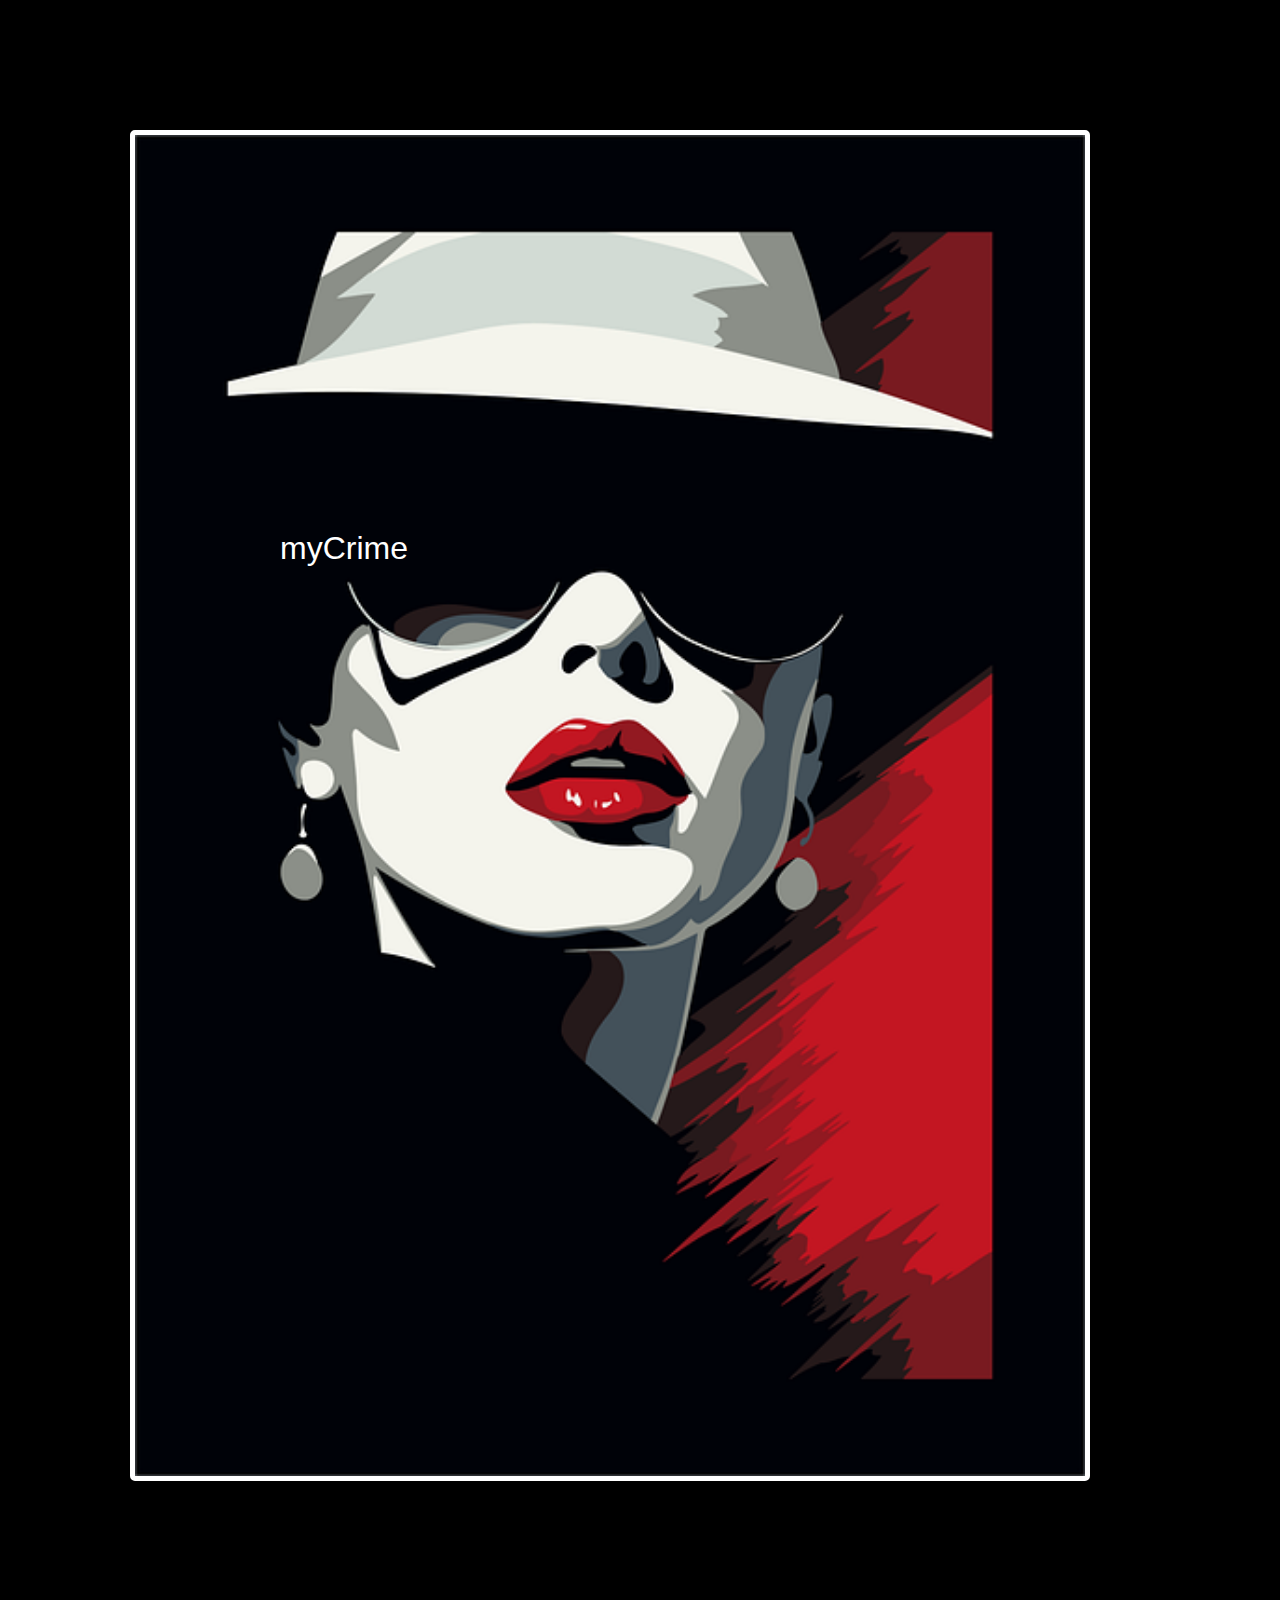
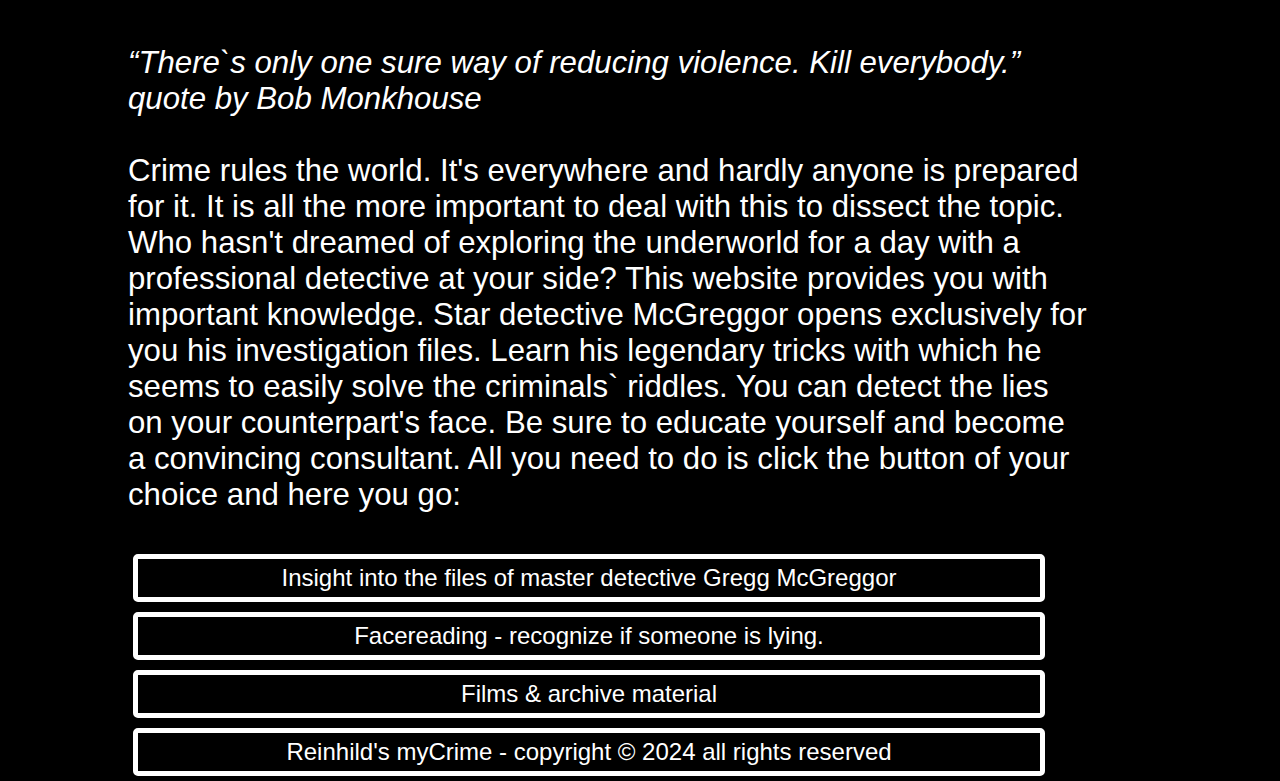
<file: index.html>
<!DOCTYPE html>
<html lang="en">
  <head>
    <meta charset="UTF-8" />
    <meta name="viewport" content="width=device-width, initial-scale=1.0" />
    <link rel="stylesheet" href="style.css" />
    <title>Welcome to myCrime!</title>
  </head>
  <body>
    <section class="half">
      <div class="container">
        <img id="frontImg" src="redlip.png" alt="frontImg" />
        <div class="myCrime">myCrime</div>
      </div>
      <div class="container2">
        <div class="intro">
          <p>
            <em
              >“There`s only one sure way of reducing violence. Kill
              everybody.”<br />
              quote by Bob Monkhouse</em
            ><br /><br />
            Crime rules the world. It's everywhere and hardly anyone is prepared
            for it. It is all the more important to deal with this to dissect
            the topic. Who hasn't dreamed of exploring the underworld for a day
            with a professional detective at your side? This website provides
            you with important knowledge. Star detective McGreggor opens
            exclusively for you his investigation files. Learn his legendary
            tricks with which he seems to easily solve the criminals` riddles.
            You can detect the lies on your counterpart's face. Be sure to
            educate yourself and become a convincing consultant. All you need to
            do is click the button of your choice and here you go:
          </p>
          <br />
          <button onclick="window.location.href='detektiv.html'">
            Insight into the files of master detective Gregg McGreggor</button
          ><br />
          <button onclick="window.location.href='facereading.html'">
            Facereading - recognize if someone is lying.</button
          ><br />

          <button onclick="window.location.href='films.html'">
            Films & archive material
          </button>
          <button id="copyright" onclick="change()">
            Reinhild's myCrime - copyright &copy; 2024 all rights reserved
          </button>
          <br />
        </div>
      </div>
    </section>
    <script src="main.js"></script>
  </body>
</html>
</file>
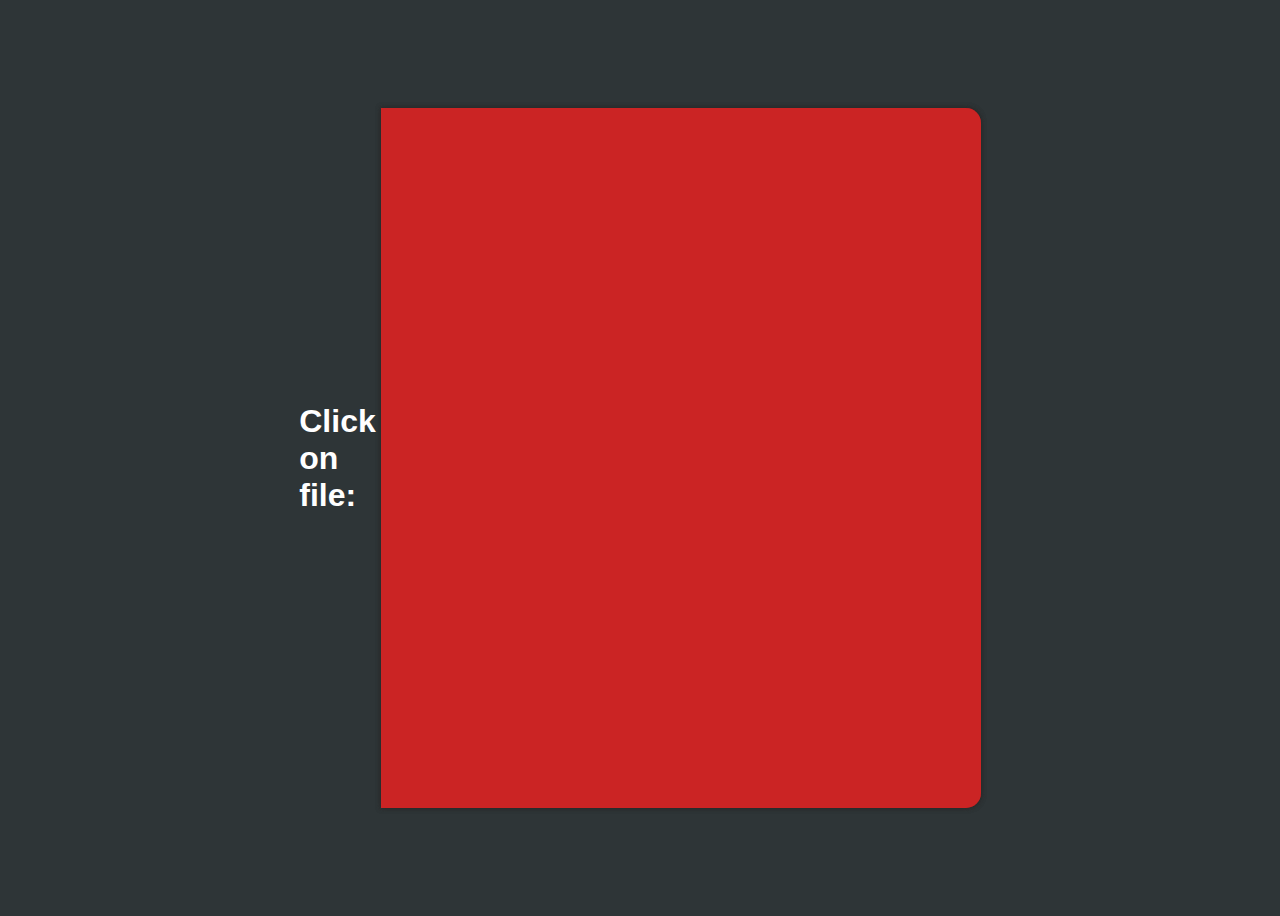
<file: detektiv.html>
<!DOCTYPE html>
<html lang="en">
  <head>
    <meta charset="UTF-8" />
    <meta name="viewport" content="width=device-width, initial-scale=1.0" />
    <link
      rel="stylesheet"
      href="https://cdnjs.cloudflare.com/ajax/libs/font-awesome/6.5.1/css/all.min.css"
      integrity="sha512-DTOQO9RWCH3ppGqcWaEA1BIZOC6xxalwEsw9c2QQeAIftl+Vegovlnee1c9QX4TctnWMn13TZye+giMm8e2LwA=="
      crossorigin="anonymous"
      referrerpolicy="no-referrer"
    />
    <link rel="stylesheet" href="detektiv.css" />
    <title>Master detective G. McGreggor</title>
  </head>

  <body>
    <h1 id="intro">
      Click<br />
      on<br />
      file:
    </h1>
    <input type="checkbox" id="checkbox-cover" />
    <input type="checkbox" id="checkbox-page1" />
    <input type="checkbox" id="checkbox-page2" />
    <input type="checkbox" id="checkbox-page3" />
    <div class="book">
      <div class="cover">
        <label for="checkbox-cover"></label>
      </div>
      <div class="page" id="page1">
        <div class="front-page">
          <h1>File no. G // Pelz V37k - $007</h1>
          <br />
          <p>
            One more turn and the screw was tight. With his right hand he
            confidently polished the golden company sign which he had just
            attached:<br />
            <em> - Gregg McGreggor Detective Agency - </em> <br />Now he would
            teach the criminal world fear. <br /><br />

            He had always been fascinated by solving crimes. Inspector Columbo,
            Remington Steele, Sherlock Holmes, Jessica Fletcher, Detective
            Rockford, Hercule Poirot and whatever they were called. From them he
            had copied all his knowledge. No TV broadcast had escaped him, no
            case had been too difficult for him, to follow it closely.
            <br /><br />Just when a children's book author without any
            understanding of economics became Federal Minister of Economics in
            his country and young people without any professional qualification
            and without ever having worked in their lives had made it their task
            to educate the nation as party executives, he also gained confidence
            in his own abilities. <br /><br />

            It was only two days ago that he rented his new office on the first
            floor and moved in it. He was ready for his first case and he
            certainly wouldn't have to wait long for it to come. At least that's
            what Gregg thought when he sat down in his executive chair in the
            office, waiting for customers ... waiting ... waiting.<br /><br />
          </p>
          <label class="next" for="checkbox-page1"
            ><i class="fas fa-chevron-right"></i
          ></label>
        </div>
        <div class="back-page">
          <img src="verkehr.jpg" />
          <label class="prev" for="checkbox-page1"
            ><i class="fas fa-chevron-left"></i
          ></label>
        </div>
      </div>
      <div class="page" id="page2">
        <div class="front-page">
          <p>
            To shorten the time and because he watched it in so many movies, he
            lit a pipe and took a good sip of the whiskey glass. Completely lost
            in thought, he went to the window and looked out at the busy street.
            His gaze slid over the cars, the traffic lights, the bushes to the
            dumpster and back again. Then he winced. What was that? A woman's
            bare legs? His look swung back to the dumpster. My God! He didn't
            have himself deceived. Really there were two legs sticking out of
            the barrel.
            <br /><br />
            To be on the safe side, Gregg squeezed his eyes shut and opened them
            again. That was incredible. Then he stared back towards the garbage
            container, but he could not see it anymore, as in the meantime a big
            truck had stopped in front of it. The truck's warning light started
            to flicker and Gregg saw how the truck driver climbed out of his
            cab.
            <br /><br />
            Gregg dropped the pipe and ran down into the street. It took a while
            until he found his way through the moving traffic to the other side
            of the street. Then he headed towards the dumpster. But it was no
            longer there. The truck was also gone. Gregg struggled with the left
            hand the hair. In the other hand he still held the whiskey glass,
            with which he no longer felt as euphoric as ten minutes ago.
            <br /><br />
            It was just the opposite. He felt very uneasy and therefore sat down
            on the curb fall. The thoughts swirled confusedly through his head.
            It seemed to him logical that detectives attracted crime, but didn't
            this work out too fast? In the TV series the police first sealed the
            crime`s scene and secured the traces. However, his clues had already
            disappeared before it had really started. Gregg stuck his head into
            the whiskey glass and swallowed the entire content down at once. He
            choked and started coughing violently.
            <br /><br />
          </p>
          <label class="next" for="checkbox-page2"
            ><i class="fas fa-chevron-right"></i
          ></label>
        </div>
        <div class="back-page">
          <img src="beine.jpg" />
          <label class="prev" for="checkbox-page2"
            ><i class="fas fa-chevron-left"></i
          ></label>
        </div>
      </div>
      <div class="page" id="page3">
        <div class="front-page">
          <p>
            When naked women's legs came into view in front of him, he felt very
            strange. They were legs like the ones he saw in the garbage before.
            Long, pale legs in red high heels and fishnet tights. His eyes
            followed the legs up to the suspenders that stick out from under the
            miniskirt which was too short peeped. Somehow the woman who belonged
            to it seemed nervous. She showed a kind of uncertainty before her
            posture changed into feigned self-confidence. Then she said to
            Gregg. “Well, Sir, in the wrong place at the wrong time, right?”
            <br /><br />
            “Whaaaaat?” stammered the master detective.<br />
            “Well, a gentleman with such fine costume sitting in the gutter…”
            the woman continued her speech. <br /><br />
            “Yes, no, well, I...I saw something here...” struggled Gregg trying
            to explain the situation. “So,” said the woman, “..whatever you're
            looking for, I see a lot of work here. Look, I'm moving my fur
            business today and I still have to pack all my jackets into my van.
            And just today my two employees got sick. How should I manage all
            this work on my own? Can't you do anything?”, she asked him,
            accusatorily looking at the detective.
            <br /><br />
            “I would be happy to help such a friendly lady as you are,” he
            justified himself. Hardly that he made this fateful statement, the
            woman pulled him up by the arm and made him get to work. “Go ahead
            young man, time is money and today I am really in a hurry. My new
            store is celebrating its opening tomorrow. So get to work. Always
            take an armful of fur coats and put them carefully here in the van.
            In the meantime I'll go and pack up the office stuff.” Having said
            that, she pushed Gregg into the shop.
            <br /><br />
          </p>
          <button onclick="window.location.href='translate.html'">
            I want to finish reading the report.
          </button>
          <button onclick="window.location.href='index.html'">
            It's too dangerous for me. I give up.
          </button>
        </div>
      </div>
      <div class="back-cover"></div>
    </div>
  </body>
</html>
</file>
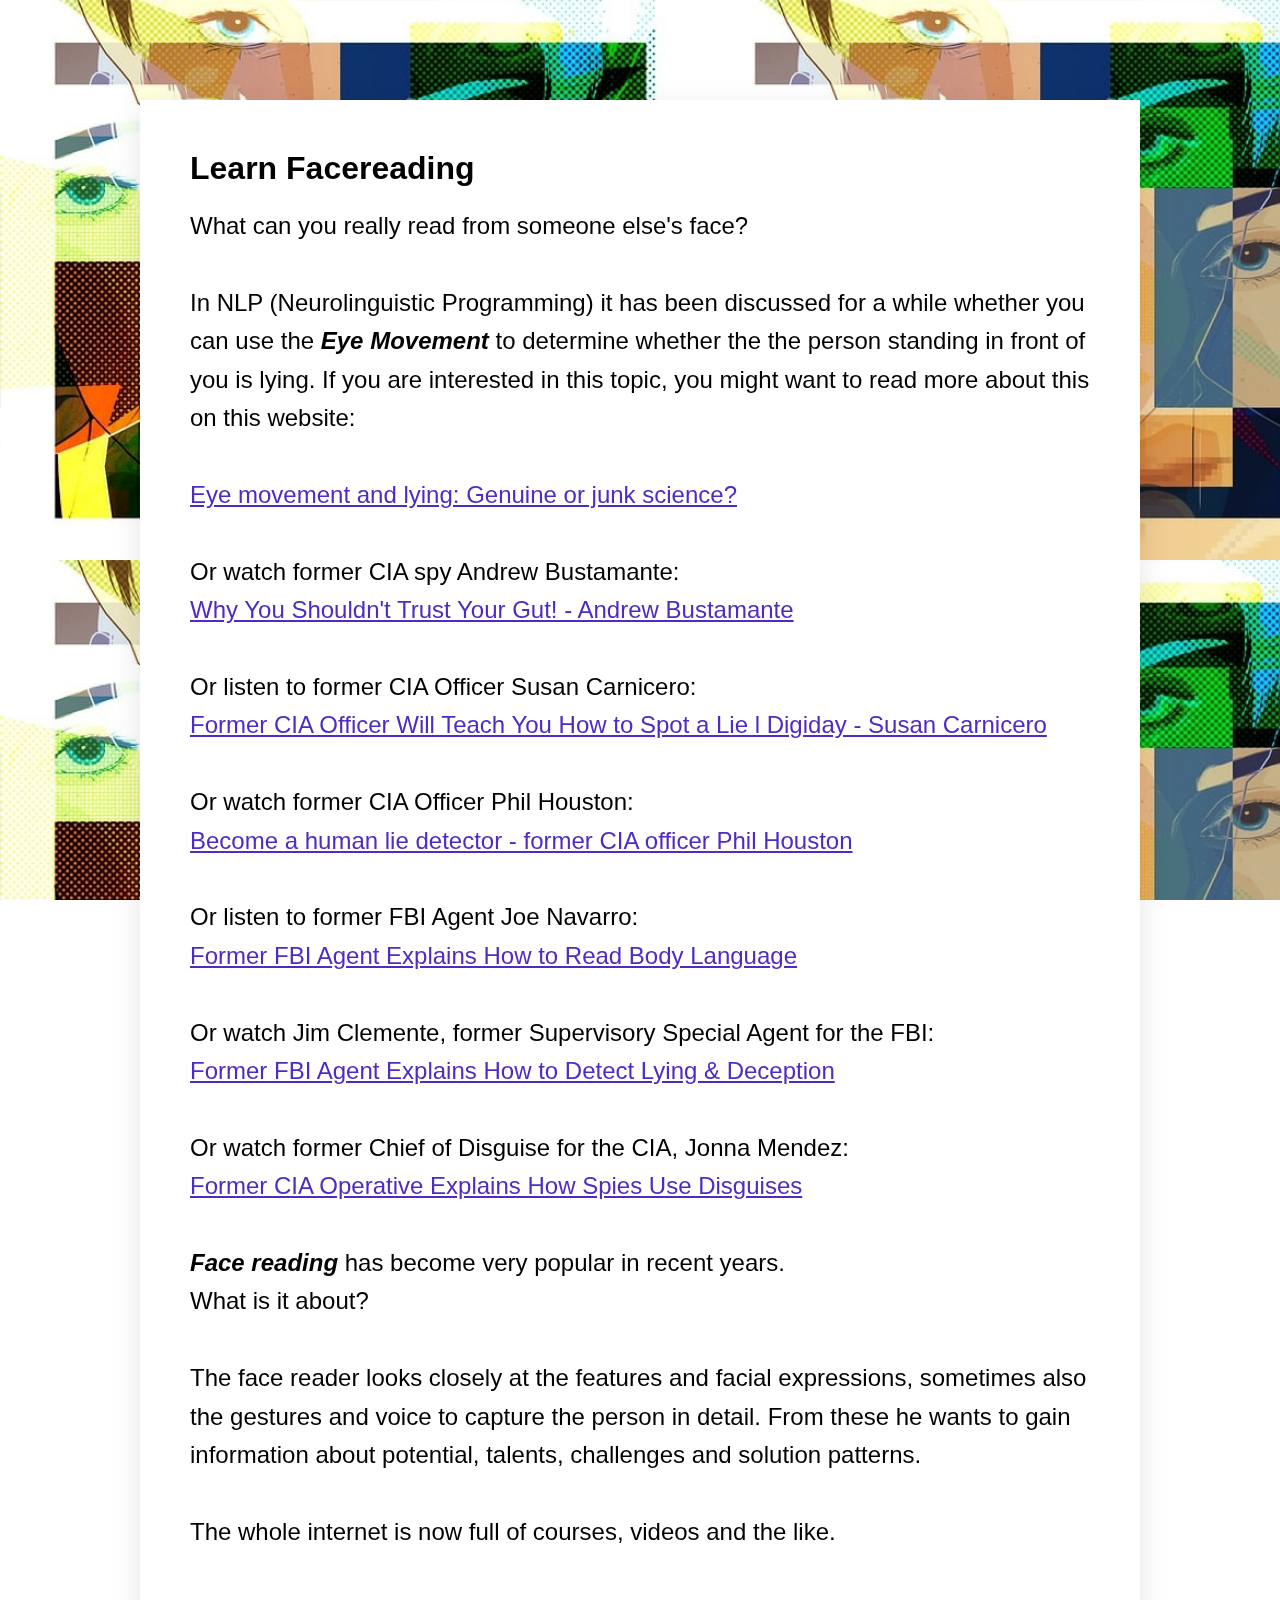
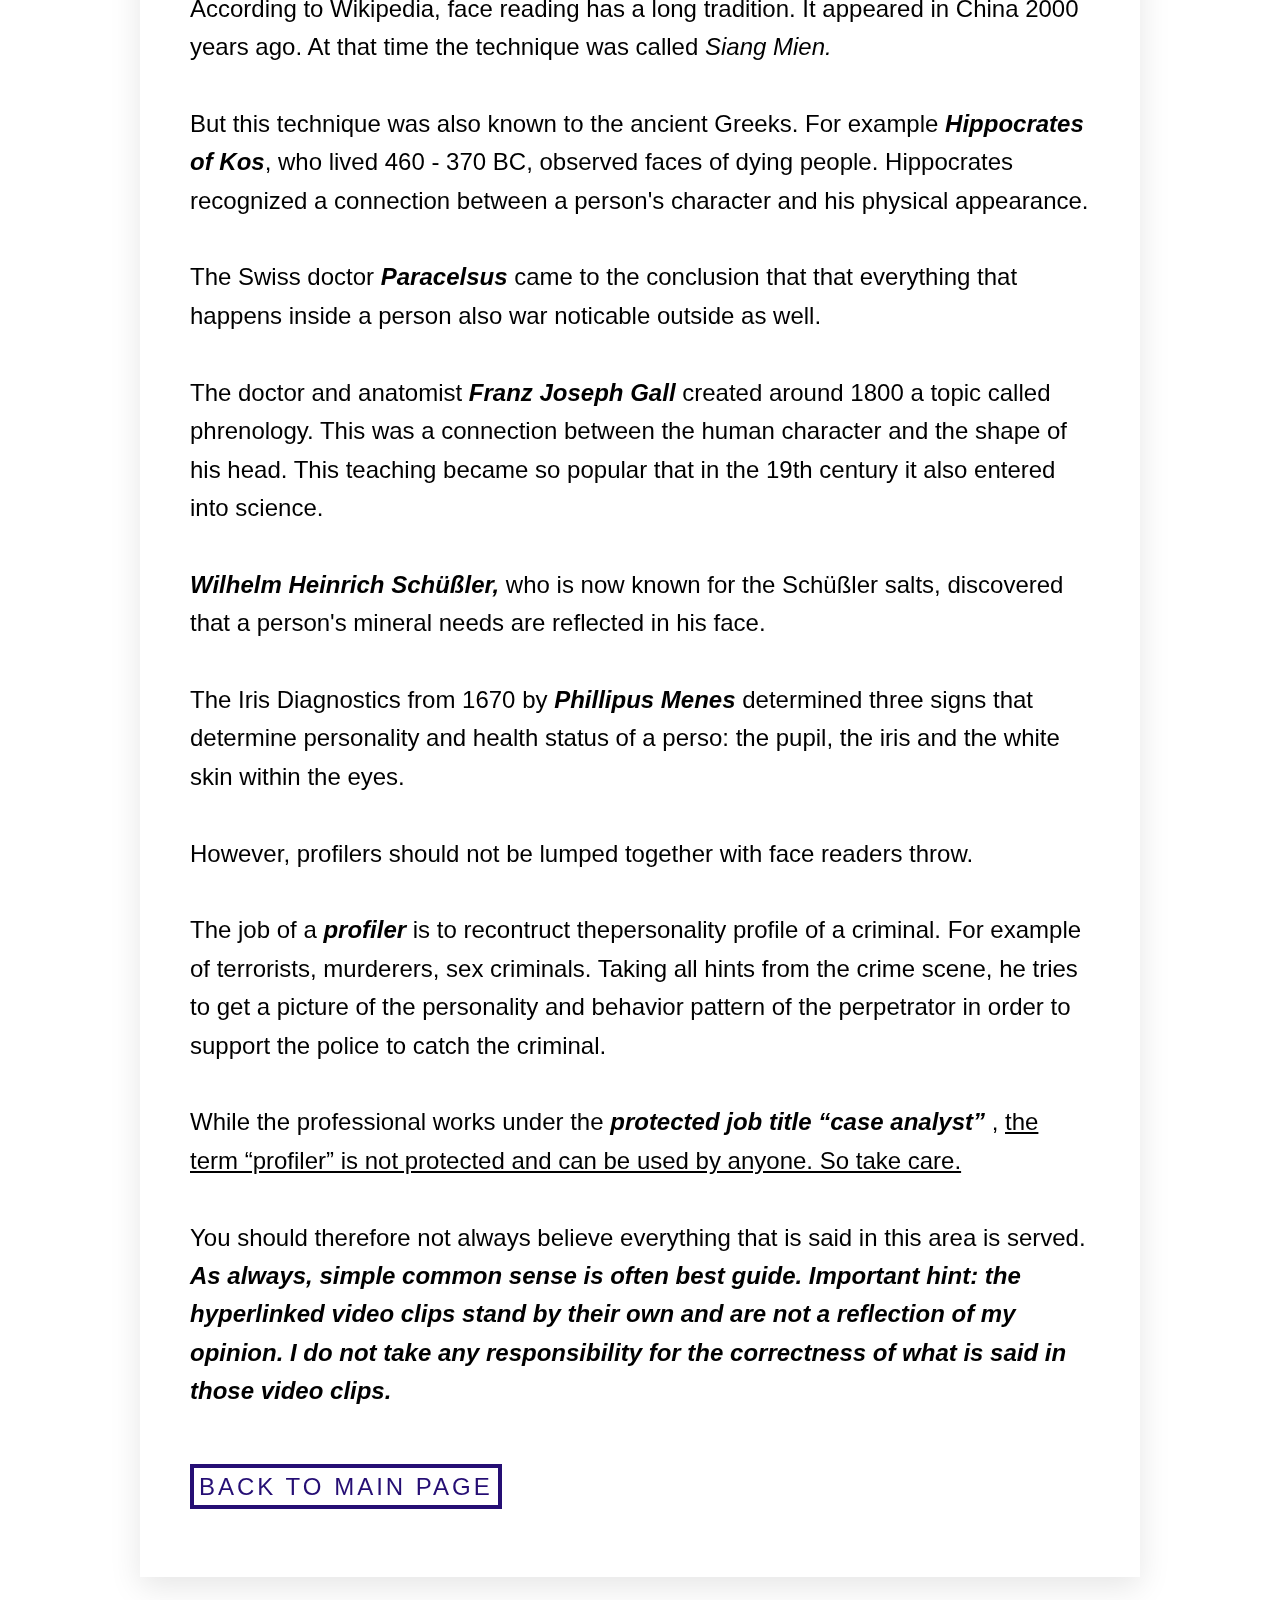
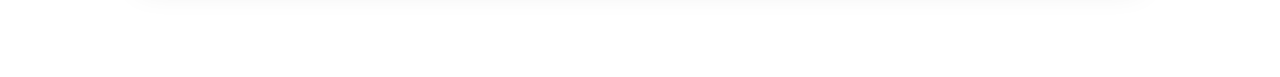
<file: facereading.html>
<!DOCTYPE html>
<html lang="en">
  <head>
    <meta charset="UTF-8" />
    <meta http-equiv="X-UA-Compatible" content="IE=edge" />
    <meta name="viewport" content="width=device-width, initial-scale=1.0" />
    <title>Facereading</title>
    <link rel="stylesheet" href="facereading.css" />
  </head>

  <body>
    <div class="bg"></div>
    <div class="content">
      <h2>Learn Facereading</h2>
      <p>
        What can you really read from someone else's face?<br />
        <br />In NLP (Neurolinguistic Programming) it has been discussed for a
        while whether you can use the <em><b>Eye Movement </b></em> to determine
        whether the the person standing in front of you is lying. If you are
        interested in this topic, you might want to read more about this on this
        website:<br />
        <br />
        <a
          href="#"
          onclick='window.open("https://www.allaboutvision.com/resources/human-interest/can-eyes-give-away-lying/"); return false;'
        >
          Eye movement and lying: Genuine or junk science? </a
        ><br /><br />Or watch former CIA spy Andrew Bustamante:<br />

        <a
          href="#"
          onclick='window.open("https://www.youtube.com/watch?v=QVVe2rCHtN0");
        return false;'
          >Why You Shouldn't Trust Your Gut! - Andrew Bustamante</a
        >
        <br /><br />Or listen to former CIA Officer Susan Carnicero:<br />

        <a
          href="#"
          onclick='window.open("https://www.youtube.com/watch?v=pni_kDv9BsU");
        return false;'
          >Former CIA Officer Will Teach You How to Spot a Lie l Digiday - Susan
          Carnicero</a
        >
        <br /><br />Or watch former CIA Officer Phil Houston:<br />

        <a
          href="#"
          onclick='window.open("https://www.youtube.com/watch?v=Agoa_dyuW2M");
        return false;'
          >Become a human lie detector - former CIA officer Phil Houston
        </a>
        <br /><br />Or listen to former FBI Agent Joe Navarro:<br />

        <a
          href="#"
          onclick='window.open("https://www.youtube.com/watch?v=4jwUXV4QaTw");
        return false;'
          >Former FBI Agent Explains How to Read Body Language</a
        >
        <br /><br />Or watch Jim Clemente, former Supervisory Special Agent for
        the FBI:<br />

        <a
          href="#"
          onclick='window.open("https://www.youtube.com/watch?v=tpJcBozuF6A");
        return false;'
          >Former FBI Agent Explains How to Detect Lying & Deception</a
        >
        <br /><br />Or watch former Chief of Disguise for the CIA, Jonna
        Mendez:<br />

        <a
          href="#"
          onclick='window.open("https://www.youtube.com/watch?v=JASUsVY5YJ8");
        return false;'
          >Former CIA Operative Explains How Spies Use Disguises</a
        >
        <br /><br />
        <em><b>Face reading</b></em> has become very popular in recent years.
        <br />
        What is it about? <br /><br />
        The face reader looks closely at the features and facial expressions,
        sometimes also the gestures and voice to capture the person in detail.
        From these he wants to gain information about potential, talents,
        challenges and solution patterns.
        <br /><br />
        The whole internet is now full of courses, videos and the like.
        <br /><br />
        According to Wikipedia, face reading has a long tradition. It appeared
        in China 2000 years ago. At that time the technique was called
        <em>Siang Mien.</em> <br /><br />
        But this technique was also known to the ancient Greeks. For example
        <em><b>Hippocrates of Kos</b></em
        >, who lived 460 - 370 BC, observed faces of dying people. Hippocrates
        recognized a connection between a person's character and his physical
        appearance. <br /><br />
        The Swiss doctor <em><b>Paracelsus</b></em> came to the conclusion that
        that everything that happens inside a person also war noticable outside
        as well. <br /><br />
        The doctor and anatomist
        <em><b>Franz Joseph Gall</b></em> created around 1800 a topic called
        phrenology. This was a connection between the human character and the
        shape of his head. This teaching became so popular that in the 19th
        century it also entered into science. <br /><br /><em
          ><b>Wilhelm Heinrich Schüßler,</b></em
        >
        who is now known for the Schüßler salts, discovered that a person's
        mineral needs are reflected in his face.
        <br /><br />The Iris Diagnostics from 1670 by
        <em><b>Phillipus Menes </b></em>determined three signs that determine
        personality and health status of a perso: the pupil, the iris and the
        white skin within the eyes. <br /><br />
        However, profilers should not be lumped together with face readers
        throw. <br /><br />
        The job of a <em><b>profiler</b></em> is to recontruct thepersonality
        profile of a criminal. For example of terrorists, murderers, sex
        criminals. Taking all hints from the crime scene, he tries to get a
        picture of the personality and behavior pattern of the perpetrator in
        order to support the police to catch the criminal.
        <br />
        <br />While the professional works under the
        <em><b>protected job title “case analyst” </b></em>
        ,
        <span style="text-decoration: underline"
          >the term “profiler” is not protected and can be used by anyone. So
          take care.</span
        >

        <br /><br />
        You should therefore not always believe everything that is said in this
        area is served.
        <br /><em
          ><b
            >As always, simple common sense is often best guide. Important hint:
            the hyperlinked video clips stand by their own and are not a
            reflection of my opinion. I do not take any responsibility for the
            correctness of what is said in those video clips.</b
          ></em
        >
      </p>
      <br /><br />
      <a class="leave" onclick="window.location.href='index.html'">
        Back to main page
      </a>
    </div>

    <script src="facereading.js"></script>
  </body>
</html>
</file>
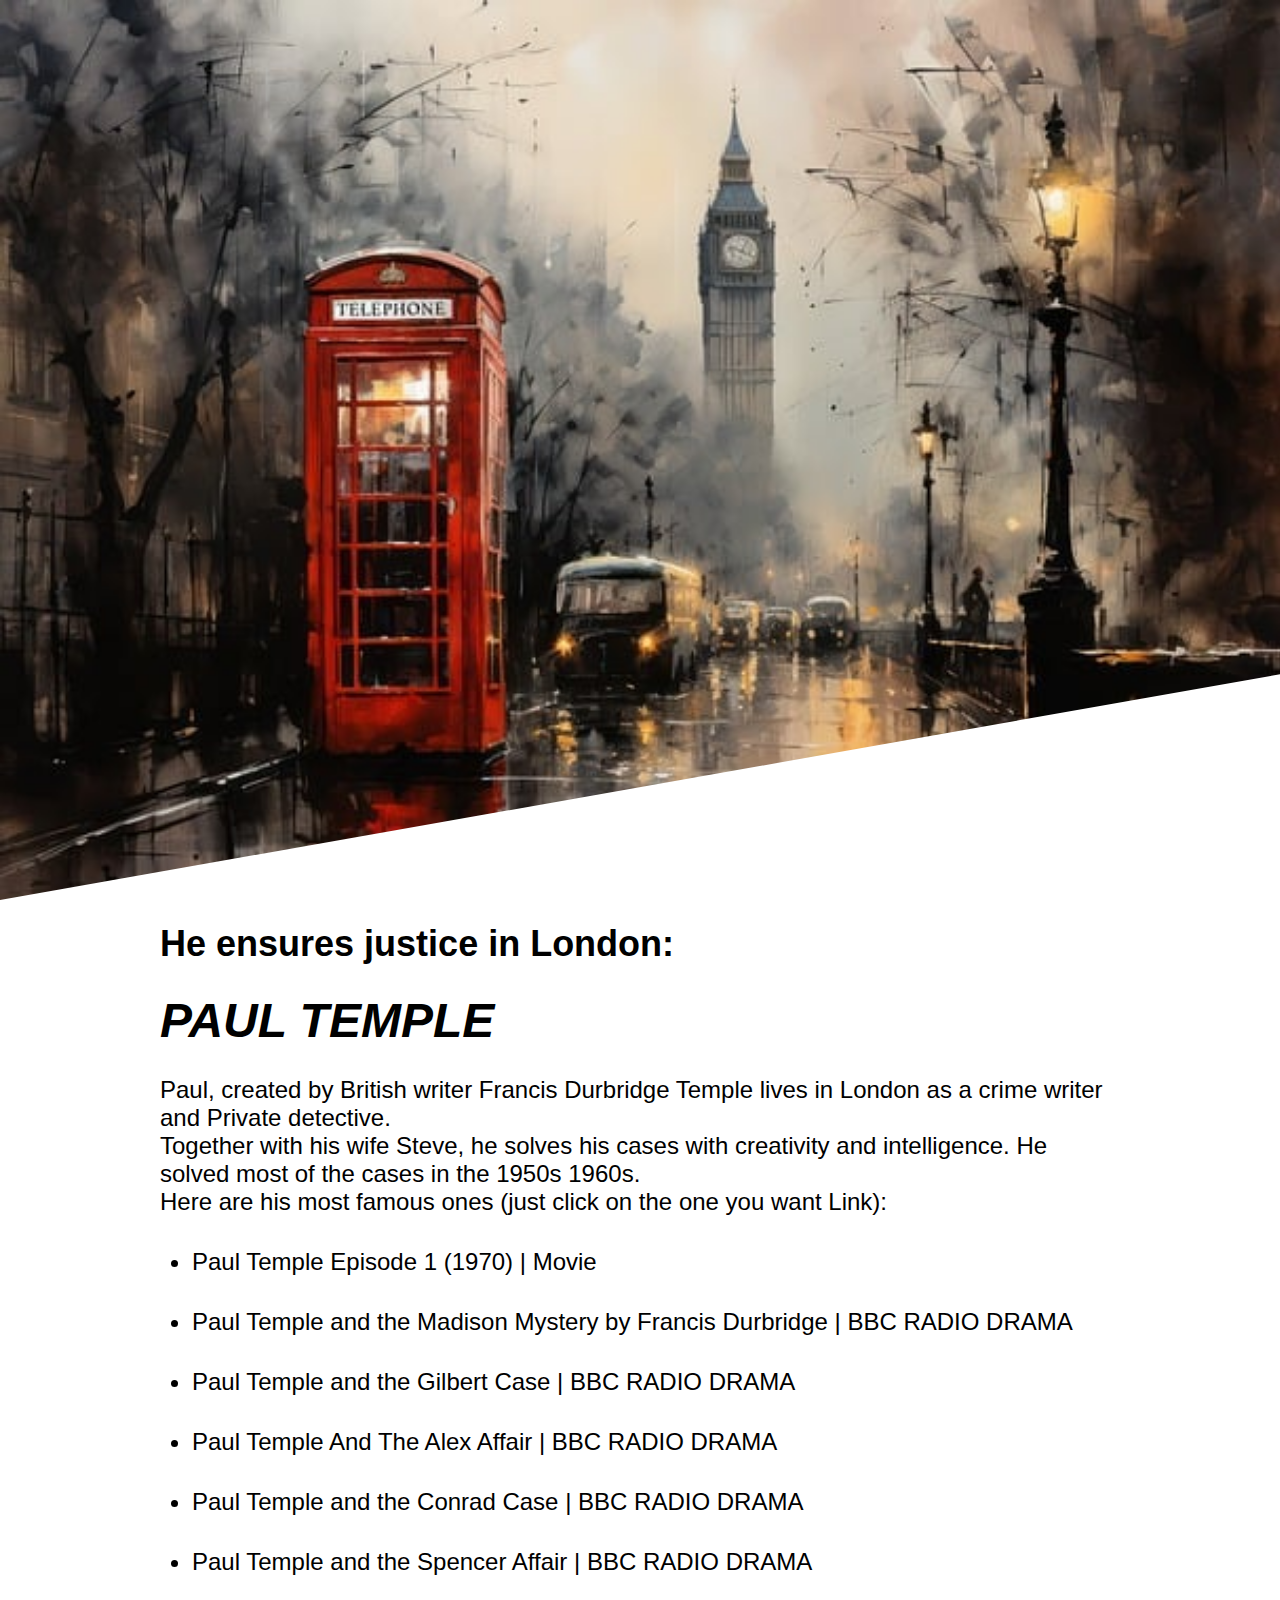
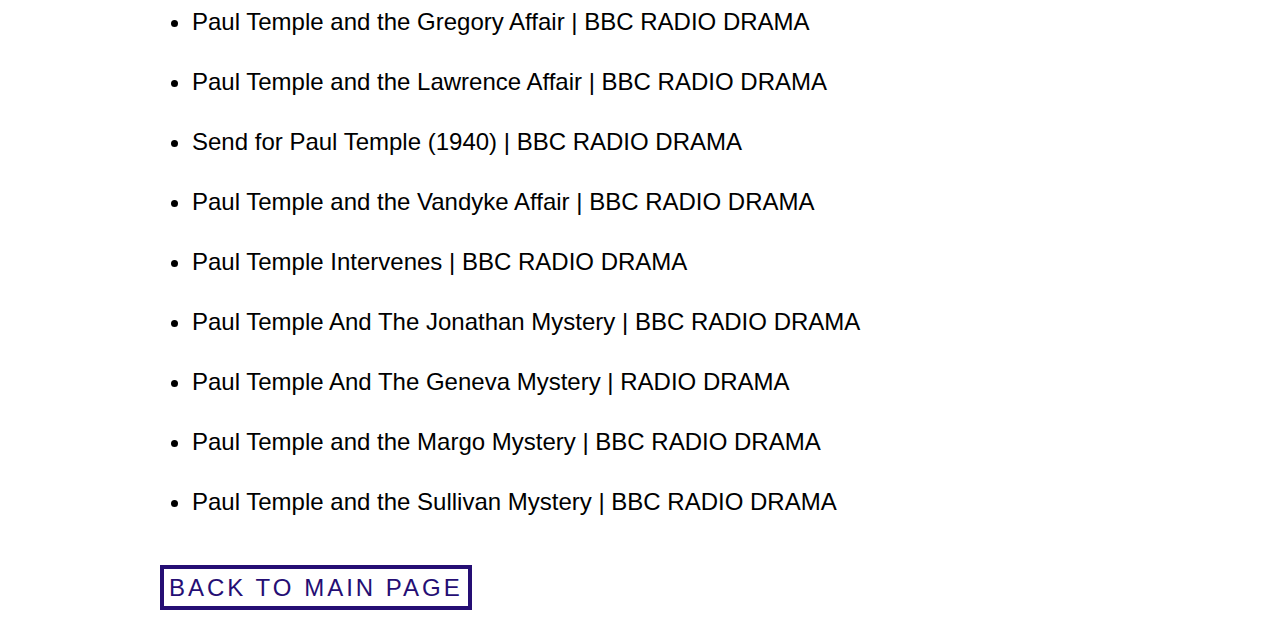
<file: films.html>
<!DOCTYPE html>
<html lang="en">
  <head>
    <meta charset="UTF-8" />
    <meta http-equiv="X-UA-Compatible" content="IE=edge" />
    <meta name="viewport" content="width=device-width, initial-scale=1.0" />
    <title>Classic Detective Paul Temple</title>
    <link rel="stylesheet" href="films.css" />
  </head>

  <body>
    <section>
      <span class="skewed"></span>
    </section>
    <div class="container">
      <div class="temple">
        <h2>He ensures justice in London:</h2>
        <br />
        <h1><em>PAUL TEMPLE</em></h1>
        <br />
        <p>
          Paul, created by British writer Francis Durbridge Temple lives in
          London as a crime writer and Private detective.<br />
          Together with his wife Steve, he solves his cases with creativity and
          intelligence. He solved most of the cases in the 1950s 1960s.<br />
          Here are his most famous ones (just click on the one you want Link):
        </p>

        <ul>
          <li>
            <a
              href="#"
              onclick='window.open("https://www.youtube.com/watch?v=O5yBDbHejp4&list=PLw6gg897HVftlFp0Z4BaLfv4157vkMPb2"); return false;'
            >
              Paul Temple Episode 1 (1970) | Movie
            </a>
          </li>
          <li>
            <a
              href="#"
              onclick='window.open("https://www.youtube.com/watch?v=9OLMqKpYOG8"); return false;'
              >Paul Temple and the Madison Mystery by Francis Durbridge | BBC
              RADIO DRAMA</a
            >
          </li>

          <li>
            <a
              href="#"
              onclick='window.open("https://www.youtube.com/watch?v=sDyxu6cvzgs"); return false;'
            >
              Paul Temple and the Gilbert Case | BBC RADIO DRAMA</a
            >
          </li>
          <li>
            <a
              href="#"
              onclick='window.open("https://www.youtube.com/watch?v=ZDVx2kpdSEc"); return false;'
            >
              Paul Temple And The Alex Affair | BBC RADIO DRAMA
            </a>
          </li>
          <li>
            <a
              href="#"
              onclick='window.open("https://www.youtube.com/watch?v=ftUzF-jKNCM"); return false;'
            >
              Paul Temple and the Conrad Case | BBC RADIO DRAMA
            </a>
          </li>
          <li>
            <a
              href="#"
              onclick='window.open("https://www.youtube.com/watch?v=A5qw9h--Hl4"); return false;'
            >
              Paul Temple and the Spencer Affair | BBC RADIO DRAMA
            </a>
          </li>
          <li>
            <a
              href="#"
              onclick='window.open("https://www.youtube.com/watch?v=eJXrHXTJ9h0"); return false;'
            >
              Paul Temple and the Gregory Affair | BBC RADIO DRAMA
            </a>
          </li>
          <li>
            <a
              href="#"
              onclick='window.open("https://www.youtube.com/watch?v=u8eR22Anm0M"); return false;'
            >
              Paul Temple and the Lawrence Affair | BBC RADIO DRAMA</a
            >
          </li>
          <li>
            <a
              href="#"
              onclick='window.open("https://www.youtube.com/watch?v=BNmfV6gcfEM"); return false;'
            >
              Send for Paul Temple (1940) | BBC RADIO DRAMA
            </a>
          </li>
          <li>
            <a
              href="#"
              onclick='window.open("https://www.youtube.com/watch?v=XmyVf2WIE1Q"); return false;'
            >
              Paul Temple and the Vandyke Affair | BBC RADIO DRAMA</a
            >
          </li>
          <li>
            <a
              href="#"
              onclick='window.open("https://www.youtube.com/watch?v=pZbpTmeqr9s"); return false;'
            >
              Paul Temple Intervenes | BBC RADIO DRAMA
            </a>
          </li>
          <li>
            <a
              href="#"
              onclick='window.open("https://www.youtube.com/watch?v=wYoB7EiMGhQ"); return false;'
            >
              Paul Temple And The Jonathan Mystery | BBC RADIO DRAMA
            </a>
          </li>
          <li>
            <a
              href="#"
              onclick='window.open("https://www.youtube.com/watch?v=V3CKquFr39E"); return false;'
            >
              Paul Temple And The Geneva Mystery | RADIO DRAMA
            </a>
          </li>
          <li>
            <a
              href="#"
              onclick='window.open("https://www.youtube.com/watch?v=Dhm9qabz8jc"); return false;'
            >
              Paul Temple and the Margo Mystery | BBC RADIO DRAMA
            </a>
          </li>
          <li>
            <a
              href="#"
              onclick='window.open("https://www.youtube.com/watch?v=UZD843Wh-Bg"); return false;'
            >
              Paul Temple and the Sullivan Mystery | BBC RADIO DRAMA
            </a>
          </li>
        </ul>
        <a class="leave" onclick="window.location.href='index.html'">
          Back to main page
        </a>
      </div>
    </div>
    <script src="films.js"></script>
  </body>
</html>
</file>
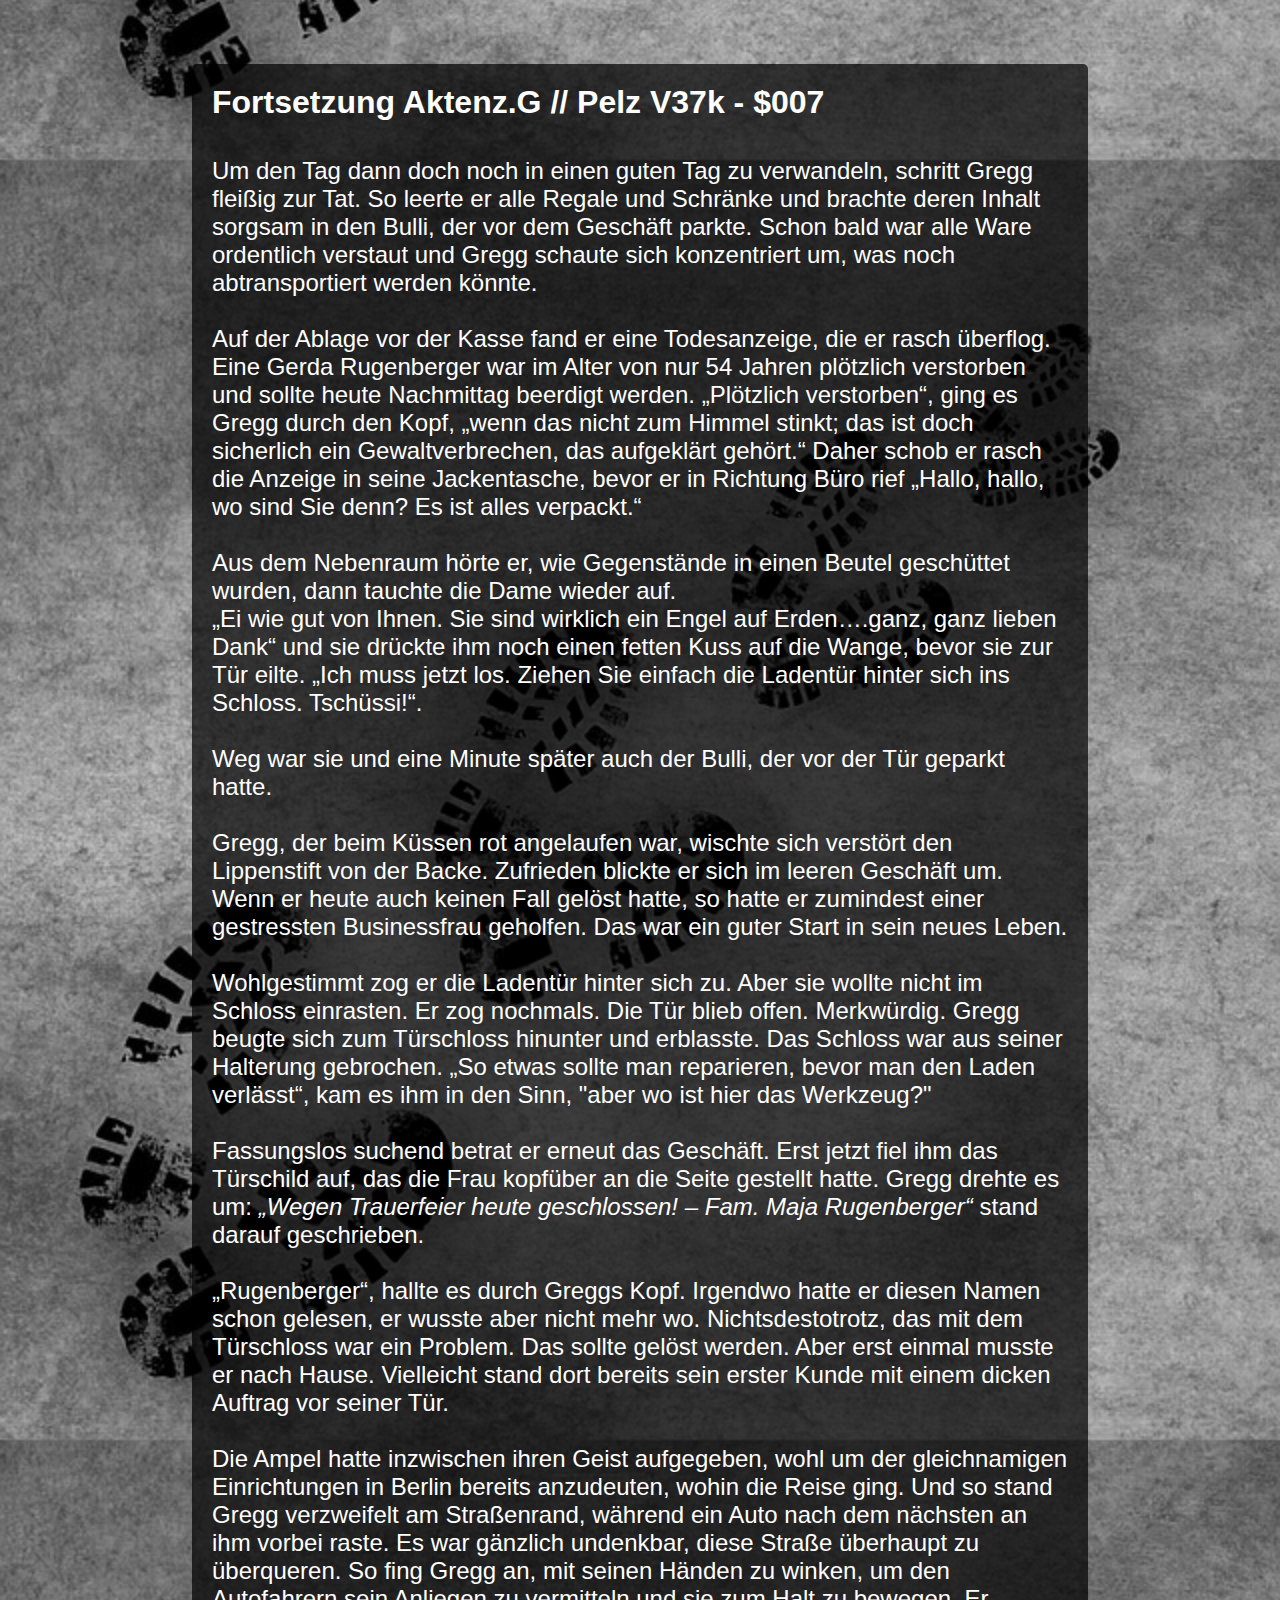
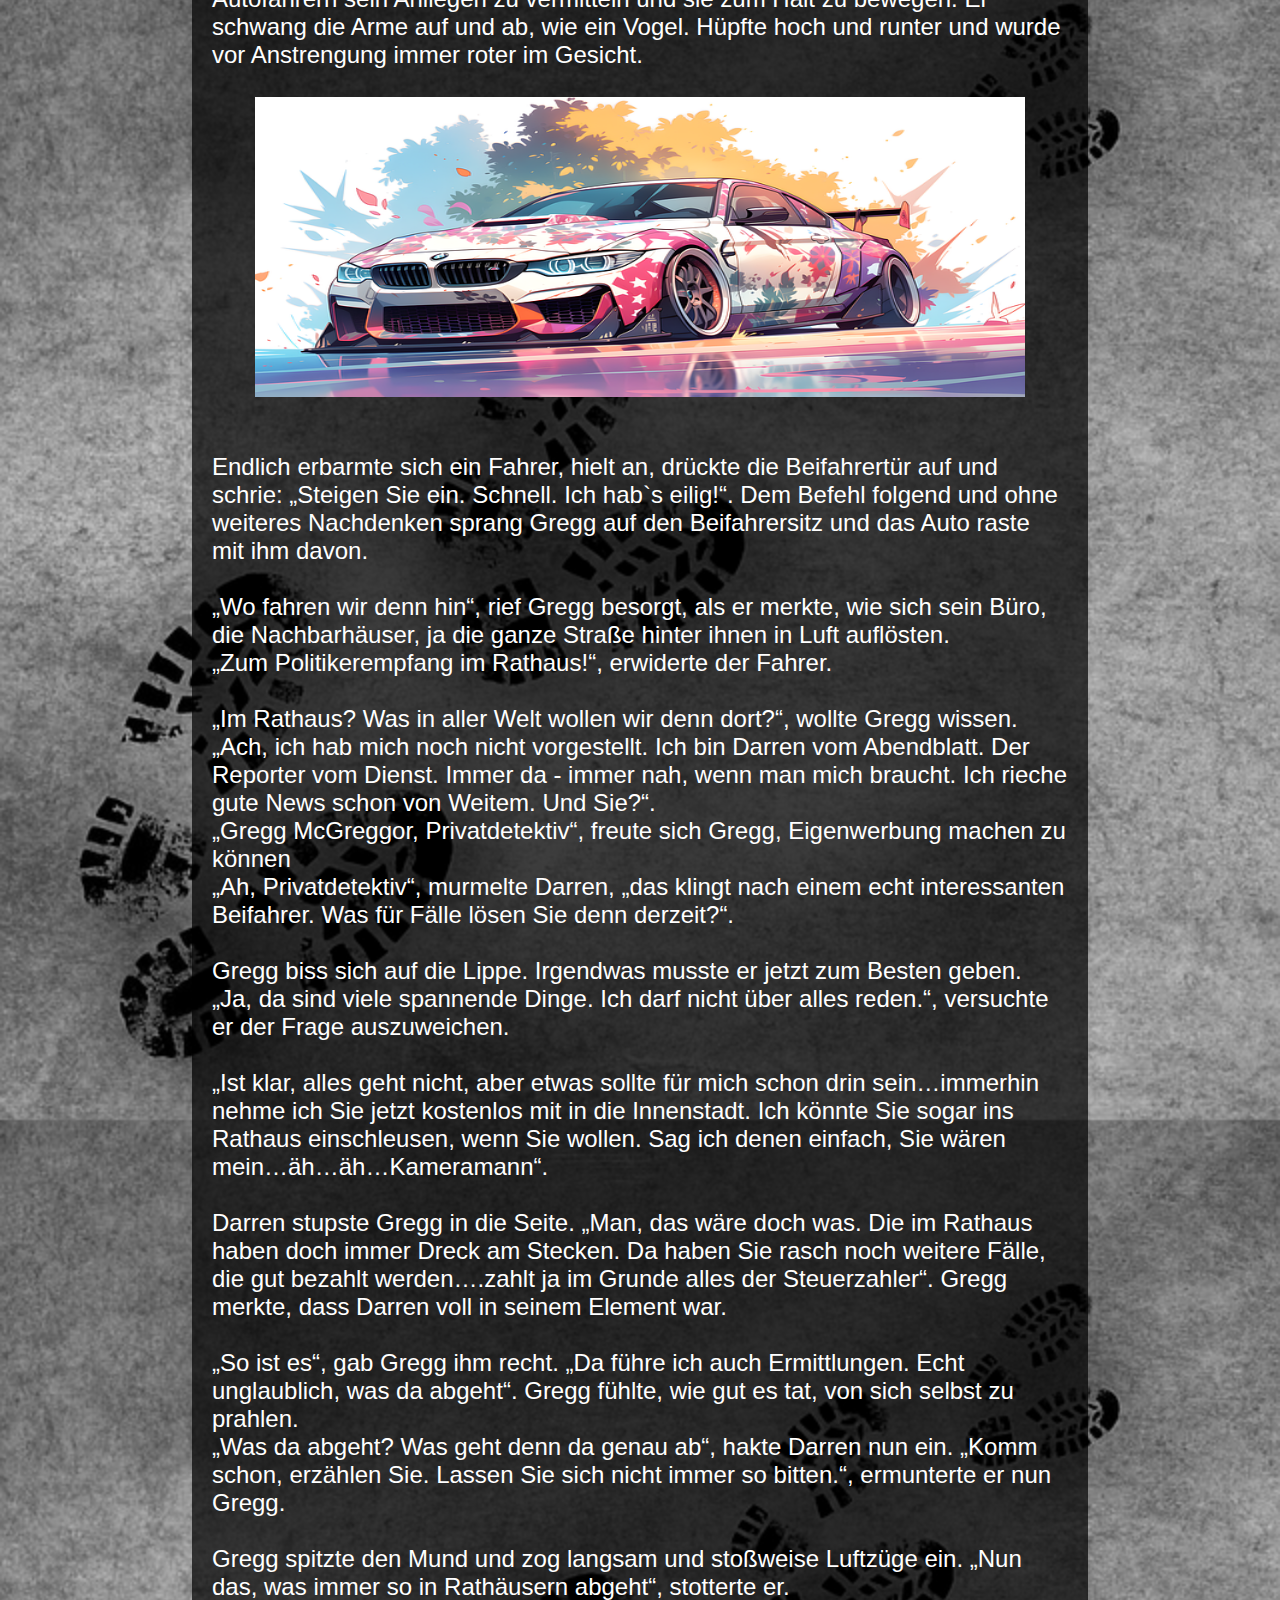
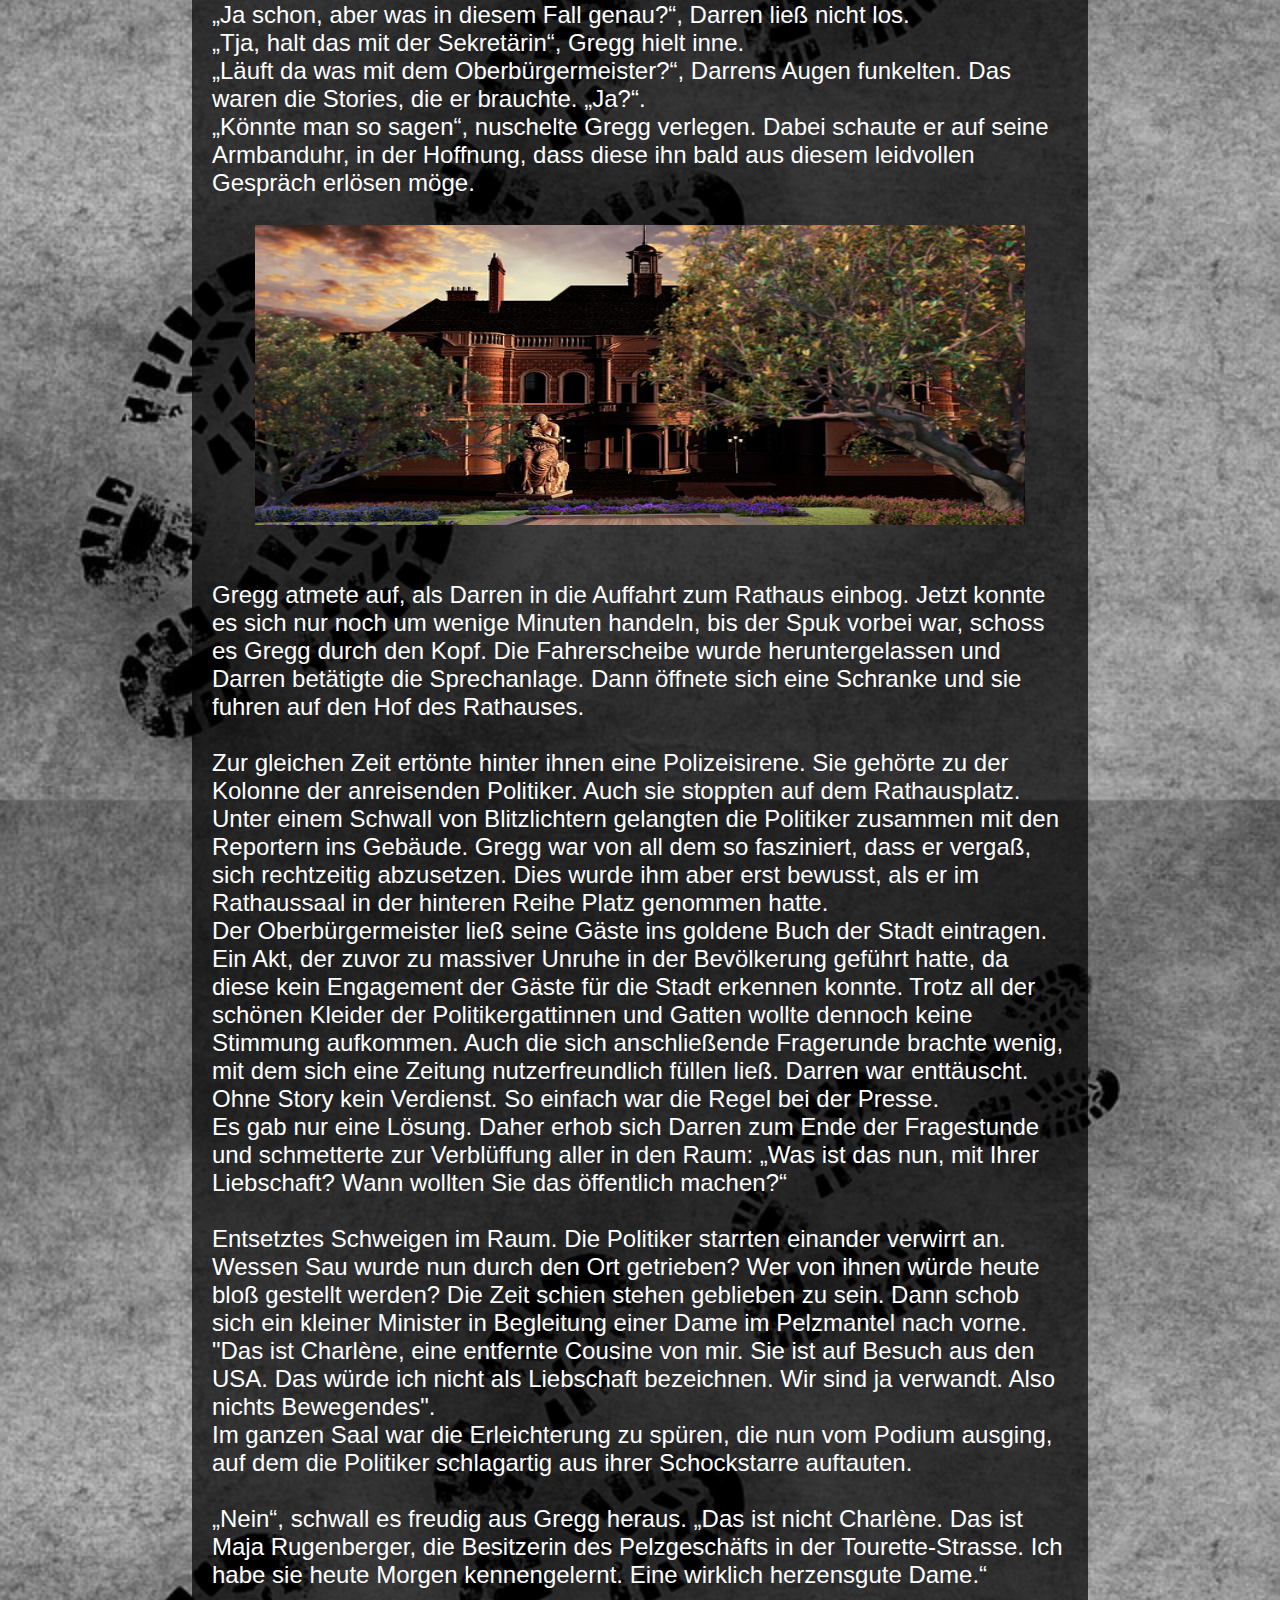
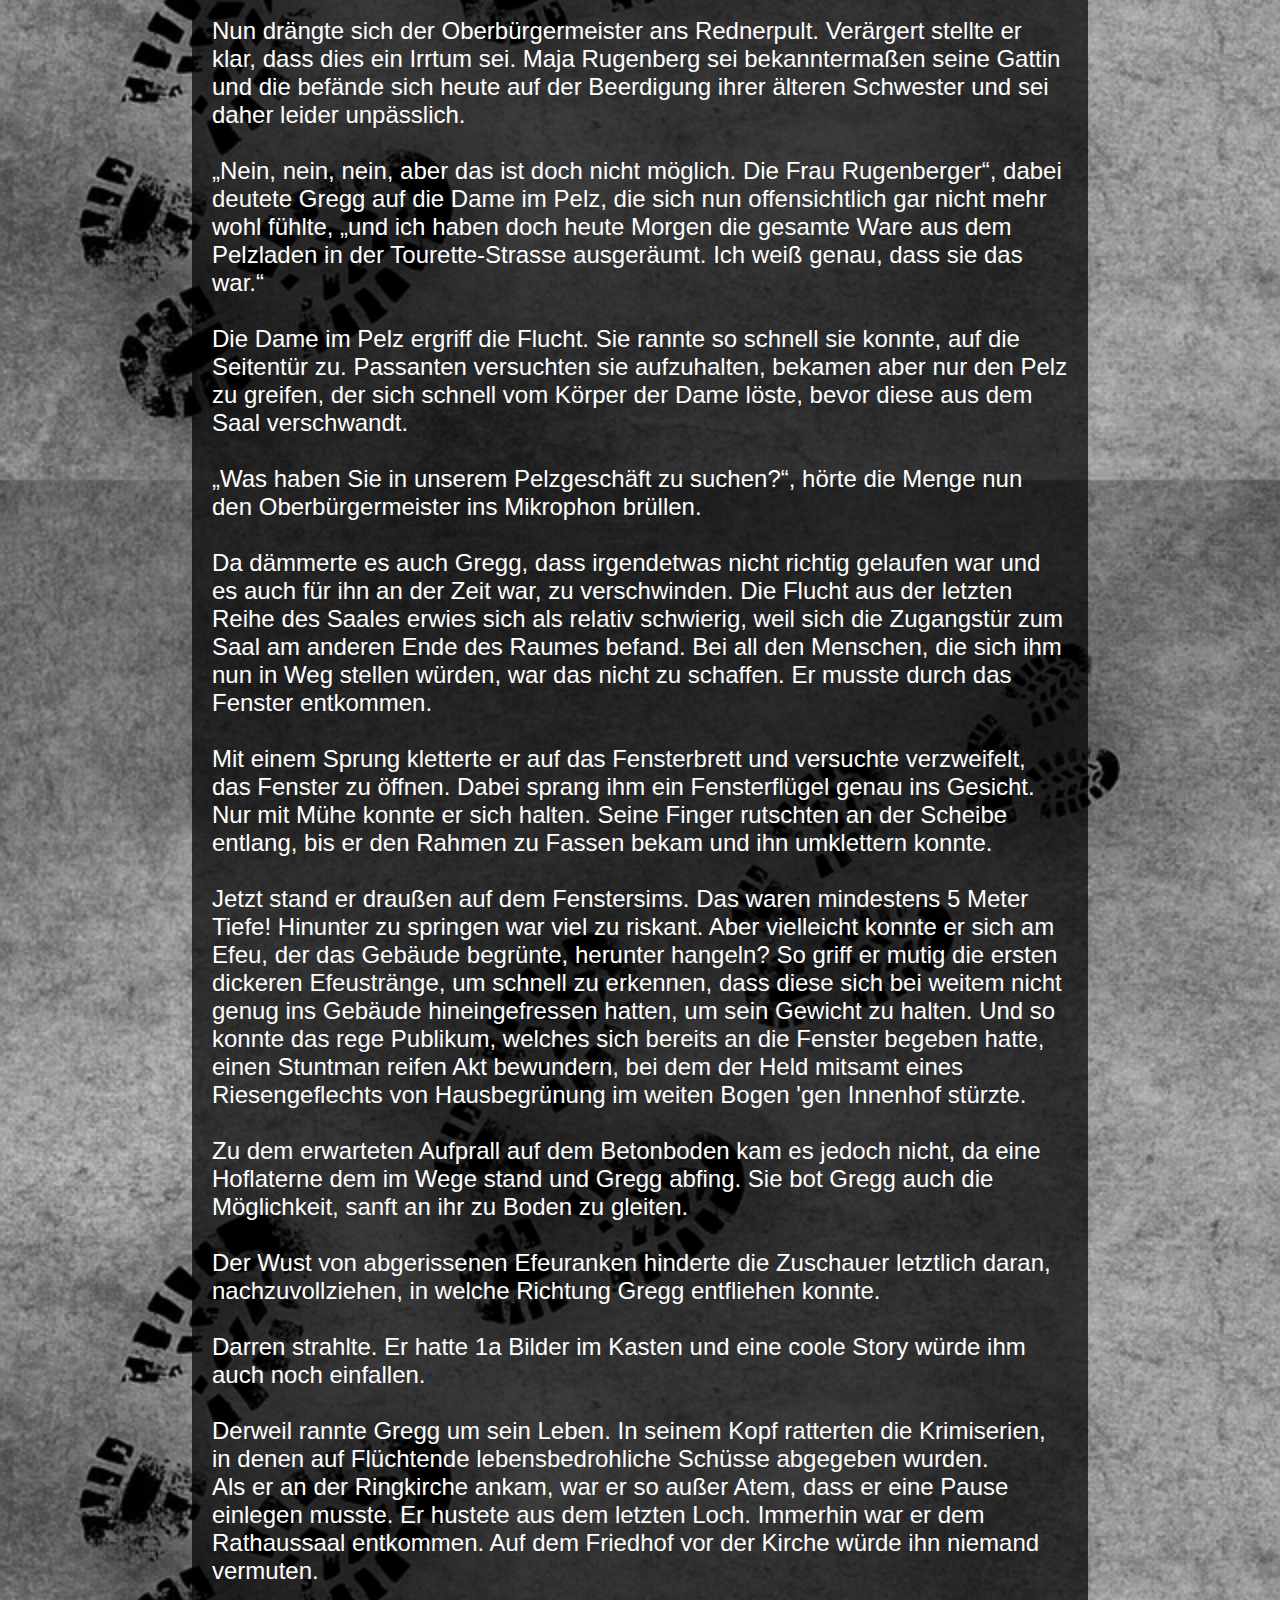
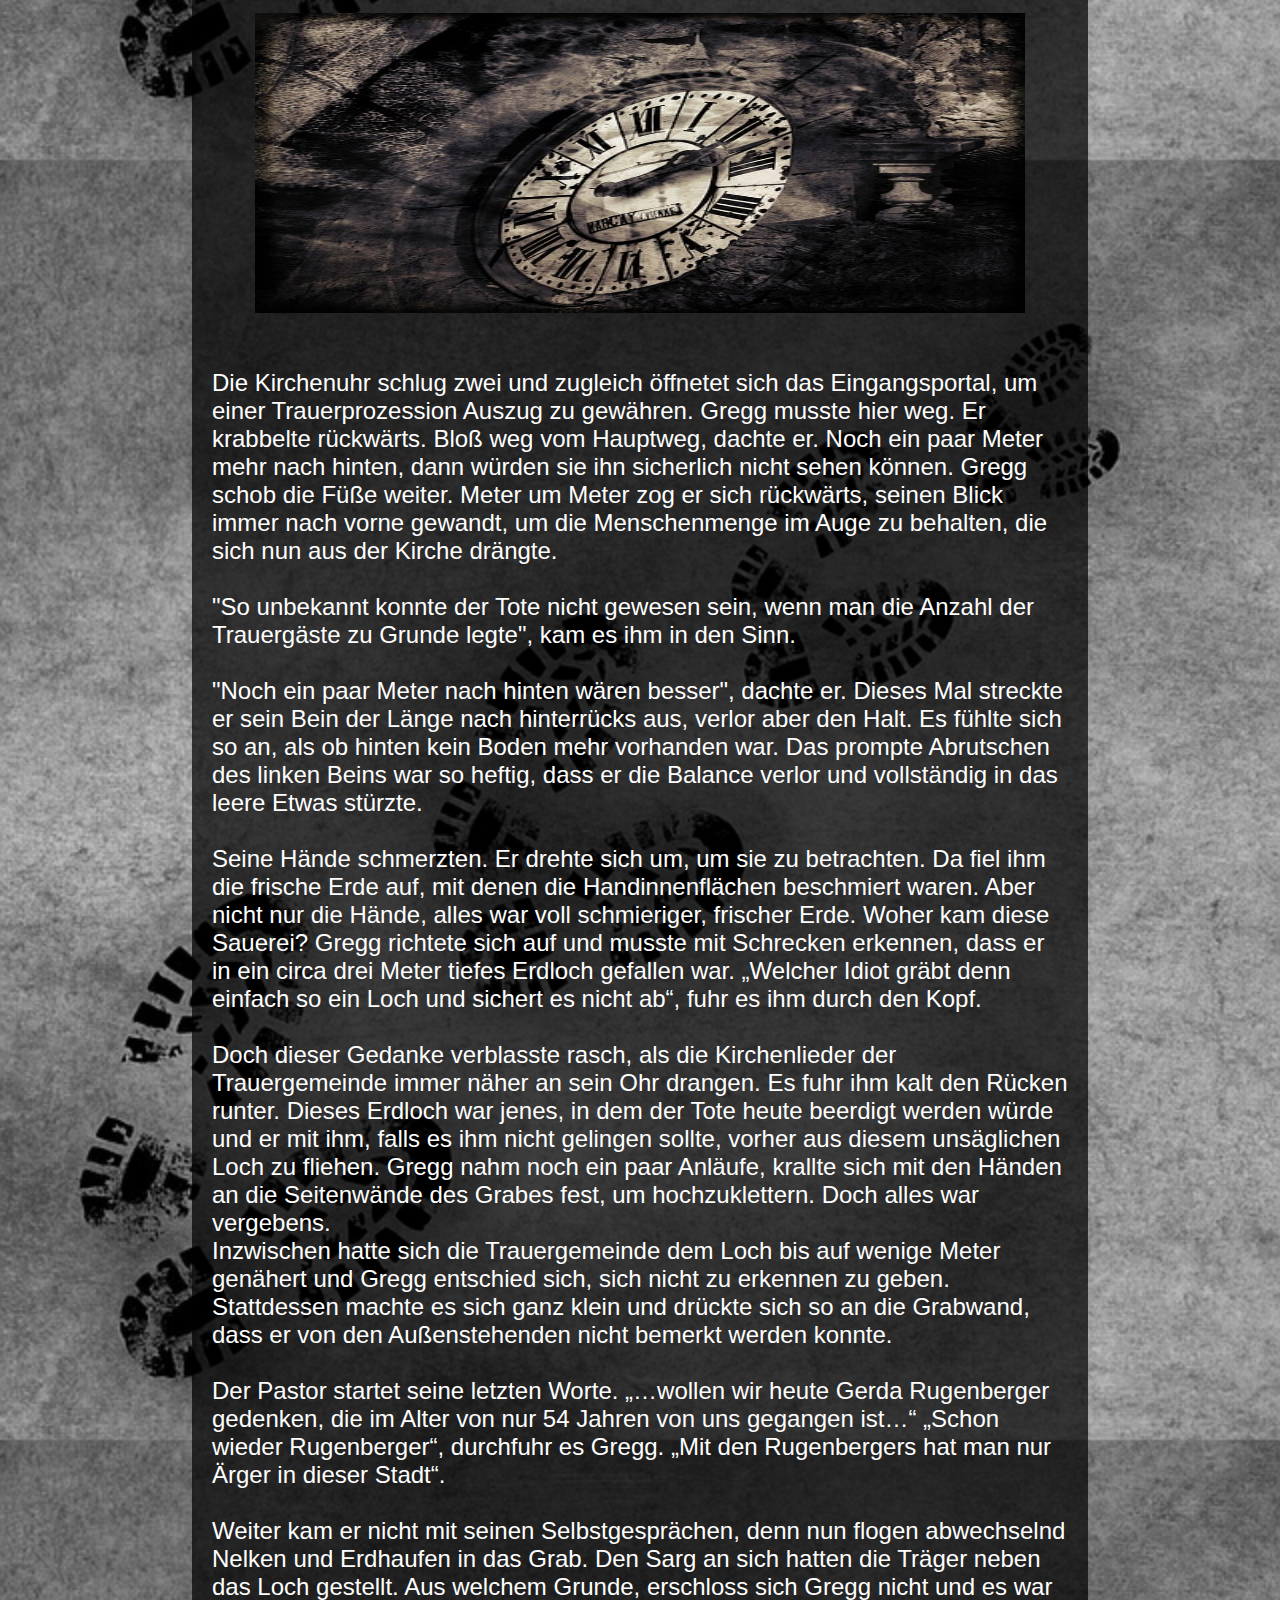
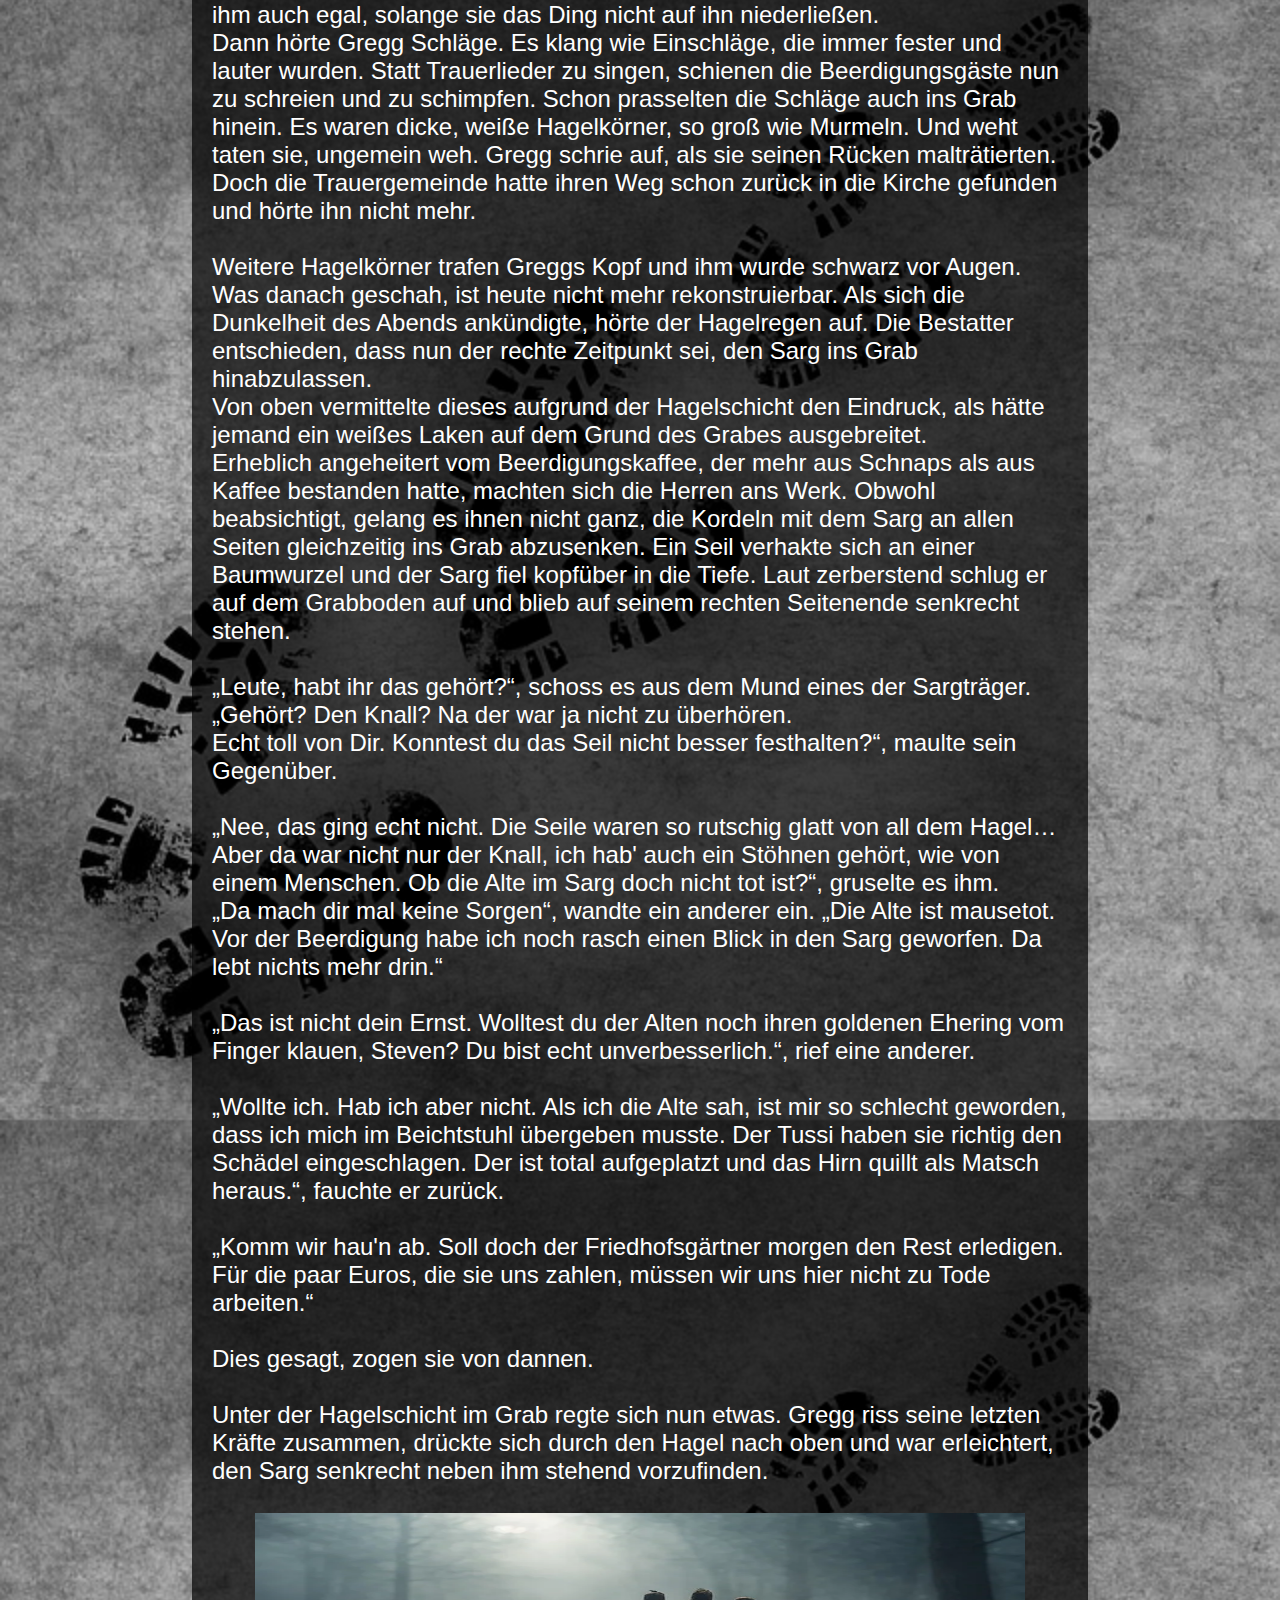
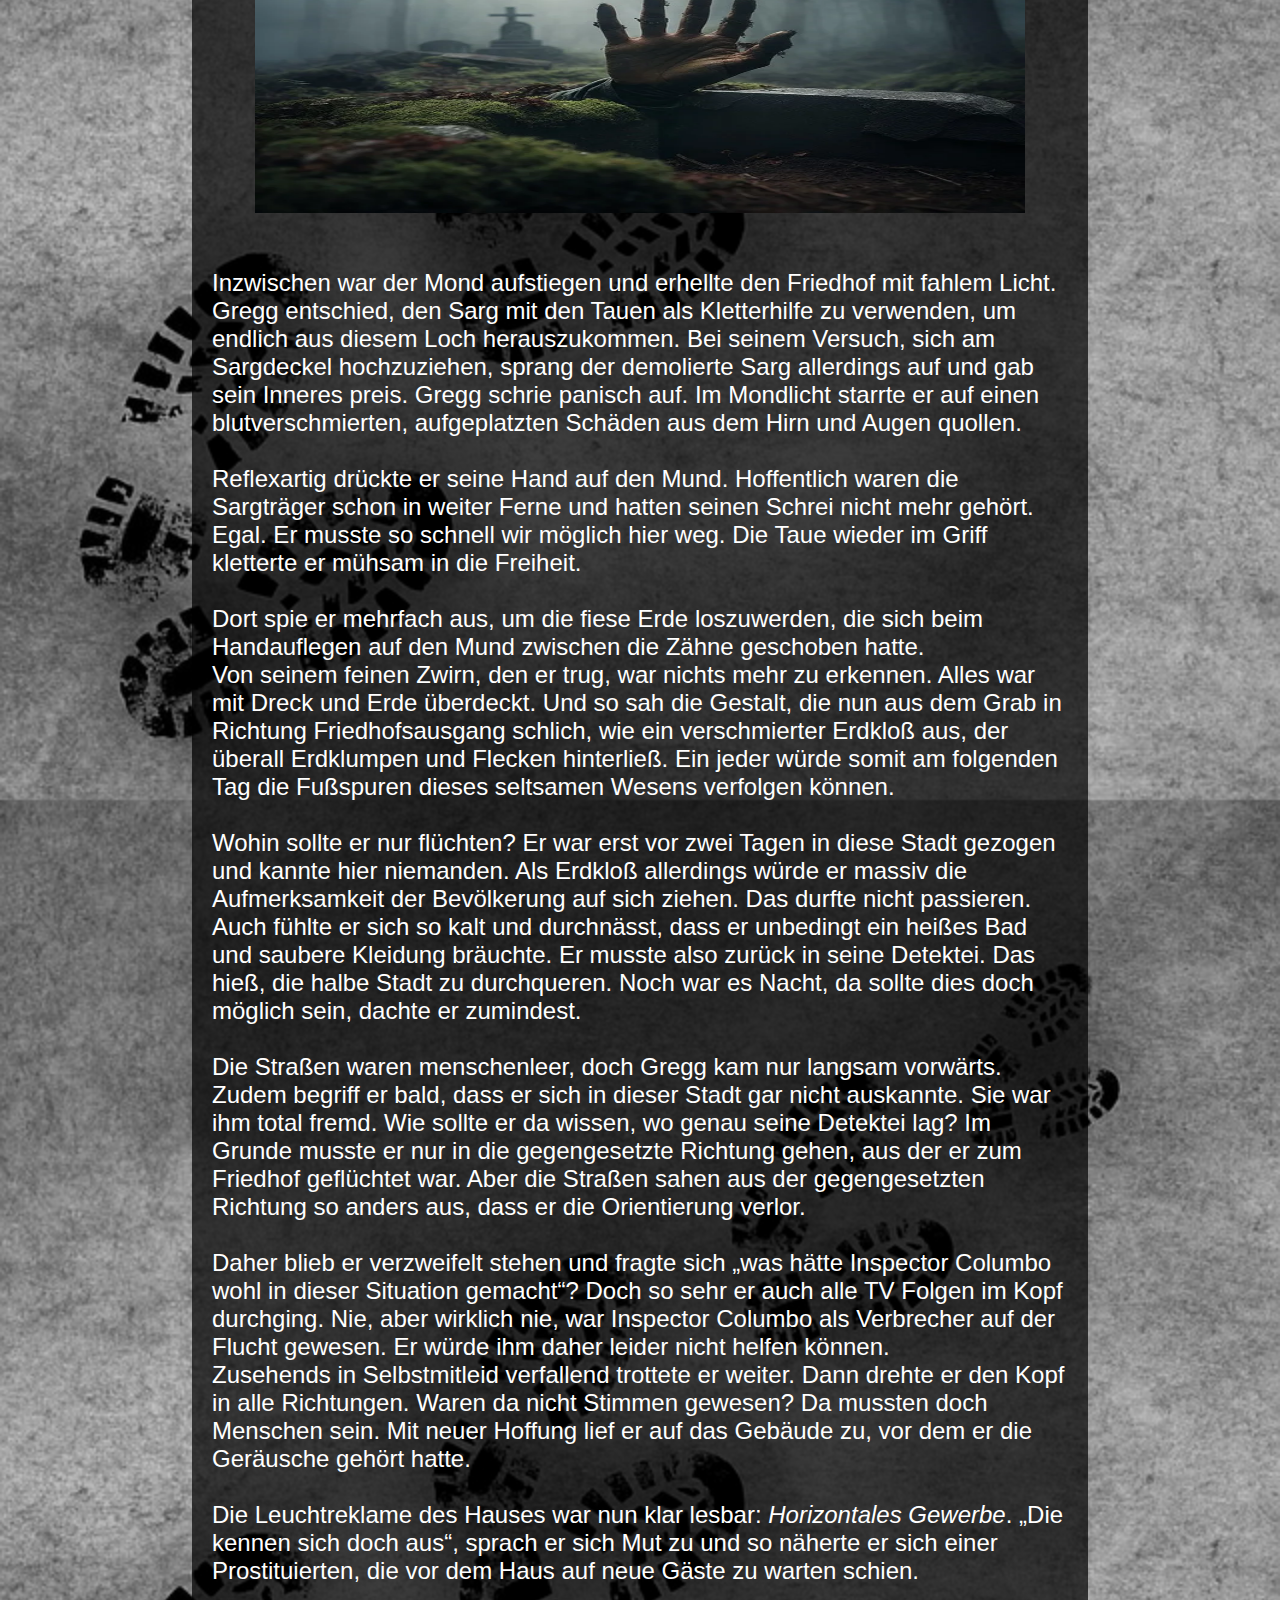
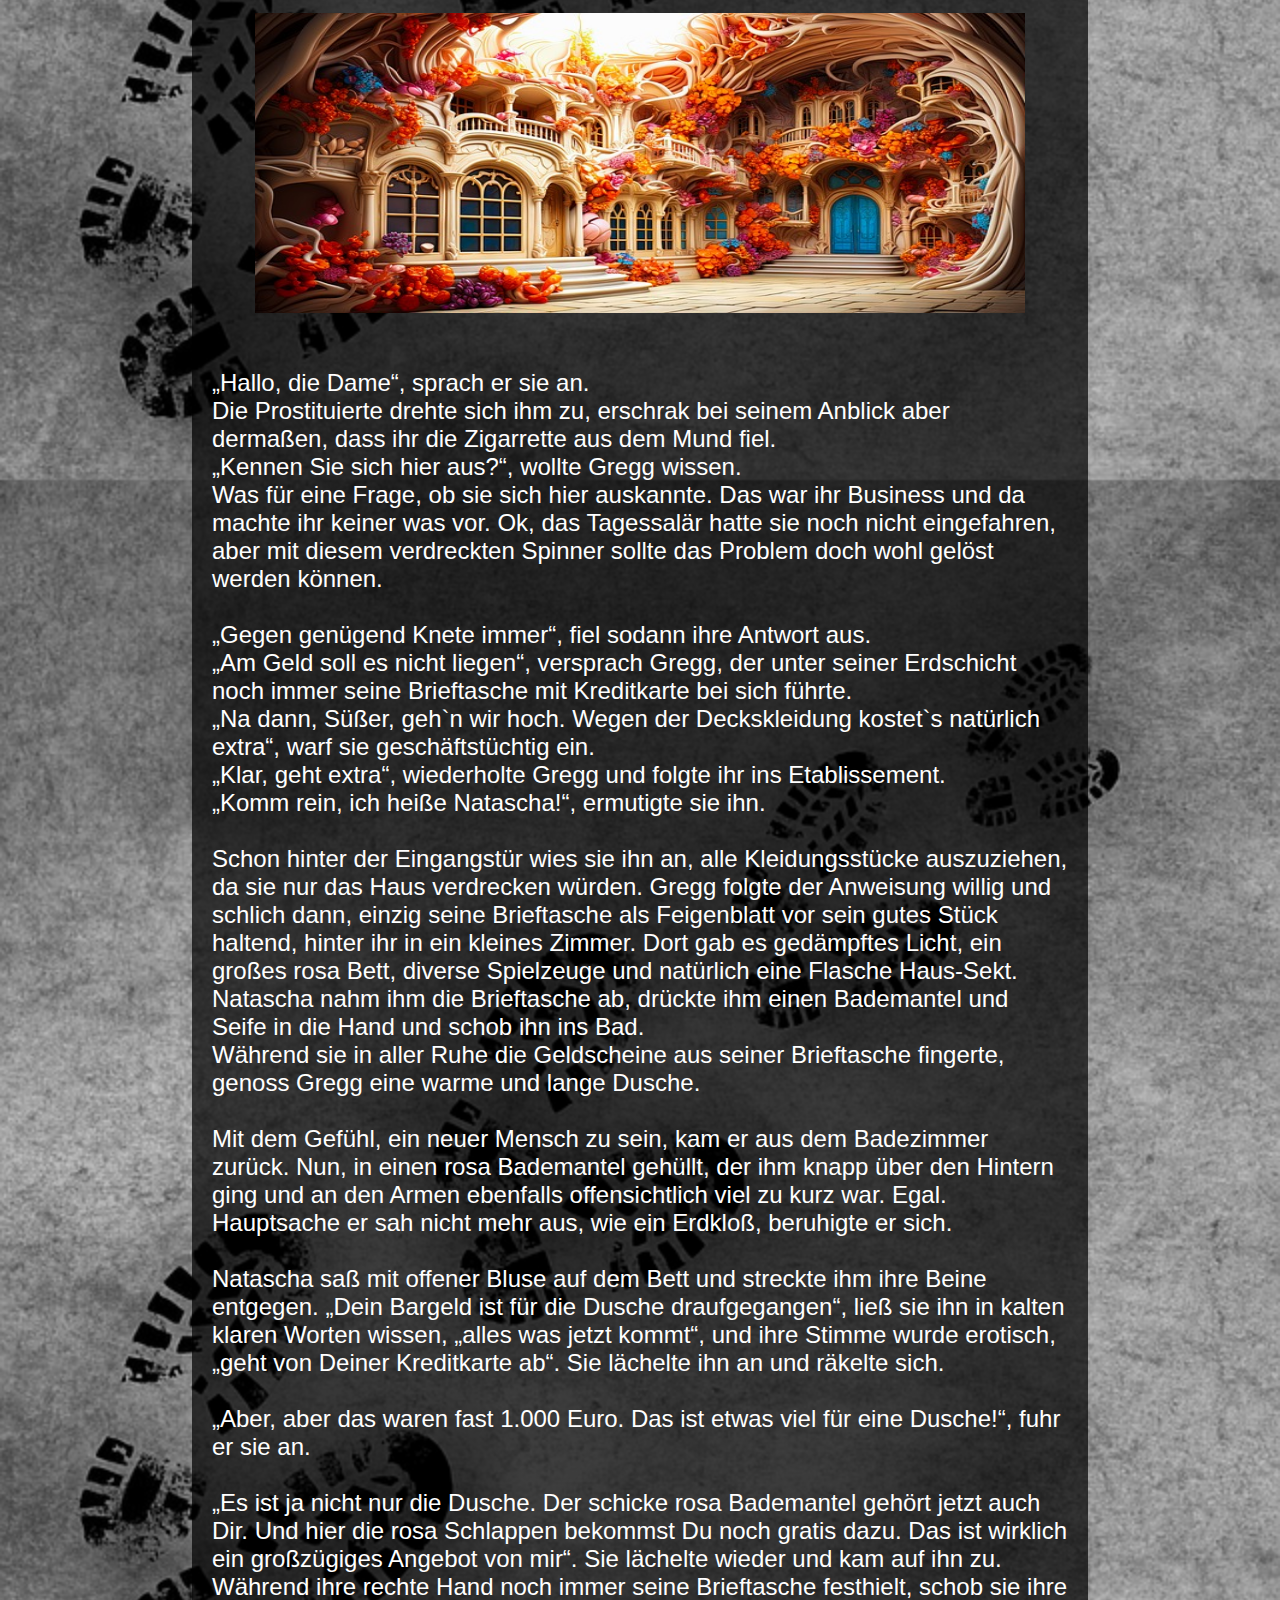
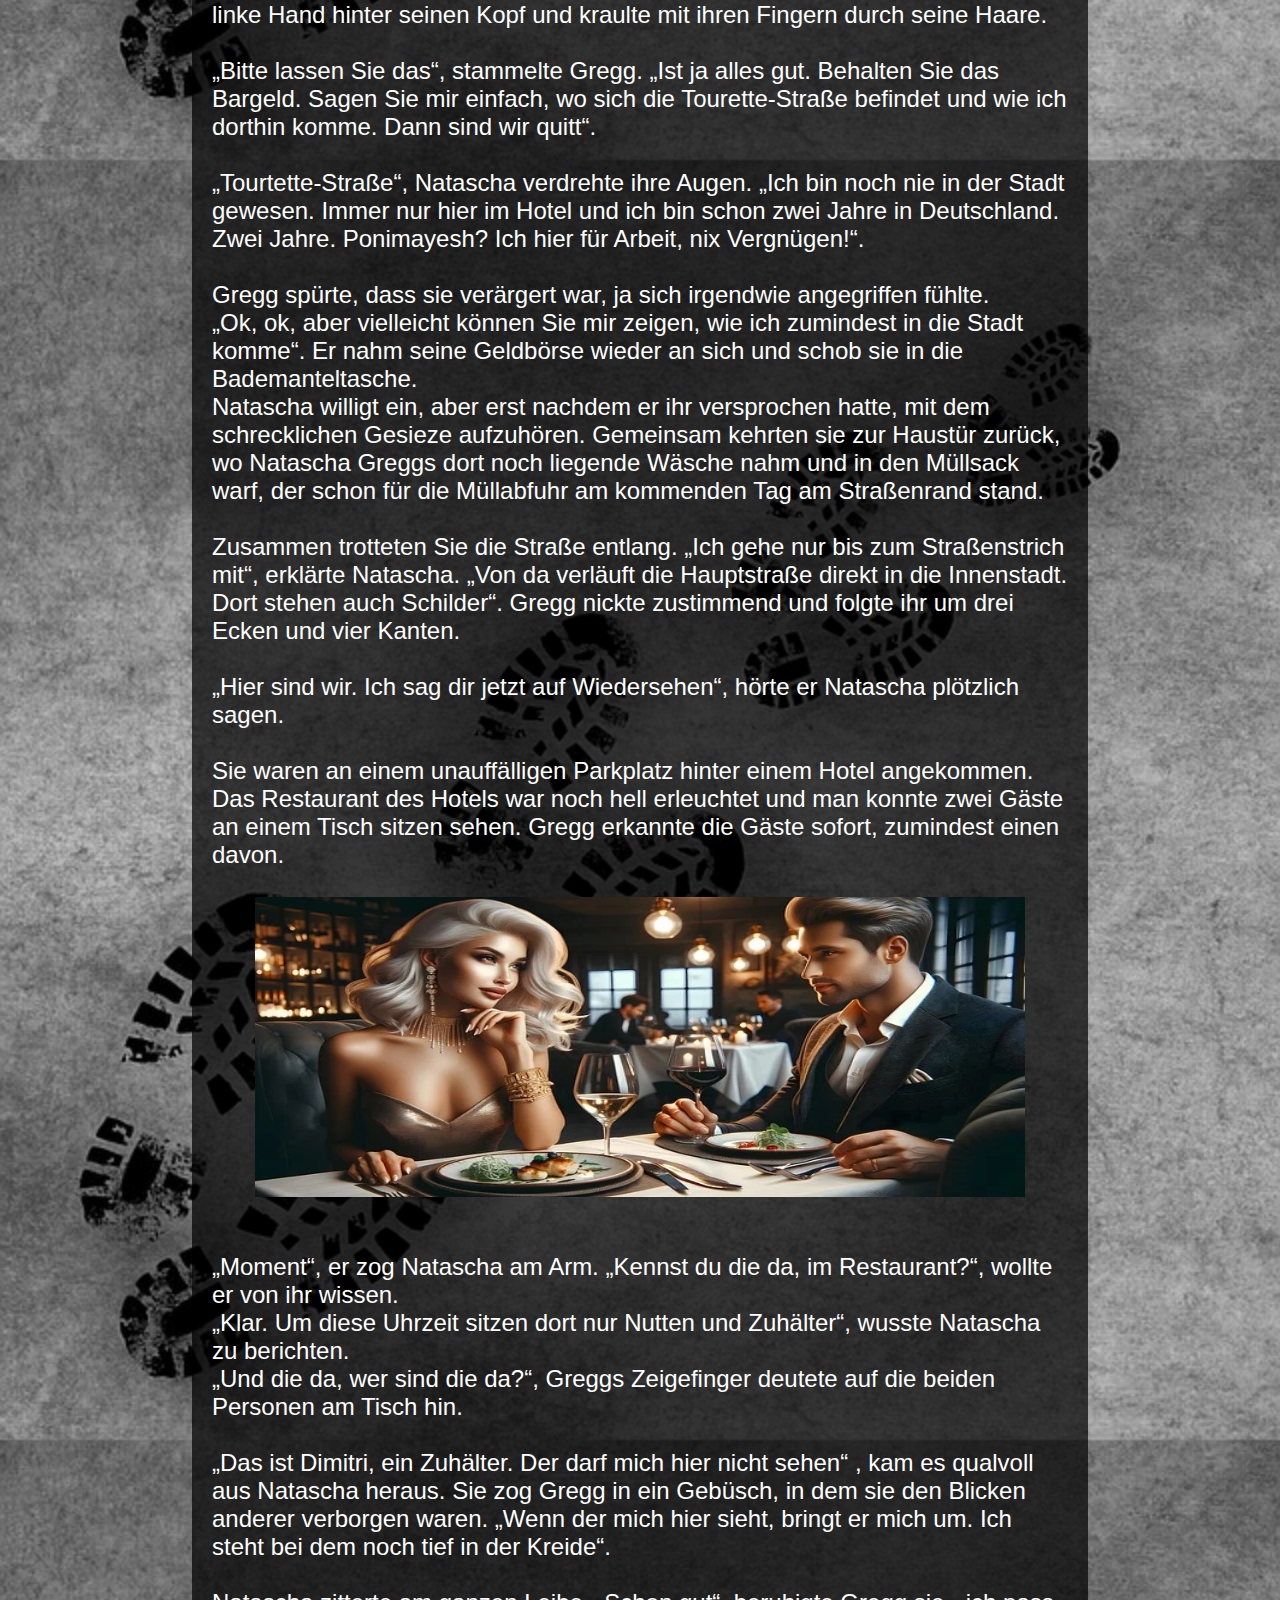
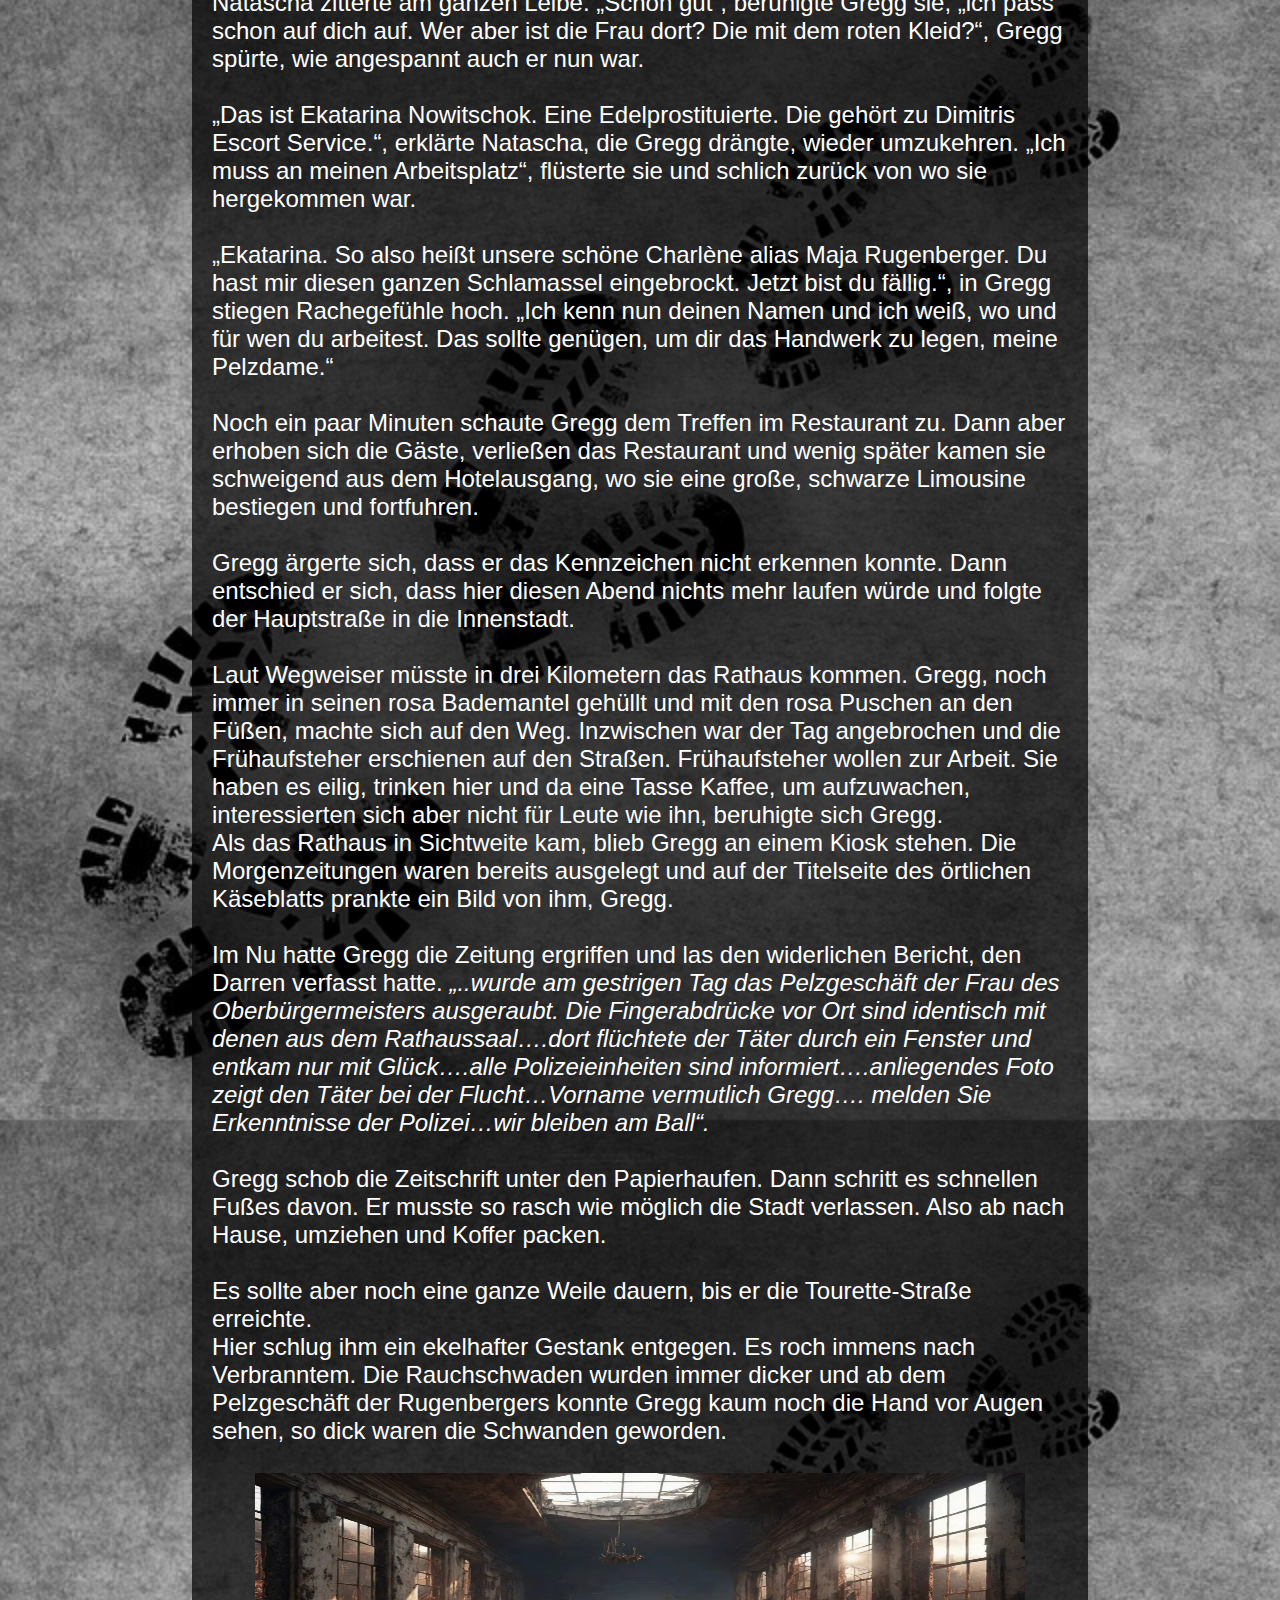
<file: report.html>
<!DOCTYPE html>
<html lang="en">
  <head>
    <meta charset="UTF-8" />
    <meta name="viewport" content="width=device-width, initial-scale=1.0" />
    <link rel="stylesheet" href="report.css" />
    <title>Fortsetzung Aktenz.G // Pelz V37k - $007</title>
  </head>
  <body>
    <div class="container">
      <h1>Fortsetzung Aktenz.G // Pelz V37k - $007</h1>
      <br /><br />
      <p>
        Um den Tag dann doch noch in einen guten Tag zu verwandeln, schritt
        Gregg fleißig zur Tat. So leerte er alle Regale und Schränke und brachte
        deren Inhalt sorgsam in den Bulli, der vor dem Geschäft parkte. Schon
        bald war alle Ware ordentlich verstaut und Gregg schaute sich
        konzentriert um, was noch abtransportiert werden könnte.
        <br /><br />
        Auf der Ablage vor der Kasse fand er eine Todesanzeige, die er rasch
        überflog. Eine Gerda Rugenberger war im Alter von nur 54 Jahren
        plötzlich verstorben und sollte heute Nachmittag beerdigt werden.
        „Plötzlich verstorben“, ging es Gregg durch den Kopf, „wenn das nicht
        zum Himmel stinkt; das ist doch sicherlich ein Gewaltverbrechen, das
        aufgeklärt gehört.“ Daher schob er rasch die Anzeige in seine
        Jackentasche, bevor er in Richtung Büro rief „Hallo, hallo, wo sind Sie
        denn? Es ist alles verpackt.“
        <br /><br />
        Aus dem Nebenraum hörte er, wie Gegenstände in einen Beutel geschüttet
        wurden, dann tauchte die Dame wieder auf.<br />
        „Ei wie gut von Ihnen. Sie sind wirklich ein Engel auf Erden….ganz, ganz
        lieben Dank“ und sie drückte ihm noch einen fetten Kuss auf die Wange,
        bevor sie zur Tür eilte. „Ich muss jetzt los. Ziehen Sie einfach die
        Ladentür hinter sich ins Schloss. Tschüssi!“.
        <br /><br />
        Weg war sie und eine Minute später auch der Bulli, der vor der Tür
        geparkt hatte.
        <br /><br />
        Gregg, der beim Küssen rot angelaufen war, wischte sich verstört den
        Lippenstift von der Backe. Zufrieden blickte er sich im leeren Geschäft
        um. Wenn er heute auch keinen Fall gelöst hatte, so hatte er zumindest
        einer gestressten Businessfrau geholfen. Das war ein guter Start in sein
        neues Leben.
        <br /><br />
        Wohlgestimmt zog er die Ladentür hinter sich zu. Aber sie wollte nicht
        im Schloss einrasten. Er zog nochmals. Die Tür blieb offen. Merkwürdig.
        Gregg beugte sich zum Türschloss hinunter und erblasste. Das Schloss war
        aus seiner Halterung gebrochen. „So etwas sollte man reparieren, bevor
        man den Laden verlässt“, kam es ihm in den Sinn, "aber wo ist hier das
        Werkzeug?" <br /><br />
        Fassungslos suchend betrat er erneut das Geschäft. Erst jetzt fiel ihm
        das Türschild auf, das die Frau kopfüber an die Seite gestellt hatte.
        Gregg drehte es um:
        <em>„Wegen Trauerfeier heute geschlossen! – Fam. Maja Rugenberger“</em>
        stand darauf geschrieben. <br /><br />
        „Rugenberger“, hallte es durch Greggs Kopf. Irgendwo hatte er diesen
        Namen schon gelesen, er wusste aber nicht mehr wo. Nichtsdestotrotz, das
        mit dem Türschloss war ein Problem. Das sollte gelöst werden. Aber erst
        einmal musste er nach Hause. Vielleicht stand dort bereits sein erster
        Kunde mit einem dicken Auftrag vor seiner Tür.
        <br /><br />
        Die Ampel hatte inzwischen ihren Geist aufgegeben, wohl um der
        gleichnamigen Einrichtungen in Berlin bereits anzudeuten, wohin die
        Reise ging. Und so stand Gregg verzweifelt am Straßenrand, während ein
        Auto nach dem nächsten an ihm vorbei raste. Es war gänzlich undenkbar,
        diese Straße überhaupt zu überqueren. So fing Gregg an, mit seinen
        Händen zu winken, um den Autofahrern sein Anliegen zu vermitteln und sie
        zum Halt zu bewegen. Er schwang die Arme auf und ab, wie ein Vogel.
        Hüpfte hoch und runter und wurde vor Anstrengung immer roter im Gesicht.
        <br /><br /><img
          class="image"
          stlye="height: 550px; width: 350px"
          src="report1.jpg"
          alt="image"
        />
        <br /><br />
        Endlich erbarmte sich ein Fahrer, hielt an, drückte die Beifahrertür auf
        und schrie: „Steigen Sie ein. Schnell. Ich hab`s eilig!“. Dem Befehl
        folgend und ohne weiteres Nachdenken sprang Gregg auf den Beifahrersitz
        und das Auto raste mit ihm davon.

        <br /><br />
        „Wo fahren wir denn hin“, rief Gregg besorgt, als er merkte, wie sich
        sein Büro, die Nachbarhäuser, ja die ganze Straße hinter ihnen in Luft
        auflösten.<br />
        „Zum Politikerempfang im Rathaus!“, erwiderte der Fahrer. <br /><br />

        „Im Rathaus? Was in aller Welt wollen wir denn dort?“, wollte Gregg
        wissen.<br />
        „Ach, ich hab mich noch nicht vorgestellt. Ich bin Darren vom
        Abendblatt. Der Reporter vom Dienst. Immer da - immer nah, wenn man mich
        braucht. Ich rieche gute News schon von Weitem. Und Sie?“.<br />
        „Gregg McGreggor, Privatdetektiv“, freute sich Gregg, Eigenwerbung
        machen zu können<br />
        „Ah, Privatdetektiv“, murmelte Darren, „das klingt nach einem echt
        interessanten Beifahrer. Was für Fälle lösen Sie denn derzeit?“.
        <br /><br />
        Gregg biss sich auf die Lippe. Irgendwas musste er jetzt zum Besten
        geben. „Ja, da sind viele spannende Dinge. Ich darf nicht über alles
        reden.“, versuchte er der Frage auszuweichen. <br /><br />
        „Ist klar, alles geht nicht, aber etwas sollte für mich schon drin
        sein…immerhin nehme ich Sie jetzt kostenlos mit in die Innenstadt. Ich
        könnte Sie sogar ins Rathaus einschleusen, wenn Sie wollen. Sag ich
        denen einfach, Sie wären mein…äh…äh…Kameramann“.
        <br /><br />
        Darren stupste Gregg in die Seite. „Man, das wäre doch was. Die im
        Rathaus haben doch immer Dreck am Stecken. Da haben Sie rasch noch
        weitere Fälle, die gut bezahlt werden….zahlt ja im Grunde alles der
        Steuerzahler“. Gregg merkte, dass Darren voll in seinem Element war.
        <br /><br />
        „So ist es“, gab Gregg ihm recht. „Da führe ich auch Ermittlungen. Echt
        unglaublich, was da abgeht“. Gregg fühlte, wie gut es tat, von sich
        selbst zu prahlen.<br />
        „Was da abgeht? Was geht denn da genau ab“, hakte Darren nun ein. „Komm
        schon, erzählen Sie. Lassen Sie sich nicht immer so bitten.“, ermunterte
        er nun Gregg. <br /><br />
        Gregg spitzte den Mund und zog langsam und stoßweise Luftzüge ein. „Nun
        das, was immer so in Rathäusern abgeht“, stotterte er.<br />
        „Ja schon, aber was in diesem Fall genau?“, Darren ließ nicht los.<br />
        „Tja, halt das mit der Sekretärin“, Gregg hielt inne.<br />
        „Läuft da was mit dem Oberbürgermeister?“, Darrens Augen funkelten. Das
        waren die Stories, die er brauchte. „Ja?“. <br />
        „Könnte man so sagen“, nuschelte Gregg verlegen. Dabei schaute er auf
        seine Armbanduhr, in der Hoffnung, dass diese ihn bald aus diesem
        leidvollen Gespräch erlösen möge.
        <br /><br />
        <img class="image" src="report2.jpg" alt="image" />
        <br /><br />

        Gregg atmete auf, als Darren in die Auffahrt zum Rathaus einbog. Jetzt
        konnte es sich nur noch um wenige Minuten handeln, bis der Spuk vorbei
        war, schoss es Gregg durch den Kopf. Die Fahrerscheibe wurde
        heruntergelassen und Darren betätigte die Sprechanlage. Dann öffnete
        sich eine Schranke und sie fuhren auf den Hof des Rathauses.
        <br /><br />
        Zur gleichen Zeit ertönte hinter ihnen eine Polizeisirene. Sie gehörte
        zu der Kolonne der anreisenden Politiker. Auch sie stoppten auf dem
        Rathausplatz. Unter einem Schwall von Blitzlichtern gelangten die
        Politiker zusammen mit den Reportern ins Gebäude. Gregg war von all dem
        so fasziniert, dass er vergaß, sich rechtzeitig abzusetzen. Dies wurde
        ihm aber erst bewusst, als er im Rathaussaal in der hinteren Reihe Platz
        genommen hatte. <br />
        Der Oberbürgermeister ließ seine Gäste ins goldene Buch der Stadt
        eintragen. Ein Akt, der zuvor zu massiver Unruhe in der Bevölkerung
        geführt hatte, da diese kein Engagement der Gäste für die Stadt erkennen
        konnte. Trotz all der schönen Kleider der Politikergattinnen und Gatten
        wollte dennoch keine Stimmung aufkommen. Auch die sich anschließende
        Fragerunde brachte wenig, mit dem sich eine Zeitung nutzerfreundlich
        füllen ließ. Darren war enttäuscht. Ohne Story kein Verdienst. So
        einfach war die Regel bei der Presse. <br />
        Es gab nur eine Lösung. Daher erhob sich Darren zum Ende der Fragestunde
        und schmetterte zur Verblüffung aller in den Raum: „Was ist das nun, mit
        Ihrer Liebschaft? Wann wollten Sie das öffentlich machen?“
        <br /><br />
        Entsetztes Schweigen im Raum. Die Politiker starrten einander verwirrt
        an. Wessen Sau wurde nun durch den Ort getrieben? Wer von ihnen würde
        heute bloß gestellt werden? Die Zeit schien stehen geblieben zu sein.
        Dann schob sich ein kleiner Minister in Begleitung einer Dame im
        Pelzmantel nach vorne. "Das ist Charlène, eine entfernte Cousine von
        mir. Sie ist auf Besuch aus den USA. Das würde ich nicht als Liebschaft
        bezeichnen. Wir sind ja verwandt. Also nichts Bewegendes".<br />
        Im ganzen Saal war die Erleichterung zu spüren, die nun vom Podium
        ausging, auf dem die Politiker schlagartig aus ihrer Schockstarre
        auftauten. <br /><br />
        „Nein“, schwall es freudig aus Gregg heraus. „Das ist nicht Charlène.
        Das ist Maja Rugenberger, die Besitzerin des Pelzgeschäfts in der
        Tourette-Strasse. Ich habe sie heute Morgen kennengelernt. Eine wirklich
        herzensgute Dame.“
        <br /><br />
        Nun drängte sich der Oberbürgermeister ans Rednerpult. Verärgert stellte
        er klar, dass dies ein Irrtum sei. Maja Rugenberg sei bekanntermaßen
        seine Gattin und die befände sich heute auf der Beerdigung ihrer älteren
        Schwester und sei daher leider unpässlich.
        <br /><br />
        „Nein, nein, nein, aber das ist doch nicht möglich. Die Frau
        Rugenberger“, dabei deutete Gregg auf die Dame im Pelz, die sich nun
        offensichtlich gar nicht mehr wohl fühlte, „und ich haben doch heute
        Morgen die gesamte Ware aus dem Pelzladen in der Tourette-Strasse
        ausgeräumt. Ich weiß genau, dass sie das war.“
        <br /><br />
        Die Dame im Pelz ergriff die Flucht. Sie rannte so schnell sie konnte,
        auf die Seitentür zu. Passanten versuchten sie aufzuhalten, bekamen aber
        nur den Pelz zu greifen, der sich schnell vom Körper der Dame löste,
        bevor diese aus dem Saal verschwandt.
        <br /><br />
        „Was haben Sie in unserem Pelzgeschäft zu suchen?“, hörte die Menge nun
        den Oberbürgermeister ins Mikrophon brüllen.
        <br /><br />
        Da dämmerte es auch Gregg, dass irgendetwas nicht richtig gelaufen war
        und es auch für ihn an der Zeit war, zu verschwinden. Die Flucht aus der
        letzten Reihe des Saales erwies sich als relativ schwierig, weil sich
        die Zugangstür zum Saal am anderen Ende des Raumes befand. Bei all den
        Menschen, die sich ihm nun in Weg stellen würden, war das nicht zu
        schaffen. Er musste durch das Fenster entkommen.
        <br /><br />
        Mit einem Sprung kletterte er auf das Fensterbrett und versuchte
        verzweifelt, das Fenster zu öffnen. Dabei sprang ihm ein Fensterflügel
        genau ins Gesicht. Nur mit Mühe konnte er sich halten. Seine Finger
        rutschten an der Scheibe entlang, bis er den Rahmen zu Fassen bekam und
        ihn umklettern konnte.
        <br /><br />
        Jetzt stand er draußen auf dem Fenstersims. Das waren mindestens 5 Meter
        Tiefe! Hinunter zu springen war viel zu riskant. Aber vielleicht konnte
        er sich am Efeu, der das Gebäude begrünte, herunter hangeln? So griff er
        mutig die ersten dickeren Efeustränge, um schnell zu erkennen, dass
        diese sich bei weitem nicht genug ins Gebäude hineingefressen hatten, um
        sein Gewicht zu halten. Und so konnte das rege Publikum, welches sich
        bereits an die Fenster begeben hatte, einen Stuntman reifen Akt
        bewundern, bei dem der Held mitsamt eines Riesengeflechts von
        Hausbegrünung im weiten Bogen 'gen Innenhof stürzte.
        <br /><br />
        Zu dem erwarteten Aufprall auf dem Betonboden kam es jedoch nicht, da
        eine Hoflaterne dem im Wege stand und Gregg abfing. Sie bot Gregg auch
        die Möglichkeit, sanft an ihr zu Boden zu gleiten.
        <br /><br />
        Der Wust von abgerissenen Efeuranken hinderte die Zuschauer letztlich
        daran, nachzuvollziehen, in welche Richtung Gregg entfliehen konnte.
        <br /><br />
        Darren strahlte. Er hatte 1a Bilder im Kasten und eine coole Story würde
        ihm auch noch einfallen.<br /><br />
        Derweil rannte Gregg um sein Leben. In seinem Kopf ratterten die
        Krimiserien, in denen auf Flüchtende lebensbedrohliche Schüsse abgegeben
        wurden.<br />
        Als er an der Ringkirche ankam, war er so außer Atem, dass er eine Pause
        einlegen musste. Er hustete aus dem letzten Loch. Immerhin war er dem
        Rathaussaal entkommen. Auf dem Friedhof vor der Kirche würde ihn niemand
        vermuten. <br /><br />
        <img class="image" src="report3.jpg" alt="image" />
        <br /><br />
        Die Kirchenuhr schlug zwei und zugleich öffnetet sich das
        Eingangsportal, um einer Trauerprozession Auszug zu gewähren. Gregg
        musste hier weg. Er krabbelte rückwärts. Bloß weg vom Hauptweg, dachte
        er. Noch ein paar Meter mehr nach hinten, dann würden sie ihn sicherlich
        nicht sehen können. Gregg schob die Füße weiter. Meter um Meter zog er
        sich rückwärts, seinen Blick immer nach vorne gewandt, um die
        Menschenmenge im Auge zu behalten, die sich nun aus der Kirche drängte.
        <br /><br />
        "So unbekannt konnte der Tote nicht gewesen sein, wenn man die Anzahl
        der Trauergäste zu Grunde legte", kam es ihm in den Sinn.
        <br /><br />
        "Noch ein paar Meter nach hinten wären besser", dachte er. Dieses Mal
        streckte er sein Bein der Länge nach hinterrücks aus, verlor aber den
        Halt. Es fühlte sich so an, als ob hinten kein Boden mehr vorhanden war.
        Das prompte Abrutschen des linken Beins war so heftig, dass er die
        Balance verlor und vollständig in das leere Etwas stürzte.
        <br /><br />
        Seine Hände schmerzten. Er drehte sich um, um sie zu betrachten. Da fiel
        ihm die frische Erde auf, mit denen die Handinnenflächen beschmiert
        waren. Aber nicht nur die Hände, alles war voll schmieriger, frischer
        Erde. Woher kam diese Sauerei? Gregg richtete sich auf und musste mit
        Schrecken erkennen, dass er in ein circa drei Meter tiefes Erdloch
        gefallen war. „Welcher Idiot gräbt denn einfach so ein Loch und sichert
        es nicht ab“, fuhr es ihm durch den Kopf.
        <br /><br />
        Doch dieser Gedanke verblasste rasch, als die Kirchenlieder der
        Trauergemeinde immer näher an sein Ohr drangen. Es fuhr ihm kalt den
        Rücken runter. Dieses Erdloch war jenes, in dem der Tote heute beerdigt
        werden würde und er mit ihm, falls es ihm nicht gelingen sollte, vorher
        aus diesem unsäglichen Loch zu fliehen. Gregg nahm noch ein paar
        Anläufe, krallte sich mit den Händen an die Seitenwände des Grabes fest,
        um hochzuklettern. Doch alles war vergebens.<br />
        Inzwischen hatte sich die Trauergemeinde dem Loch bis auf wenige Meter
        genähert und Gregg entschied sich, sich nicht zu erkennen zu geben.
        Stattdessen machte es sich ganz klein und drückte sich so an die
        Grabwand, dass er von den Außenstehenden nicht bemerkt werden konnte.
        <br /><br />
        Der Pastor startet seine letzten Worte. „…wollen wir heute Gerda
        Rugenberger gedenken, die im Alter von nur 54 Jahren von uns gegangen
        ist…“ „Schon wieder Rugenberger“, durchfuhr es Gregg. „Mit den
        Rugenbergers hat man nur Ärger in dieser Stadt“.
        <br /><br />
        Weiter kam er nicht mit seinen Selbstgesprächen, denn nun flogen
        abwechselnd Nelken und Erdhaufen in das Grab. Den Sarg an sich hatten
        die Träger neben das Loch gestellt. Aus welchem Grunde, erschloss sich
        Gregg nicht und es war ihm auch egal, solange sie das Ding nicht auf ihn
        niederließen.<br />Dann hörte Gregg Schläge. Es klang wie Einschläge,
        die immer fester und lauter wurden. Statt Trauerlieder zu singen,
        schienen die Beerdigungsgäste nun zu schreien und zu schimpfen. Schon
        prasselten die Schläge auch ins Grab hinein. Es waren dicke, weiße
        Hagelkörner, so groß wie Murmeln. Und weht taten sie, ungemein weh.
        Gregg schrie auf, als sie seinen Rücken malträtierten. Doch die
        Trauergemeinde hatte ihren Weg schon zurück in die Kirche gefunden und
        hörte ihn nicht mehr. <br /><br />
        Weitere Hagelkörner trafen Greggs Kopf und ihm wurde schwarz vor Augen.
        Was danach geschah, ist heute nicht mehr rekonstruierbar. Als sich die
        Dunkelheit des Abends ankündigte, hörte der Hagelregen auf. Die
        Bestatter entschieden, dass nun der rechte Zeitpunkt sei, den Sarg ins
        Grab hinabzulassen.<br />Von oben vermittelte dieses aufgrund der
        Hagelschicht den Eindruck, als hätte jemand ein weißes Laken auf dem
        Grund des Grabes ausgebreitet. <br />
        Erheblich angeheitert vom Beerdigungskaffee, der mehr aus Schnaps als
        aus Kaffee bestanden hatte, machten sich die Herren ans Werk. Obwohl
        beabsichtigt, gelang es ihnen nicht ganz, die Kordeln mit dem Sarg an
        allen Seiten gleichzeitig ins Grab abzusenken. Ein Seil verhakte sich an
        einer Baumwurzel und der Sarg fiel kopfüber in die Tiefe. Laut
        zerberstend schlug er auf dem Grabboden auf und blieb auf seinem rechten
        Seitenende senkrecht stehen. <br /><br />
        „Leute, habt ihr das gehört?“, schoss es aus dem Mund eines der
        Sargträger.<br />
        „Gehört? Den Knall? Na der war ja nicht zu überhören.<br />
        Echt toll von Dir. Konntest du das Seil nicht besser festhalten?“,
        maulte sein Gegenüber. <br /><br />
        „Nee, das ging echt nicht. Die Seile waren so rutschig glatt von all dem
        Hagel… Aber da war nicht nur der Knall, ich hab' auch ein Stöhnen
        gehört, wie von einem Menschen. Ob die Alte im Sarg doch nicht tot
        ist?“, gruselte es ihm.<br />
        „Da mach dir mal keine Sorgen“, wandte ein anderer ein. „Die Alte ist
        mausetot. Vor der Beerdigung habe ich noch rasch einen Blick in den Sarg
        geworfen. Da lebt nichts mehr drin.“ <br /><br />
        „Das ist nicht dein Ernst. Wolltest du der Alten noch ihren goldenen
        Ehering vom Finger klauen, Steven? Du bist echt unverbesserlich.“, rief
        eine anderer.
        <br /><br />
        „Wollte ich. Hab ich aber nicht. Als ich die Alte sah, ist mir so
        schlecht geworden, dass ich mich im Beichtstuhl übergeben musste. Der
        Tussi haben sie richtig den Schädel eingeschlagen. Der ist total
        aufgeplatzt und das Hirn quillt als Matsch heraus.“, fauchte er zurück.
        <br /><br />
        „Komm wir hau'n ab. Soll doch der Friedhofsgärtner morgen den Rest
        erledigen. Für die paar Euros, die sie uns zahlen, müssen wir uns hier
        nicht zu Tode arbeiten.“<br /><br />
        Dies gesagt, zogen sie von dannen. <br /><br />
        Unter der Hagelschicht im Grab regte sich nun etwas. Gregg riss seine
        letzten Kräfte zusammen, drückte sich durch den Hagel nach oben und war
        erleichtert, den Sarg senkrecht neben ihm stehend vorzufinden.
        <br /><br /><img class="image" src="report4.jpg" alt="image" />
        <br /><br />
        Inzwischen war der Mond aufstiegen und erhellte den Friedhof mit fahlem
        Licht. Gregg entschied, den Sarg mit den Tauen als Kletterhilfe zu
        verwenden, um endlich aus diesem Loch herauszukommen. Bei seinem
        Versuch, sich am Sargdeckel hochzuziehen, sprang der demolierte Sarg
        allerdings auf und gab sein Inneres preis. Gregg schrie panisch auf. Im
        Mondlicht starrte er auf einen blutverschmierten, aufgeplatzten Schäden
        aus dem Hirn und Augen quollen.
        <br /><br />
        Reflexartig drückte er seine Hand auf den Mund. Hoffentlich waren die
        Sargträger schon in weiter Ferne und hatten seinen Schrei nicht mehr
        gehört. Egal. Er musste so schnell wir möglich hier weg. Die Taue wieder
        im Griff kletterte er mühsam in die Freiheit.
        <br /><br />
        Dort spie er mehrfach aus, um die fiese Erde loszuwerden, die sich beim
        Handauflegen auf den Mund zwischen die Zähne geschoben hatte.<br />
        Von seinem feinen Zwirn, den er trug, war nichts mehr zu erkennen. Alles
        war mit Dreck und Erde überdeckt. Und so sah die Gestalt, die nun aus
        dem Grab in Richtung Friedhofsausgang schlich, wie ein verschmierter
        Erdkloß aus, der überall Erdklumpen und Flecken hinterließ. Ein jeder
        würde somit am folgenden Tag die Fußspuren dieses seltsamen Wesens
        verfolgen können. <br /><br />
        Wohin sollte er nur flüchten? Er war erst vor zwei Tagen in diese Stadt
        gezogen und kannte hier niemanden. Als Erdkloß allerdings würde er
        massiv die Aufmerksamkeit der Bevölkerung auf sich ziehen. Das durfte
        nicht passieren. <br />Auch fühlte er sich so kalt und durchnässt, dass
        er unbedingt ein heißes Bad und saubere Kleidung bräuchte. Er musste
        also zurück in seine Detektei. Das hieß, die halbe Stadt zu durchqueren.
        Noch war es Nacht, da sollte dies doch möglich sein, dachte er
        zumindest. <br /><br />
        Die Straßen waren menschenleer, doch Gregg kam nur langsam vorwärts.
        Zudem begriff er bald, dass er sich in dieser Stadt gar nicht auskannte.
        Sie war ihm total fremd. Wie sollte er da wissen, wo genau seine
        Detektei lag? Im Grunde musste er nur in die gegengesetzte Richtung
        gehen, aus der er zum Friedhof geflüchtet war. Aber die Straßen sahen
        aus der gegengesetzten Richtung so anders aus, dass er die Orientierung
        verlor.
        <br /><br />
        Daher blieb er verzweifelt stehen und fragte sich „was hätte Inspector
        Columbo wohl in dieser Situation gemacht“? Doch so sehr er auch alle TV
        Folgen im Kopf durchging. Nie, aber wirklich nie, war Inspector Columbo
        als Verbrecher auf der Flucht gewesen. Er würde ihm daher leider nicht
        helfen können. <br />Zusehends in Selbstmitleid verfallend trottete er
        weiter. Dann drehte er den Kopf in alle Richtungen. Waren da nicht
        Stimmen gewesen? Da mussten doch Menschen sein. Mit neuer Hoffung lief
        er auf das Gebäude zu, vor dem er die Geräusche gehört hatte.
        <br /><br />
        Die Leuchtreklame des Hauses war nun klar lesbar:
        <em>Horizontales Gewerbe</em>. „Die kennen sich doch aus“, sprach er
        sich Mut zu und so näherte er sich einer Prostituierten, die vor dem
        Haus auf neue Gäste zu warten schien. <br /><br />
        <img class="image" src="report5.jpg" alt="image" />
        <br /><br />
        „Hallo, die Dame“, sprach er sie an.<br />
        Die Prostituierte drehte sich ihm zu, erschrak bei seinem Anblick aber
        dermaßen, dass ihr die Zigarrette aus dem Mund fiel. <br />„Kennen Sie
        sich hier aus?“, wollte Gregg wissen.<br />
        Was für eine Frage, ob sie sich hier auskannte. Das war ihr Business und
        da machte ihr keiner was vor. Ok, das Tagessalär hatte sie noch nicht
        eingefahren, aber mit diesem verdreckten Spinner sollte das Problem doch
        wohl gelöst werden können. <br /><br />
        „Gegen genügend Knete immer“, fiel sodann ihre Antwort aus.<br />
        „Am Geld soll es nicht liegen“, versprach Gregg, der unter seiner
        Erdschicht noch immer seine Brieftasche mit Kreditkarte bei sich führte.
        <br />
        „Na dann, Süßer, geh`n wir hoch. Wegen der Deckskleidung kostet`s
        natürlich extra“, warf sie geschäftstüchtig ein. <br />
        „Klar, geht extra“, wiederholte Gregg und folgte ihr ins
        Etablissement.<br />
        „Komm rein, ich heiße Natascha!“, ermutigte sie ihn.
        <br /><br />

        Schon hinter der Eingangstür wies sie ihn an, alle Kleidungsstücke
        auszuziehen, da sie nur das Haus verdrecken würden. Gregg folgte der
        Anweisung willig und schlich dann, einzig seine Brieftasche als
        Feigenblatt vor sein gutes Stück haltend, hinter ihr in ein kleines
        Zimmer. Dort gab es gedämpftes Licht, ein großes rosa Bett, diverse
        Spielzeuge und natürlich eine Flasche Haus-Sekt.<br />
        Natascha nahm ihm die Brieftasche ab, drückte ihm einen Bademantel und
        Seife in die Hand und schob ihn ins Bad.<br />
        Während sie in aller Ruhe die Geldscheine aus seiner Brieftasche
        fingerte, genoss Gregg eine warme und lange Dusche. <br /><br />
        Mit dem Gefühl, ein neuer Mensch zu sein, kam er aus dem Badezimmer
        zurück. Nun, in einen rosa Bademantel gehüllt, der ihm knapp über den
        Hintern ging und an den Armen ebenfalls offensichtlich viel zu kurz war.
        Egal. Hauptsache er sah nicht mehr aus, wie ein Erdkloß, beruhigte er
        sich.
        <br /><br />
        Natascha saß mit offener Bluse auf dem Bett und streckte ihm ihre Beine
        entgegen. „Dein Bargeld ist für die Dusche draufgegangen“, ließ sie ihn
        in kalten klaren Worten wissen, „alles was jetzt kommt“, und ihre Stimme
        wurde erotisch, „geht von Deiner Kreditkarte ab“. Sie lächelte ihn an
        und räkelte sich.<br /><br />
        „Aber, aber das waren fast 1.000 Euro. Das ist etwas viel für eine
        Dusche!“, fuhr er sie an. <br /><br />
        „Es ist ja nicht nur die Dusche. Der schicke rosa Bademantel gehört
        jetzt auch Dir. Und hier die rosa Schlappen bekommst Du noch gratis
        dazu. Das ist wirklich ein großzügiges Angebot von mir“. Sie lächelte
        wieder und kam auf ihn zu. Während ihre rechte Hand noch immer seine
        Brieftasche festhielt, schob sie ihre linke Hand hinter seinen Kopf und
        kraulte mit ihren Fingern durch seine Haare.
        <br /><br />
        „Bitte lassen Sie das“, stammelte Gregg. „Ist ja alles gut. Behalten Sie
        das Bargeld. Sagen Sie mir einfach, wo sich die Tourette-Straße befindet
        und wie ich dorthin komme. Dann sind wir quitt“.
        <br /><br />
        „Tourtette-Straße“, Natascha verdrehte ihre Augen. „Ich bin noch nie in
        der Stadt gewesen. Immer nur hier im Hotel und ich bin schon zwei Jahre
        in Deutschland. Zwei Jahre. Ponimayesh? Ich hier für Arbeit, nix
        Vergnügen!“.<br /><br />
        Gregg spürte, dass sie verärgert war, ja sich irgendwie angegriffen
        fühlte.<br />
        „Ok, ok, aber vielleicht können Sie mir zeigen, wie ich zumindest in die
        Stadt komme“. Er nahm seine Geldbörse wieder an sich und schob sie in
        die Bademanteltasche.<br />
        Natascha willigt ein, aber erst nachdem er ihr versprochen hatte, mit
        dem schrecklichen Gesieze aufzuhören. Gemeinsam kehrten sie zur Haustür
        zurück, wo Natascha Greggs dort noch liegende Wäsche nahm und in den
        Müllsack warf, der schon für die Müllabfuhr am kommenden Tag am
        Straßenrand stand.<br /><br />
        Zusammen trotteten Sie die Straße entlang. „Ich gehe nur bis zum
        Straßenstrich mit“, erklärte Natascha. „Von da verläuft die Hauptstraße
        direkt in die Innenstadt. Dort stehen auch Schilder“. Gregg nickte
        zustimmend und folgte ihr um drei Ecken und vier Kanten. <br /><br />
        „Hier sind wir. Ich sag dir jetzt auf Wiedersehen“, hörte er Natascha
        plötzlich sagen.<br /><br />Sie waren an einem unauffälligen Parkplatz
        hinter einem Hotel angekommen. Das Restaurant des Hotels war noch hell
        erleuchtet und man konnte zwei Gäste an einem Tisch sitzen sehen. Gregg
        erkannte die Gäste sofort, zumindest einen davon. <br /><br />
        <img class="image" src="report6.jpg" alt="image" />
        <br /><br />
        „Moment“, er zog Natascha am Arm. „Kennst du die da, im Restaurant?“,
        wollte er von ihr wissen.<br />
        „Klar. Um diese Uhrzeit sitzen dort nur Nutten und Zuhälter“, wusste
        Natascha zu berichten.<br />
        „Und die da, wer sind die da?“, Greggs Zeigefinger deutete auf die
        beiden Personen am Tisch hin. <br /><br />
        „Das ist Dimitri, ein Zuhälter. Der darf mich hier nicht sehen“ , kam es
        qualvoll aus Natascha heraus. Sie zog Gregg in ein Gebüsch, in dem sie
        den Blicken anderer verborgen waren. „Wenn der mich hier sieht, bringt
        er mich um. Ich steht bei dem noch tief in der Kreide“.<br /><br />
        Natascha zitterte am ganzen Leibe. „Schon gut“, beruhigte Gregg sie,
        „ich pass schon auf dich auf. Wer aber ist die Frau dort? Die mit dem
        roten Kleid?“, Gregg spürte, wie angespannt auch er nun war.
        <br /><br />

        „Das ist Ekatarina Nowitschok. Eine Edelprostituierte. Die gehört zu
        Dimitris Escort Service.“, erklärte Natascha, die Gregg drängte, wieder
        umzukehren. „Ich muss an meinen Arbeitsplatz“, flüsterte sie und schlich
        zurück von wo sie hergekommen war.
        <br /><br />
        „Ekatarina. So also heißt unsere schöne Charlène alias Maja Rugenberger.
        Du hast mir diesen ganzen Schlamassel eingebrockt. Jetzt bist du
        fällig.“, in Gregg stiegen Rachegefühle hoch. „Ich kenn nun deinen Namen
        und ich weiß, wo und für wen du arbeitest. Das sollte genügen, um dir
        das Handwerk zu legen, meine Pelzdame.“
        <br /><br />
        Noch ein paar Minuten schaute Gregg dem Treffen im Restaurant zu. Dann
        aber erhoben sich die Gäste, verließen das Restaurant und wenig später
        kamen sie schweigend aus dem Hotelausgang, wo sie eine große, schwarze
        Limousine bestiegen und fortfuhren.
        <br /><br />
        Gregg ärgerte sich, dass er das Kennzeichen nicht erkennen konnte. Dann
        entschied er sich, dass hier diesen Abend nichts mehr laufen würde und
        folgte der Hauptstraße in die Innenstadt.
        <br /><br />
        Laut Wegweiser müsste in drei Kilometern das Rathaus kommen. Gregg, noch
        immer in seinen rosa Bademantel gehüllt und mit den rosa Puschen an den
        Füßen, machte sich auf den Weg. Inzwischen war der Tag angebrochen und
        die Frühaufsteher erschienen auf den Straßen. Frühaufsteher wollen zur
        Arbeit. Sie haben es eilig, trinken hier und da eine Tasse Kaffee, um
        aufzuwachen, interessierten sich aber nicht für Leute wie ihn, beruhigte
        sich Gregg. <br />
        Als das Rathaus in Sichtweite kam, blieb Gregg an einem Kiosk stehen.
        Die Morgenzeitungen waren bereits ausgelegt und auf der Titelseite des
        örtlichen Käseblatts prankte ein Bild von ihm, Gregg.
        <br /><br />

        Im Nu hatte Gregg die Zeitung ergriffen und las den widerlichen Bericht,
        den Darren verfasst hatte.
        <em
          >„..wurde am gestrigen Tag das Pelzgeschäft der Frau des
          Oberbürgermeisters ausgeraubt. Die Fingerabdrücke vor Ort sind
          identisch mit denen aus dem Rathaussaal….dort flüchtete der Täter
          durch ein Fenster und entkam nur mit Glück….alle Polizeieinheiten sind
          informiert….anliegendes Foto zeigt den Täter bei der Flucht…Vorname
          vermutlich Gregg…. melden Sie Erkenntnisse der Polizei…wir bleiben am
          Ball“.</em
        >
        <br /><br />
        Gregg schob die Zeitschrift unter den Papierhaufen. Dann schritt es
        schnellen Fußes davon. Er musste so rasch wie möglich die Stadt
        verlassen. Also ab nach Hause, umziehen und Koffer packen.<br /><br />
        Es sollte aber noch eine ganze Weile dauern, bis er die Tourette-Straße
        erreichte. <br />
        Hier schlug ihm ein ekelhafter Gestank entgegen. Es roch immens nach
        Verbranntem. Die Rauchschwaden wurden immer dicker und ab dem
        Pelzgeschäft der Rugenbergers konnte Gregg kaum noch die Hand vor Augen
        sehen, so dick waren die Schwanden geworden.
        <br /><br />
        <img class="image" src="report7.jpg" alt="image" />
        <br /><br />
        Ausgehend davon, dass um diese Zeit kein Verkehr auf der Straße war,
        überquerte er diese quasi im Blindflug und stand endlich vor seiner
        Detektei. Oder auch nicht. Denn das Haus, in welchem er gerade erst sein
        Büro eröffnet hatte, gab es nicht mehr. Es war nur noch ein Haufen
        abgebrannter Holzbalken und Steine. Gregg liefen die Tränen über die
        Wangen. Seine ganze Zukunft war hier vernichtet worden. Seine Träume
        lagen in Schutt und Asche.
        <br /><br />
        Verzweifelt ließ er sich auf den Treppenstufen nieder, die noch das
        einzige zu sein schienen, was hier noch am rechten Ort war. Er konnte
        nicht mehr. Seine Tränen wurden zu reißenden Bächen und tropften
        inzwischen von seinem Gesicht auf den Boden. Dort fing die Tränenflut
        an, den Ruß des Verbrannten abzuwaschen. Und so blinzelte und blinkte
        ihm nun etwas entgegen. Etwas Unbeschreibliches. Gregg ergriff den
        Gegenstand und drückte ihn fest an sich. Liebevoll streichelte er hin.
        Es war sein Firmenschild. Das Firmenschild seiner Detektei.
        <br /><br />
        In diesem Moment wusste er, dass es für ihn kein Halten mehr gab. Es
        würde weitergehen. Er würde es der Polizei schon zeigen. Er würde die
        Nowitschok mitsamt ihrer Sippschaft stellen. Er, der Meisterdetektiv
        Gregg McGreggor. Im Grunde hatte er doch alles in seiner Hand: sein
        Firmenschild und seine Kreditkarte. Damit konnte er den Fall lösen, war
        Gregg sich sicher.
        <br /><br />
        Sobald die Geschäfte aufmachten, musste er sich neu einkleiden. Dann
        würde der die Fährte wieder aufnehmen.
        <br /><br />
        Gesagt, getan. In einer Seitenstraße fand er ein kleines Second Hand
        Geschäft. Er war der erste Kunde an diesem Tag. Natürlich schaute die
        Verkäuferin ihn irritiert an, als er in dem rosa Bademantel dastand.<br />
        Doch Gregg hatte sich einen Plan zurecht gelegt und erklärte der
        Verkäuferin, dass er die Nacht bei seiner Freundin verbracht hätte.
        Leider sei deren Ehemann vorzeitig zurückgekommen und er habe fliehen
        müssen. In seiner Not musste er halt anziehen, was griffbereit lag.
        Daher brauche er nun einfache, aber bequeme Kleidung.
        <br /><br />
        Er legte bei seiner Auswahl Wert darauf, nicht aufzufallen und wählte
        Jeans, Sneakers und eine Kunstlederjacke. Das sollte reichen. Noch
        während er in der Umkleidekabine mit dem Anziehen beschäftigt war, wurde
        die Ladentür aufgerissen und ein junger Bursche stob ins Geschäft.
        <br /><br />
        „Mami, Mami, du musst kommen. Es ist was passiert. Das glaubst Du
        nicht“, rief er atemlos. <br />„Was ist denn los“, wollte die
        Verkäuferin wissen. Der Tag schien voller Irritationen für sie zu
        beginnen. <br />
        „Die Rugenberger geistert rum! Die ist gar nicht tot!“, wusste der Junge
        zu berichten.<br />
        „Geistert rum? Ist nicht tot? Junge, was redest du denn da?“, die
        Verkäuferin blickte ihren Sohn verwirrt an. <br /><br />
        „Ja, der Friedhofsgärtner wollte heute den Sarg mit Erde zuwerfen. Doch
        da merkte er, dass der Sarg offen war und die Leiche, die Leiche, …Mama,
        … die Leiche, die war weg.“
        <br /><br />
        „Aber eine Leiche kann doch nicht einfach verschwinden, Junge, das kann
        sie nicht.“, noch immer schien die Verkäuferin nicht glauben zu wollen,
        was ihr Sohn ihr berichtete.
        <br /><br />
        „Diese schon. Es gibt auch Spuren. Sie ist aus dem Grab geklettert und
        dann den ganzen Friedhof entlang, bis in die Stadt….ich sag dir, die
        kann hier überall sein.“, seine Stimme klang fast bedrohlich.
        <br /><br />
        „Jetzt mal halblang. Wer erzählt den sowas?“, wollte die Verkäuferin nun
        wissen, die zunehmend misstrauischer wurde.
        <br /><br />
        „Der Oberbürgermeister persönlich erzählt es. Und auch die Polizei. Die
        haben den ganzen Friedhof abgeriegelt und suchen jetzt in der Stadt nach
        der Rugenberger. Verstehst du, Mama, die ist wieder am Leben!“
        <br /><br />
        Gregg hatte in der Umkleidekabine alles mit angehört. Auch ihm stockte
        der Atem. Konnte so etwas sein? Er hatte die Leiche doch gesehen. Toter
        ging es gar nicht. Was für Spuren konnte die alte Dame hinterlassen
        haben?
        <br /><br />
        „Was sollen das denn für Spuren sein?“, drängte die Verkäuferin ihren
        Sohn zur Aussage. <br />„Erdspuren. Es ist die Erde aus dem Grab und die
        findet sich bis in die Stadt hinein.“ <br /><br />
        Nun war auch die Verkäuferin aus dem Häuschen. „Das müssen wir uns
        ansehen. Los, ich schließe den Laden und wir schauen uns das mal an“,
        schlug sie vor.
        <br /><br />
        Gregg, den das Ganze auch interessierte, war nun aus der Umkleide
        gekommen und schloss sich ihnen an. Rasch folgte er den beiden zurück
        zum Friedhof. Wegen der vielen Absperrungen mussten sie auf die
        Friedhofsmauer klettern, um die Aktivitäten am Grab verfolgen zu können.
        <br /><br />

        <img class="image" src="report8.jpg" alt="image" />
        <br /><br />
        Rund um das Grab der Gerda Rugenberger hatte sich eine Schar von
        Polizisten versammelt, die Spuren suchten und sicherten. Gregg viel auf,
        dass auch eine Menge streunender Hunde dem Ereignis beiwohnten. Diverse
        Hunde leckten sich ihre Münder und wedelten stark mit ihren Schwänzen,
        während sie in das Loch starrten. So, als ob sie an gute Zeiten erinnert
        würden. Noch immer konnte sich Gregg keinen Reim auf all das machen.
        Dann näherte sich eine Gelbweste der Polizisten-Schar.
        <br /><br />
        „Inspector Terrick? Wo ist Inspector Terrick? Ich muss zu ihm“, rief der
        Träger der Gelbweste laut in die Runde. <br />
        Jemand drehte sich um. „Ja, wer ruft mich so früh durch Nacht und
        Wind?“.<br />
        „Es ist der Harry, von uns ein Kind“, setzte ihn ein Polizist in
        Kenntnis.<br />
        „Ja, Harry, das bin ich. Inspector Terrick, wir haben sie gefunden.“,
        brach es aus ihm heraus.<br />
        „Wen gefunden, die Gerda Rugenberger?“, wollte Terrick wissen. <br />
        „Ähm, nicht genau. Wir haben die Stelle gefunden, an der die Erdspur
        endet. Das ist vor dem <em>Horizontalen Gewerbe</em>. Dort hat jemand
        die erdbeschmierten Klamotten in einen Müllsack geworfen.“<br />
        „Glauben Sie, dass die Gerda Rugenberger dort als Nutte arbeitet?",
        fragte Terrick verblüfft."Das wäre ja… wir müssen dahin. Schnell, Harry,
        holen Sie den Wagen.“
        <br /><br />
        Nun rannten alle zu ihren Fahrzeugen. Wenige Momente später war der Spuk
        auf dem Friedhof vorbei. Nur die Streuner saßen noch dort und wedelten
        mit Ihren Schwänzen. Jetzt, da die Menschen das Spielfeld verlassen
        hatten, konnten sie wieder dorthin, wo es ihnen schon die ganze Nacht
        gefallen hatte. In den Sarg, den sie inzwischen wirklich pikobello
        saubergeleckt hatten.
        <br /><br />
        Gut informiert wie immer, erkannte auch Darren, wie wichtig ein Besuch
        beim <em>Horizontalten Gewerbe</em> für seine nächste Story sein würde.
        So trat er aufs Gaspedal und erreichte es noch vor der Polizei.<br /><br />
        „Hallo, niemand hier“, rief er beim Betreten des Hauses im Foyer.
        „Hallo?“<br />
        „Ja bitte“, Ekatarina trat auf ihn zu. „Was wünschen Sie um diese
        Uhrzeit?“<br />
        „Oh, nicht was Sie denken. Es geht nur um die verschwundene Leiche, die
        hier aufgetaucht sein soll“. <br /><br />
        Bei Ekatarina gingen innerlich die Warnleuchten an. Dieser Typ war
        gefährlich. Aber er sollte sich erst einmal aussprechen.<br />
        „Hier soll eine Leiche aufgetaucht sein? Was für ein Unsinn. Wer
        erfindet denn derartige Stories?“, richtete sie sich an Darren.
        <br /><br />
        „Der Inspector, die Polizei, alle“, schoß es aus Darren heraus.<br /><br />
        „Alle? Und die kommen alle hier her?“, vergewisserte sich Ekatarina.<br />
        „Ja genau. Ich war nur schneller als sie. Die anderen sind bestimmt in
        ein paar Minuten hier“, bestätigte Darren seine Überzeugung.
        <br /><br />
        „Oh, das ist spannend. Wollen wir das nicht bei einer Tasse Kaffee im
        Hotelrestaurant besprechen? Das interessiert mich wirklich riesig. Und
        sie interessieren mich auch. Sie wirken auf mich so erotisch maskulin.“
        <br />
        Ekatarina fing an, ihm zu schmeicheln. „Fahren Sie schon mal vor, ich
        komme gleich nach“, schloss sie das Gespräch ab und drückte ihm die
        Visitenkarte des Escort-Hotels in die Hand.
        <br /><br />
        Darren nahm gerne an, versprach er sich so, einmalige Informationen aus
        erster Hand zu erhalten. <br />Ekatarina ließ jedoch im Hotel auf sich
        warten. Sie musste vorher noch so manches regeln.<br /><br />
        Die Prostituierten wurden ins Foyer gerufen und angewiesen, wie sie sich
        zu verhalten hatten. Insbesondere illegale Beschäftigungen,
        Menschenhandel und verschwundene Kolleginnen durften bei Befragungen
        durch die anrückende Polizei nicht beantwortet werden. Darauf stand
        Todesstrafe, ließ Dimitri durch Ekatarina ausrichten. Die Mädchen
        wussten inzwischen aus eigener Erfahrung, dass es nicht gesund war, sich
        an zu viele Vorkommnisse zu erinnern. <br /><br />
        Ekatarina telefonierte zudem ausgiebig mit Dimitri, bevor sie sich auf
        den Weg machte, um Darren zu treffen.<br />
        Überschwänglich begrüße sie Darren im Hotelrestaurant. Sie habe sich
        noch frisch machen müssen, für ihn. Weil er doch etwas Besonderes sei.
        Dann lockte sie ihn auf ihr Zimmer, wo Dimitri schon auf sie wartete.<br />
        Ein paar ausgekugelte Gelenke später wussten die beiden Russen, was wo
        passiert war und wer was wie wo und vor allem wann gesehen hatte. Darren
        erwies sich insoweit wirklich als Reporter mit tiefgehenden
        Recherchefähigkeiten. <br /><br />
        Doch nun, da der Vogel alles preisgegeben hatte, brauchten sie ihn nicht
        mehr. Weil sie ihn aber nicht besonders freundlich behandelt hatten, um
        ihn zum Sprechen zu bringen, fürchteten sie, dass er ein gefundenes
        Fressen für die Polizei werden könnte, aber auch Unliebsames in seinem
        elenden Käseblatt publizieren könnte. Kurzum, der Kerl musste weg.<br /><br />
        Dimitri verschwendete keine Minute. Er nahm die schwere
        Schreibtischlampe und schlug sie Darren mit aller Wucht auf den Kopf.
        Dabei rammte er den Marmorfuß so fest in dessen Stirn, dass der Schädel
        aufplatzte und die Hirnmasse herausquoll.
        <br /><br />
        Ekatarina musste sich übergeben. Der Anblick war unerträglich.
        <br /><br />
        Als sie sich nach ein paar Whiskys wieder erholt hatte, ging sie Dimitri
        an. „Da hast du uns ja was Schönes eingebrockt. Wie werden wir diese
        Leiche wieder los? Wir können nicht noch mehr Polizei auf uns aufmerksam
        machen. Der Kerl muss verschwinden und zwar so, dass wir keine Probleme
        bekommen. Ist dir das klar?“, fauchte sie los.
        <br /><br />
        Dimitri schluckte schwer.<br />
        Nach ein paar Minuten hellten sich seine Augen aber auf.<br />
        „Weißt du, Ekatarina, warum spielen wir nicht das Spiel der Polizei mit
        und geben ihnen ihre Leiche zurück?“. <br /><br />
        Ekatarina verstand nichts. „Wir können die Polizei doch nicht anrufen
        und sagen, kommt mal her, wir haben gerade diesen tölpelhaften Reporter
        umgebracht. Was denkst du denn, was die mit uns machen werden?“, rief
        sie empört aus.
        <br /><br />
        „Lass Dimitri mal machen. Wir haben die dummen Bullen noch immer
        reingelegt. Heute Abend, wenn es dunkel ist, entsorgen wir die Leiche.
        Vertrau auf Dimitri!“, ließ er sie wissen und verabschiedete sich.
        <br /><br />
        Gegen Mitternacht war er wieder zurück. Die Rückbank der Limousine hatte
        er mit Plastikfolie ausgelegt, damit es keine Flecken gab. Zusammen mit
        Ekatarina trug er den Leichnam ins Auto, wobei Ekatarina tunlichst
        darauf achtete, die Leiche nicht anzuschauen. Darren sah noch immer
        grausam zugerichtet aus.
        <br /><br />
        <img class="image" src="report9.jpg" alt="image" />
        <br /><br />
        Dann fuhren sie zum Friedhof und schleppten Darrens Leiche zum Grab der
        Gerda Rugenberger. Dimitri hatte Recht. Nirgendwo konnte man eine Leiche
        so gut verstecken, wie in einem Sarg eines anderen.<br />
        Rasch wickelten Sie Brust und Beine des Verstorbenenin dunkle
        Totenkleidung, so dass dessen Figur verschleiert wurde. Dann drückten
        Sie den Sargdeckel fest zu und begaben sich zurück in ihr geliebtes
        Rotlicht-Viertel. <br /><br />
        Die Forschungsergebnisse von Inspector Terrick und Harry waren bis zum
        Morgenanbruch mehr als dürftig. So hatten die Befragungen im
        <em>Horizontalen Gewerbe</em> zu keinerlei sinnvollen Erkenntnissen
        geführt. Ausschließlich wegen der nochmaligen Veröffentlichung von
        Darrens Fotos aus dem Rathaussaal in den Zeitungen, meldete sich eine
        Second Hand Verkäuferin, die behauptete, der Beschuldigte habe sich in
        ihrem Geschäft neu einkleiden lassen ohne die Ware zu bezahlen und sie
        wolle den Schaden ersetzt verlangen. <br /><br />

        Terrick und Harry grübelten so vor sich hin, als das Diensttelefon
        klingelte.
        <br /><br />
        „Hilft nichts“, maulte Terrick, „ich geh dran“.
        <br /><br />
        „Ja, Terrick hier, was gibt's? … Ach, ach….wirklich…ja, ja das ist ja
        wunderbar. Kaum zu glauben. Wir kommen gleich vorbei. Gibt nichts mehr
        zu sehen. Alles schon erledigt? Gut, dann schreiben Sie den Bericht und
        legen sie ihn mir vor. Mir soll es recht sein.“
        <br /><br />
        „Harry, sie ist wieder da“, Terrick blickte erleichtet zu seinem
        Kollegen hinüber. „Wir gehen jetzt erst einmal schön Kalbhaxe mit Knödel
        essen und wenn wir wiederkommen, dann liegt der Bericht uns schon vor“.
        <br /><br />
        <img class="image" src="report10.jpg" alt="image" />
        <br /><br />
        Harry freute sich. Er freute sich eigentlich immer, wenn es etwas zum
        Essen gab. Die Kriminalfälle konnten auf jeden Fall warten, denn ohne
        Nahrung kann der Mensch nicht denken und schon gar keine Fälle lösen.
        <br /><br />

        Nach einer kühlen Maß Weißbier und viel zu viel Kalorien lagen sie müde
        in ihren Hängematten und warteten auf den Feierabend. Leider klopfte es
        an der Tür und ein Polizeibericht wurde ins Zimmer gereicht.<br />
        Harry verdrehte gelangweilt sein Gesicht und wollte wieder einschlafen,
        als Inspector Terrick freudig ausrief: „..ist er. Jetzt ist der Fall
        gelöst!“ <br /><br />

        Und er las laut vor, was sich am Vormittag auf dem Ortsfriedhof alles an
        Sonderbarem ereignet hatte.
        <br /><br />
        Die Totengräber waren gekommen, um den leeren Sarg der Gerda Rugenberger
        aus dem Grab zu entfernen. Schon beim ersten Anheben bemerkten sie, dass
        ein leerer Sarg niemals so schwer sein konnte. Einer der Helfer öffnete
        daher den Deckel, um hineinzuschauen. Schreiend und kotzend drückte er
        diesen dann wieder zu. Er berichtet, dass die Leiche wieder im Sarg
        läge.<br />"Der aufgeplatzte Kopf mit dem herausgequollenem Hirn.
        Einfach unerträglich der Anblick".<br />
        Dass nun auch Erbrochenes vom Totengräber im Sarg befindlich sei, sei
        zwar unappetitlich, aber nichts in dieser Welt würde die Totengräber
        bewegen, diesen Sarg nochmals zu öffnen. Daher habe man sich
        entschlossen, den Sarg nun endlich einzugraben und mit Erde zu bedecken.
        Der Fall Gerda Rugenberger sei damit gelöst. Die Leiche ist wieder da.
        <br /><br />
        Harry und Terrick gratulierten einander zu ihrem Erfolg, war er doch das
        Resultat all ihrer mühsamen Anstrengungen gewesen.
        <br /><br />
        Die Botschaft von der erstaunlichen Rückkehr der Leiche verbreitete sich
        rasend schnell in der ganzen Stadt und erreichte auch den
        Oberbürgermeister. Dieser war vor Dankbarkeit so gerührt, dass er
        Inspector Terrick und Harry noch am selben Tage im Rathaussaal ehrte und
        ihnen zugleich eine Beförderung aussprach, auch wenn er dafür gar nicht
        zuständig war. Dass seine Schwägerin nun auf dem Friedhof in Frieden
        ruhen durfte, schien ihm sehr viel zu bedeuten.
        <br /><br />
        Gleichzeitig pries er das Allerweltstalent von Inspector Terrick über
        alle Maßen und beauftragte ihn zugleich mit der Aufklärung des
        Pelzdiebstahls im Geschäft seiner Ehefrau. Mit Medallien behangen und
        neuem Elan kehrten die Geehrten zurück in ihr Büro. <br />
        Terrick dachte laut nach. „Dieser Gregg, der hat doch nur die Detektei
        angemietet, weil sie unweit des Pelzgeschäfts liegt. Von dort aus konnte
        er alles für ihn wichtige ausspionieren und den besten Zeitpunkt für den
        Anschlag bestimmen“. <br />
        „Genau“, wurde er von Harry unterbrochen. „Und damit wir keine Spuren
        finden, hat er dann mittels der Pfeife absichtlich das Feuer gelegt.“
        <br />
        „ Genau, Harry, genau so!“, bestätigte ihn Terrick.
        <br />„Und dass er ein Verbrecher ist, zeigt sich doch auch bei diesem
        Second Hand Laden. Einfach reingehen, die Ware mitnehmen und nicht
        bezahlen. Das ist doch der gleiche Trick“, fuhr Harry fort. <br />
        „Du sagst es“, nickte Terrick abermals. <br />
        „Aber wo mag der Kerl nun sein?“, Harry starrte Terrick ratlos an.<br />
        „Das wird schon", Terrick war sich absolut sicher. "Das werden wir schon
        herausbekommen. Und dann ist er fällig.“ <br /><br />
        Am kommenden Tag kauften Terrick und Harry alle Zeitschriften auf, die
        der Kiosk zu bieten hatte. Doch sie wurden enttäuscht. Keine dieser
        Zeitungen erwähnte auch nur ein Wort von ihrer Heldentat und ihrer
        Ehrung durch den Oberbürgermeister. Von ihrer Beförderung ganz zu
        schweigen.
        <br /><br />
        „Siehst du Harry“, Inspector Terrick legte ihm, selber den Tränen nahe,
        seine Hand auf die Schulter. „So sind sie, die von der Presse. Wenn man
        sie braucht, sind sie nie da. Und sie haben auch nie ein gutes Wort für
        uns übrig. Ehrungen, Preise, Beförderungen, das interessiert die einfach
        nicht. Die wollen doch gar keine friedliche Gesellschaft. Die warten nur
        auf Verbrechen. Im Grunde sind die alle Verbrecher. Also mach dir nichts
        daraus. Die Pokale bleiben uns ja.“<br />
        Harry kullerten trotzdem die Tränen. Das Leben bei der
        Staatsanwaltschaft war wirklich nicht leicht für ihn.
        <br /><br />
        „Dieser Darren, von dem dachte ich wirklich, der wäre ein netter Kerl.
        Aber es scheint so, als ob der Erdboden ihn verschluckt hätte. Meldet
        sich gar nicht mehr“, schluchzte Harry und musste sich wieder heftig
        schnäutzen. <br />
        Aber nicht nur Harry stöhnte und schluchzte. Auch der Friedhofsgärtner
        war verärgert.<br />
        <img class="image" src="report11.jpg" alt="image" />
        <br /><br />
        Es war Frühling und er musste die ganzen Büsche und Sträucher schneiden.
        Nur, egal wo er anfing, überall lagen dieses Jahr soviele Knochen herum,
        wie noch nie. Abgenagte Menschenknochen waren es, das erkannte er auf
        den ersten Blick. Insbesondere in den Büschen um das Grab der Gerda
        Rugenberger wimmelte es nur von Knochenresten. Das war doch
        widerlich.<br />
        Früher hatte es so was nicht gegeben. Aber seit der Generation der
        Helikopter-Eltern glaubte wohl jede Leiche, Extrarechte zu besitzen.
        Konnten sie nicht wie bisher in ihren eignen Gräbern verweilen? Warum
        meinten nun auch die Toten ihren Egotrip ausleben zu müssen? Ein
        bisschen mehr Bescheidenheit täte denen wirklich gut.<br />
        Sonst würde er sich gezwungen sehen, die Grabpflegepauschalen massiv
        nach oben hin anzupassen, dachte er bei sich.<br />
        Vor letzterem hatte er innerlich aber massive Angst, weil es immer
        Parteien gab, die aus Woken-, Gender-, Nachhaltigkeits-, Klimaschutz-
        oder sonstigen Gründen aus der Reihe tanzten und ihn mit massiven
        Sammelklagen so zusetzten, dass er fast keine Zeit mehr fand, den
        Friedhof überhaupt noch zu betreten. <br /><br />

        „Harry, wir sollten die Verkäuferin des Second Hand Landens
        interviewen“, unterbrach Inspector Terrick die unerträgliche Stille. „Da
        stimmt doch was nicht. Erst plant der so einen Riesendeal mit dem
        Pelzgeschäft, dann lässt er in einer Second Hand Boutique eine billige
        Jeans und eine Kunstlederjacke mitgehen? Wo ist denn da das
        systemadäquate Verhalten? Hat der überhaupt keinen Leistungsanspruch an
        sich selbst?“<br />
        „Da hast du vollkommen Recht, Terrick. Da stinkt was ungemein“, stimmte
        Harry ihm zu und sie fuhren los.
        <br /><br />
        Die Second Hand Verkäuferin staunte nicht schlecht, als Terrick und
        Harry bei ihr klingeln. „Ich dachte schon, die Polizei interessiert sich
        überhaupt nicht für den Schaden. Gut, dass sie nun doch da sind“,
        begrüßte sie die beiden.
        <br /><br />
        „Doch, das tun wir. Dafür sind wir ja da. Wir wurden vorher nur noch
        befördert. Wissen Sie, wir sind wirklich gefragte Leute. Und eine Ehrung
        durch den Oberbürgermeister, die kann man nicht verschieben..." Terrick
        schien mit seiner Selbstbeweihräucherung kein Ende zu finden. <br />
        Irgendwann kam er dann doch zum eigentlichen Anliegen zurück: "Also, was
        hat dieser Gregg bei Ihnen mitgehen lassen?“ Inspector Terrick setzt
        sein strahlendstes Lächeln auf, um sympathisch zu wirken. Dabei wurden
        die Essensreste sichtbar, die sich hinter seinen dritten Zähnen
        verklemmt hatten. <br /><br />
        Die Verkäuferin musste einfach lachen, entschuldigte sich aber zugleich.
        „Sorry, aber mir fiel erst jetzt wieder ein, wie lachhaft die ganze
        Situation war. Der Mann kam in einem rosa Bademantel und rosa Schlappen
        hierein. Er erzählte etwas von einer Affaire, bei der er erwischt worden
        sei.“<br />
        Terrick runzelte die Stirn „rosa Bademantel. Das ist ein ganz neuer
        Hinweis. Haben Sie den noch, den Bademantel?“
        <br /><br />
        „Offengesagt habe ich ihn gleich mitsamt der Schlappen in die Mülltonne
        geworfen. Ich führe zwar einen Second Hand Laden, aber so primitives
        Zeug, nein, das ist dann doch unter meiner Würde.“
        <br /><br />
        „Und die Mülltonne“, unterbrach Harry sie, „wo ist diese verdammte
        Mülltonne?“<br />
        „Na, die steht im Hof“, fügte die Verkäuferin noch ein, doch Terrick und
        Harry hatten schon ihre Waffen gezückt und waren in den Hof gestürmt.<br /><br />
        <img class="image" src="report12.jpg" alt="image" />
        <br /><br />
        Natürlich war es Harry, der im Müll suchen musste. Er wurde rasch
        fündig. Terrick untersuchte die Gegenstände sorgsam, die Harry ihm
        zuwarf, und stellte beunruhigt fest, dass die Taschen des Bademantels
        leer waren.<br />
        Nachdem Harry ihn noch auf Inschrift
        <em>Horizontales Gewerbe</em> hingewiesen hatte, die fett auf dem
        Bademantel aufgedruckt war, warfen sie alles angewidert in die Mülltonne
        zurück und entschieden sich, zum <em>Horizontalen Gewerbe</em> zu
        fahren, um dort ihre Ermittlungen fortzusetzen. <br />
        Erneut im <em>Horizontalen Gewerbe</em> angekommen rieb Inspector
        Terrick jedem, den er finden konnte, das Zeitungsfoto von Gregg unter
        die Nase und fragte voller Ungeduld, ob er die Person auf dem Bild schon
        einmal gesehen habe. <br /><br />
        Doch alle verneinten seine Frage, auch Natascha, die inzwischen um ihr
        Leben fürchtet, so sehr hatte sie Angst vor Dimitri.
        <br /><br />

        „Harry, ich glaub', das Ganze hier hat heute keinen Erfolg mehr. Wir
        sollten den Tag abschließen und auch mal an uns denken. Ein bisschen
        Genuss haben wir uns immerhin verdient und letztendlich zahlt der Staat
        für unsere Ausgaben. Da werden wir uns von diesen Damen etwas verwöhnen
        lassen dürfen“, überzeugte ihn Inspector Terrick.<br />
        Harrys verkrampftes Gesicht hellte sich auf. <br /><br />
        Inspector Terrick ließ verlauten, dass er den besten Service wolle, eben
        den elitäten Escort Service. <br />Für Harry stellte sich allerdings
        heraus, dass dieser jenseits seiner Besoldungsgruppe lag und er sich
        folglich mit den Leistungen des <em>Horizontalen Gewerbes</em> abfinden
        musste.
        <br />
        Was beide von Ihnen aber nicht wussten war, dass genau der Gregg, den
        sie verzweifelt suchten, am Ende der Straße auf dem Straßenstrich stand
        und auf die Abendgäste im Restaurant wartete.<br />
        Seit der Fall mit der Leicht geklärt war, war die Polizei
        beruhigendermaßen von hier wieder abgezogen und daher die Gegend für
        Gregg wieder halbwegs sicher. <br /><br />
        Greggs Gedanken kreisten um Ekatarina. Wohnte sie wohl hier im Hotel?
        Oder war das Hotelrestaurant nur ein Treffpunkt? <br /><br />

        Er verfolgte aus sicherem Abstand, wie Dimitri mit seinem Wagen vorfuhr
        und ins Restaurant ging. Durch das Fenster konnte Gregg erkennen, wie
        auch Ekatarina im Restaurant erschien. Sie kam nicht von draußen. Sie
        musste somit hier wohnen. Dann klingelte ihr Handy. Ekatarina ergriff
        es, hielt es an ihr Ohr, nickte ein paar Mal und warf das Handy in ihre
        Handtasche auf dem Stuhl neben sich, direkt vor dem Fenster.
        <br /><br />
        Zunächst überlegte Gregg, ob er nicht auch ins Restaurant gehen sollte,
        um das Gespräch belauschen zu können. Ihm erschien dies letztendlich
        aber zu riskant. Ekatarina würde ihn sicherlich erkennen und dann säße
        er in der Falle. <br />
        Seine Gedanken wurden von der Stimme Nataschas unterbrochen.<br />
        Erfreut wollte er auf sie zulaufen, bemerkte im letzten Augenblick aber,
        dass sie nicht alleine war. Inspector Terrick begleitete sie.
        <br /><br />
        Gespannt verfolgte Gregg die Szene, die sich nun im Restauarant
        abspielte. Natascha und Terrick betraten das Hotel und erschienen sodann
        im Restaurant. Daraufhin verließen alle Anwesenden das Restaurant und
        Dimitri und Natascha fuhren mit dem Auto davon. Sicherlich war Ekatarina
        mit Terrick auf ihr Zimmer gegangen. Aber ihre Handtasche lag noch immer
        auf dem Stuhl im Restaurant.
        <br /><br />
        Gregg musste diese Situation für sich ausnutzen. Vorsichtig schlich er
        ins Restaurant und griff in die Handtasche. Ein kleines Notizbuch und
        Ekatarinas Handy in der Hand, flüchtete er unverzüglich wieder ins
        Freie. <br />
        Zeit, die Beute zu untersuchen, dachte er. Das Notizbuch entpuppte sich
        als eine Niederschrift wichtiger Kundennamen, deren Telefonnummern und
        Infos über diese Personen. „Schau an“, Gregg konnte es kaum fassen,
        „auch der Oberbürgermeister war dort genannt und in Klammern das
        Pelzgeschäft in der Tourette-Straße. Wenn das mal kein Zufall war“.
        Seine Finger blätterten weiter durch das Büchlein und ein Zettel fiel
        heraus. Gregg hob ihn auf. Es war die Beerdigungsanzeige von Gerda
        Rugenberger. „Nachtigall ich hör dir trapsen“, murmelte Gregg. Ihm wurde
        jetzt einiges klar.
        <br /><br />
        Ekatarina und vermutlich ihr Zuhälter mussten die Aktion mit dem
        Pelzladen im Vorfeld geplant haben. Was ein unglücklicher Zufall, dass
        er, Meisterdetektiv McGreggor, in dieses böse Spiel verwickelt worden
        war. Er fluchte leise vor sich hin.
        <br /><br />
        Ekatarinas Handy klingelte neben ihm. Daher hob er es auf und bemerkte,
        dass Dimitri eine SMS gesendet hatte: „Mach' ordentlich Bilder von
        unserem Star Inspector Terrick und frag' ihn richtig aus. Die Sache muss
        sich lohnen. Wir werden ihn sicherlich einmal brauchen….“ <br />
        So war das! Spielten sie jetzt das Spiel mit Terrick weiter? Na warte,
        das vermassele ich euch, so wahr ich Meisterdetektiv bin, dachte Gregg
        und tippte zurück:„Klar, was denkst du denn. Ich kenn' doch meinen Job.
        Stör' mich aber die nächsten 12 Stunden nicht. Gut Ding will gut Weile
        haben. Ich schalte jetzt mein Handy aus. Bis dann.“ Er atmete auf.

        <br /><br />

        Spät am nächsten Morgen wachte Terrick auf. Ekatatrina saß neben ihm und
        strahlte ihn an. Terrick fühlte sich noch immer wie im siebten Himmel.
        Aber noch etwas anderes strahlte ihn an. Es war ihm bislang nicht
        aufgefallen. Alle paar Sekunden flackerte ein kleines rotes Lämpchen an
        einem Kasten auf, der an der Decke hing.
        <br /><br /><img class="image" src="report13.jpg" alt="image" />
        <br /><br />
        „Was ist denn das, was da so beständig blinkt? Ein Rauchmelder?“, fragte
        er Ekatariana verwundert.<br />
        „Nein, die Rauchmelder sind nur auf den Fluren. Das hier ist eine
        Videokamera. Die zeichnet alles auf, was sich im Zimmer ereignet.“,
        beruhigte sie ihn.<br /><br />
        „Die zeichnet alles auf?“, Terrick klang bestürzt.
        <br />
        Doch er fühlte Ekatarinas Hand auf seiner Brust und hörte ihre
        beruhigenden Worte: „Die ist nur zu deinem besten. So kann dir nichts
        passieren, wenn du einschläfst. Sie ist einzig und allein zu deiner
        Sicherheit da. Und wie du siehst, ist dir auch nichts passiert.“
        <br /><br />
        „Es ist nichts passiert??“, Terrick wirkte enttäuscht.<br /><br />
        „Nun, es ist schon was passiert, aber nichts, was du nicht wolltest“,
        besänftigte ihn Ekatariana und massiert nun seien Körper tiefer.
        <br />
        Terrick strahlte. „Ja, nur Gutes ist passisert..oh Ekatarina, du bist
        wirklich ein Engel.“<br />
        Doch die Gedanken des Inspectors kreisten schon wieder um die Kamera.<br />
        „Sag mal, haben alle Räume solche Kameras?“, Terrick schien von dieser
        Technik ganz begeistert.<br /><br />
        „Nicht alle, nur wichtige, wie hier unser Spielparadies für VIP Gäste.
        Aber auch Juweliergeschäfte, Pfandhäuser, Luxusboutiquen,
        Pelzgeschääää…“, sie stockte. „Halt viel Geschäfte haben so etwas.“
        <br /><br />
        „Pelzgeschäfte also auch“, murmelte Terrick und sprang auf.<br /><br />
        „Wie jetzt, gefällt es Dir bei mir nicht mehr“, jaulte Ekatarina.<br /><br />
        „Doch Schätzchen, alles super. Aber die Arbeit ruft. Pelzgeschäfte…“ und
        weg war er. <br /><br />
        So schnell er konnte lief er zum <em>Horizontalen Gewerbe</em> zurück,
        wo er auch Harry aus seinen süßen Träumen riss. „Harry, aufstehen. Wir
        müssen zurück in die Tourette-Straße. Ins Pelzgeschäft.“ <br /><br />
        Schon sprangen sie in ihr Polizeiauto und rasten mit lautem
        Sirenengeheul los. Harry parkte direkt vor der Eingangstür des
        Pelzgeschäfts. Zum Glück war das Schloss noch immer nicht repariert
        worden und nachdem die Fingerabdrücke von Gregg gesichert worden waren,
        hatte es auch niemand für wichtig gehalten, den Tatort zu versiegeln. So
        konnten die beiden mühelos in das Pelzgeschäft eintreten.
        <br /><br />
        „Harry, such nach einer Kamera. Da muss irgendwo was sein, was rot
        blinkt.“, gab Terrick den Befehl.<br /><br />
        „Rot blinkt? Da, die Voicebox des Anrufbeanworters blinkt non stop.“,
        erkannte Harry überrascht. <br /><br />
        „Nein, sie muss an der Decke hängen. Oh, da über der Tür, da ist ja
        was.“ Harry agierte als Steigleiter und Inspector Terrick kletterte auf
        seien Rücken, konnte aber das blinkende Etwas nicht erreichen.<br /><br />
        „Das reicht nicht. Bring mir eine Stange!“. Harry gehorchte, musste dazu
        aber aufstehen, wodurch der Inspector unwirsch von seinem Rücken auf den
        Boden geschleudert wurde.<br />
        „Also Harry, pass doch mal auf. Mitdenken wäre auch nicht schlecht“,
        knurrte Terrick. <br /><br />
        Harry lief zu den leeren Schränken und kam mit einer Kleiderstange
        zurück, die so lang war, dass sie bis zur Decke reichte. Mit voller
        Wucht schlug er auf die Kamera ein, damit diese sich von der Decke lösen
        möge. Das tat sie dann auch, fiel aber nicht, wie von Harry
        progostiziert, senkrecht auf den Fußboden, sondern wurde im hohen Bogen
        durch das Fenster katapultiert und landete mitten im Straßenverkehr.
        <br /><br />
        „Hinterher. Vielleicht haben wir Glück und sie ist noch ganz“, befahl
        Terrick.<br />
        Harry rannte hinaus, zögerte aber bei dem vielen Verkehr, die Fahrbahn
        zu betreten. <br />Erst, nachdem er sich eine Trillerpfeife und Kelle
        aus dem Polizeiauto geholt hatte, wagte er den Schritt. Die Kamera lag
        auf der linken Fahrspur, scheinbar noch unversehrt. Harry wollte schon
        auf sie zuspringen, doch Terrick riss ihn am Kragen zurück. Keine
        Sekunde zu früh, denn nun preschte ein Motorrad an ihnen vorbei und man
        konnte richtig hören, wie Plastik unter ihm zerbarst. <br />
        „Siehst du Harry, das hätten deine Knochen sein können“, belehrte ihn
        Terrick. „Aber jetzt, sei ein braver Harry und hold das Kamerachen“.
        <br /><br />
        Es sollte noch zwei Stunden dauern, bis Terrick und Harry einen
        Filmtechniker gefunden hatten, der aus den Bruchstücken, die sie
        beigebracht hatten, noch einen Funzel an Videomaterial auszuwerten
        vermochte.
        <br /><br />
        Währenddessen war auch Gregg nicht untätig geblieben. Ekatarina und ihr
        Zuhälter hatten ihm eine Falle gestellt. Das war nun klar. Ekatarinas
        Notizbuch bewies es. Er muste es also zur Polizei bringen, damit der
        Fall richtig gestellt werden könnte...<br /><br />
        Aber die Polizei war der Staatsanwaltschaft untergeordnet und die
        dortigen Aktivitäten dem Insprector Terrick. Terrick war nun aber auch
        nicht mehr unbefangen. Mit dem Techtelmechtel die letzte Nacht hatte er
        sich selbst Ekatarina und ihrem Zuhälterclan in die Hände gespielt.<br /><br />
        Den Oberbürgermeister, der ihn ebenfalls beschuldigte, konnte er nicht
        ansprechen, da dieser ebenfalls in dem Buch als Kunde geführt wurde. Die
        Lage war wirklich verzwickt. Wer könnte ihm noch helfen?<br /><br />
        Der Richter? Aber der wurde nur tätig, wenn die Staatsanwaltschaft tätig
        wurde….<br /><br />
        Wäre es nicht besser, statt den Fall aufzuklären, die maßgeblichen
        Akteure mit seinem Büchlein einfach zu erpressen? Dann wäre doch
        ebenfalls Ruhe im Schacht. Inspector Terrick würde die Polizei
        zurückpfeiffen und der Oberbürgermeister würde schon aus Eigeninteresse
        den Mund halten. Er, Meisterdetektiv Gregg, wäre wieder rein gewaschen
        und könnte neu starten. <br /><br />
        So müsste es sein. Das war ihm nun sonnenklar. Aber, wie ging er diese
        Erpressungsversuche nun am besten an? Er war ratlos. Vielleicht half da
        ein kleines Bierchen und eine Entspannungsmassage von Natascha... Oh,
        wie verspannt er überall war. Da konnte man doch nicht klar denken. Und
        Natascha war gleich um die Ecke. Er beschloss ins
        <em>Horizontale Gewerbe</em> zu gehen. <br /><br />
        <img class="image" src="report14.jpg" alt="image" />
        <br /><br />
        Terrick und Harry warteten gespannt auf die Analyseergebnisse des
        Filmtechnikers. Dieser hatte sich wirklich außerordentlich Mühe gegeben,
        die letzten Filmfetzen, die durch das Überfahren der Kamera noch nicht
        zerstört worden waren, auszuwerten. <br /><br />
        „Kommen Sie in mein Entwicklungslabor. Schließen Sie die Tür. Ich mache
        das Rotlicht an. Tageslicht wäre im jetzigen Zustand der Entwicklung
        schädlich und würde alles zerstören.<br />
        Schauen Sie, Herr Terrick. Dies sind Aufnahmen aus dem Pelzgeschäft. Wie
        alt sie sind, kann ich nur schätzen. Ich denke, sie sind aus der letzten
        Woche. Die Kamera schien bis zu zwei Wochen en bloc aufnehmen zu
        können.<br />
        Der Kunde, wir sehen ihn hier nur von hinten, kommt ins Geschäft. Die
        Verkäuferin begrüsst ihn, fängt dann massiv an, zu blinzeln und mit dem
        Kopf zu zucken und den Mund zu bewegen. Leider haben wir keinen Ton. Das
        geht so eine ganze Weile und dann, sehen Sie, dann ergreift der Kunde
        eine Statue und hämmert mit ihr auf den Kopf der Verkäuferin ein, bis
        das Blut spritzt. Was dann geschieht, weiß ich nicht, da ist der
        Filmfetzen zu Ende.“<br /><br />
        „Das ist ja richtig gruselig“, schauderte es Harry. „Das schauen wir uns
        am besten gar nicht mehr an, sonst können wir heute Nacht nicht
        schlafen“.
        <br /><br />
        „Harry, ich bin Inspector, ich muss mich mit diesen Dingen befassen“,
        erklärte Terrick und zu sich selbst gewandt: „und wenn ich heute Nacht
        nicht schlafen kann, dann gehe ich wieder zu Ekatarina. Da bin ich
        sicher.“
        <br /><br />
        „Sagen Sie, diese Verkäuferin, kennen Sie die?", wollte Terrick vom
        Filmtechniker wissen.<br />„Ob ich die kenne? Aber sicher kenne ich sie.
        Das ist doch die Schwägerin vom Oberbürgermeister, die Gerda
        Rugenberger.“, erklärte ihm dieser. <br /><br />
        „Das ist Gerda Rugenberger?“ Terrick war erstaunt. „Hat die denn schon
        immer in dem Pelzgeschäft gearbeitet?“, wollte er dann wissen.<br />
        „Ja und ob. Im Grunde war sie die einzige Verkäuferin dort. Die Maja
        Rugenberger hat doch nur abends abkassiert. Glauben Sie, die hatte es
        als Frau des Oberbürgermeisters nötig, dort Verkäuferin zu spielen?“
        <br /><br />
        „Und warum macht diese Gerda so komische Grimassen?“, wollte Harry
        wissen. „So verkauft man doch keine Luxuspelze!“
        <br /><br />
        „Tja, die Gerda Rugenberger, die war halt eine Besondere. Sie litt unter
        dem Tourette-Syndrom. Und im Grunde wurde das immer schlimmer und
        schlimmer. Ihr Drang zu blinzeln, Grimassen zu schneiden, mit dem Kopf
        zu zucken und merkwürdige Geräusche von sich zu geben, war letztendlich
        eine Zumutung für jeden Kunden.<br />
        Sogar meine Frau ist, ohne einen Pelz zu kaufen, schreiend aus diesem
        Laden gerannt. Dabei hätte sie alles kaufen können, was sie wollte. Ich
        liebe meine Frau, für sie ist mir nichts zu teuer. Aber selbst sie sagte
        nur:
        <em>Da gehe ich nicht mehr hin. Das ist eine absolute Zumutung.</em>
        Am liebsten hätte sie die Rugenberger erschlagen. Zum Glück hat meine
        Frau ihre Drohung nicht umgesetzt. <br />
        Wir kaufen jetzt Wildfuchsfelle direkt aus Tierschutzgebieten“, der
        Filmtechniker schien stolz auf seine neue Bezugsquelle zu sein.
        <br /><br />
        Terrick bat ihn, die Filmstelle nochmals zu zeigen, an der der Kunde
        zugeschlagen hatte. So spulte der Techniker zurück und ließ alles
        nochmals ablaufen. <br /><br />„Halt!“, rief Terrick. „Das ist die
        Stelle. Schau Harry, siehst du das? Schau auf die Hand des Kunden.
        Siehst du den Siegelring?“ <br /><br />
        Terrick wußte genau, wem er gehörte. Aber er durfte den
        Oberbürgermeister jetzt nicht in Schwierigkeiten bringen. Er war es
        doch, der ihn und Harry erst kürzlich befördert hatte und das zwar für
        genau diesen Fall <em>Gerda Rugenberger</em>. Sollte er das nun in Frage
        stellen? Sollte der Tod dieser Dame nun ein Verbrechen sein? Und der
        Sarg wieder ausgegraben und geöffnet werden müssen? Und vor allem,
        sollte er seine Medallien und Pokale wieder zurückgeben müssen?
        <br /><br />
        Das konnte, nein, das durfte nicht sein.
        <br /><br />
        Terrick rannte zur Tür und riss sie sperrangelweit auf, so dass das
        helle Tageslicht den Entwicklungsraum vollständig flutete. Damit war
        sämtliches Filmmaterial aus der Videokamera für immer vernichtet.
        <br /><br />
        Zufrieden verließ Terrick mit Harry das Gebäude. Auf ihn konnte man sich
        verlassen.<br /><br />
        Gregg hatte es sich bei Natascha bequem gemacht. Sie hatte ihm äußerst
        freudig die Tür geöffnet, war doch der letzte Besuch aus finanzieller
        Sicht für sie ein echter Erfolg gewesen: 1 x duschen ohne Sex für rund
        1.000 EUR. <br />Wer war in dieser Stadt schon bereit, für soviel Geld
        so wenig Leistung einzukaufen? Ihr sollte es Recht sein und so nahm sie
        dann nicht nur Gregg, sondern auch wiederum seine Brieftasche in
        Empfang, als er an ihrer Tür um Einlass bettelte. <br /><br />
        "Was wünscht der Herr heute für eine Wohltat?", hauchte sie ihm ins Ohr,
        wobei sie ihm ein Glas Haus-Sekt anbot, welchen er gierig hinunter
        schluckte. <br /><br />„Ich bin so verspannt. So kann ich nicht
        arbeiten….und ich muss ja noch diverse Leute im Ort erpre… ähm,
        detektivisch betreuen. Da muss ich entspannt und fit sein.“, stellte er
        klar.<br /><br />
        „Wie wäre es mit einer schönen Entspannungsmassage?“, fragte Natascha
        einladend.<br /><br />
        „Genau daran hatte auch ich gedacht.“ <br /><br />
        „Ok, Süßer, mach's Dir bequem. Ich zieh schon mal die Kreditkarte durchs
        Lesegerät. Du weißt, wir arbeiten hier nur mit Vorkasse.“, lächelte sie
        ihm entgegen.<br />
        „Kein Problem“, hauchte er zurück, während er sich aus seiner Kleidung
        entblätterte und nunmehr nur noch in Socken und Unterhose vor ihr stand.
        <br /><br />
        „Die Karte funktioniert nicht“, maulte Natascha.<br /><br />
        „Das kann nicht sein“, jammerte Gregg. „Versuch's nochmal“.<br />
        Aber es half nichts. Die Karte war gesperrt. „Darf ich kurz von hier aus
        meine Bank anrufen? Das mit der Karte muss einfach ein Irrtum sein. Das
        haben wir im Nu geklärt“, prophezeite er. <br /><br />
        Natascha, der das Geld sehr am Herzen lag, willigte ein und reichte ihm
        ihr Handy. Der Anruf bei der Bank war rasch getan - die Erkenntnis für
        Gregg zerstörend. Der Eigentümer des Bürohauses, in welchem sich Greggs
        Detektei befunden hatte, hatte sein Konto sperren lassen. Er brauchte
        eine Absicherung für den entstanden Brandschaden. Laut Polizeibericht
        war der Brand nachweislich in Greggs Detektei ausgebrochen, wohl von
        einer Pfeife, und hatte dann das gesamte Anliegen niedergebrannt.
        <br /><br />
        Das gesperrte Konto war für Gregg nur der Anfang allen Übels. Sein
        Bankguthaben war mehr als mickrig und die Schadenersatzansprüche für das
        Haus würden ihn in den finanziellen Ruin stürzen. Eine Versicherung
        hatte er bisher nicht abgeschlossen, da ihm neben dem Studium der TV
        Krimi-Serien dafür keine Zeit geblieben war.
        <br /><br />
        Sein Schicksal war damit besiegelt. Auch bei Natascha, die nun rigoros
        wurde. "Du hast kein Geld und schuldest mir den Sekt und den
        Telefonanruf". <br /><br />„Aber das bekommst du doch gratis von deinem
        Zuhälter gestellt“, jammerte Gregg, „das kannst du mir jetzt doch nicht
        in Rechnung stellen. Wovon soll ich das bezahlen?“ <br /><br />
        „Du hast Recht. Das, was wir dir als Kunde stellen, sollst du bekommen.
        Der Rest ist unser.“ Und damit warf sie ihm einen rosa Bademantel und
        rosa Puschen hin und verwies ihn der Tür.<br /><br />
        „Deine Klamotten sind unser Lohn. Die werde ich verscherbeln, um meinen
        Stundenlohn wieder reinzuholen. Machs gut, Schätzchen. Und auch nächstes
        Mal nur gegen Vorkasse.“, ließ Natascha ihn wissen. <br /><br />
        Im Nu stand er wieder auf der Straße. Wieder im rosa Bademantel und rosa
        Plüschschuhen. Nun aber waren nicht mehr nur die Frühmenschen unterwegs,
        die sich nicht für ihn interessierten. Auf dem Weg in die Innenstadt
        fiel er Harry auf, der anhielt und ihn aufforderte einzusteigen. Gregg
        folgte ängstlich seiner Anweisung.
        <br /><br />
        <img class="image move" src="report15.jpg" alt="image" />
        <br /><br />
        „Warum laufen Sie so herum?“, wollte Harry wissen, der nicht erkannt
        hatte, wen er da von der Straße aufgelesen hatte. Das fehlende
        Erinnerungsvermögen lag nicht an seiner schlechten Tagesform. Harry
        konnte sich prinzipiell kaum an etwas erinnern. Dies war ein familiärer
        Gendefekt, der aber nicht weiter schlimm war. Immerhin war ein
        entfernter Verwandter von ihm trotz dieses Defekts Kanzler seines Landes
        geworden, - oder war er es nur geworden, weil er eben über diesen Defekt
        verfügte? Man weiß es nicht. Jedenfalls hatte diese Einschränkung auch
        Harrys Berufslaufbahn nicht im Wege gestanden.
        <br /><br />Gregg fing an, sich zu rechtfertigen: „Nun, es ist so, dass
        meine Karte gesperrt war und da hatte ich kein Geld und dann musste ich
        diese Sachen tragen, weil doch die Pfeife den Hausbrand verursacht hat
        und ich da nicht mehr hin kann. Und es sind viele Leute hinter mir her.
        Aber die liegen falsch. Ich bin kein Verbrecher. Noch nicht. Ich werd's
        denen aber zeigen. Da sind die dann selbst schuld, die machen's ja auch
        illegal. Und dann haben alle alle in der Hand und da schließt der Reigen
        wieder.“ <br /><br />
        Harry nickte verständnisvoll. Für ihn war dieser Fall klar. Ein Idiot,
        der aus der Klapse geflüchtet war und schnell wieder dorthin gehörte,
        zum Schutz der Allgemeinheit. Und so wurde Gregg in die
        Psychoklapptische Anstalt Schwarzwald Klinikum IV eingeliefert und nie
        wieder gesehen.
        <br /><br />
        Aufgrund fehlender Ware schlossen die Rugenbergers schon bald für immer
        ihr Pelzgeschäft. Es war traditionsgemäß das einzige Pelzgeschäft im Ort
        gewesen. <br />
        Inspector Terrick und sein Kollege Harry setzten ihre Ermittlungen im
        Fall <em>Aktenz.G // Pelz V37k - $007</em> noch jahrelang
        schwerpunktmäßig fort. Leider ohne Erfolg. Da es aber in den Folgejahren
        zu keinen Pelzdiebstählen in der Stadt mehr kam - vermutlich auch, weil
        Pelze total aus der Mode gekommen waren -, stellt die Staatsanwaltschaft
        mit der Verrentung von Inspector Terrick den Vorgang vollständig ein.
        <br /><br />
        Doch manchmal erfasst den Oberbürgermeister eine alte Sehnsucht. Dann
        schaltet er das Tonband des Anrufbeantworters aus dem ehemaligen
        Pelzgeschäft ein und lauscht den letzen Erinnerungen:
        <em
          >„Entsorgen Sie die kaputte Schaufensterpuppe einfach im
          Müllcontainer. Werfen Sie sie kopfüber rein. Wir holen sie dann ab und
          liefern Ihnen kurzfristig eine neue.“</em
        >
        <br /><br /><em
          >Nachtrag: Die Geschichte ist von mir frei erfunden. Alle Namen und
          Orte wurden zufällig gewählt.</em
        >
      </p>
      <br />
      <button onclick="window.location.href='index.html'">
        Zurück zur Hauptseite.</button
      ><br />
      <p class="footer">
        <span id="date"></span>Reinhild`<span style="text-transform: lowercase"
          >s</span
        >
        copyright &copy; 2024 all rights reserved
      </p>
    </div>
  </body>
</html>
</file>
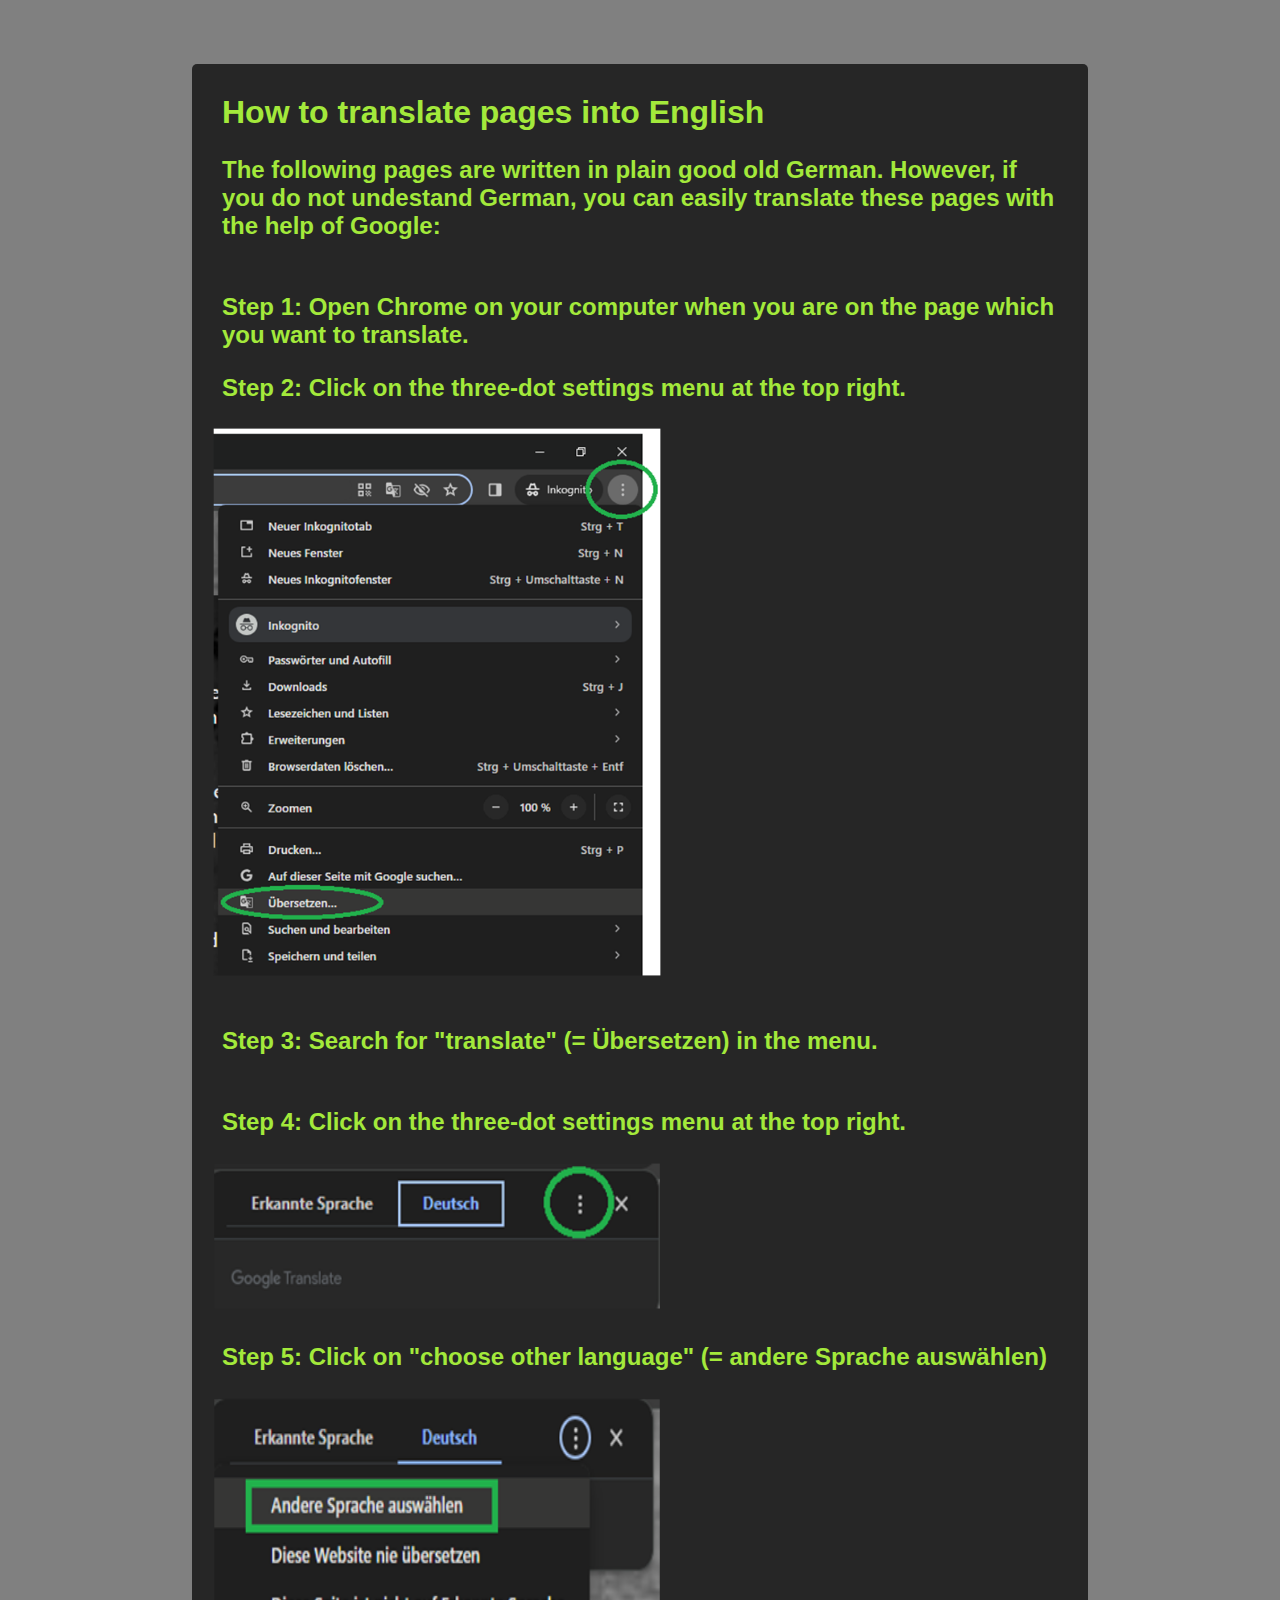
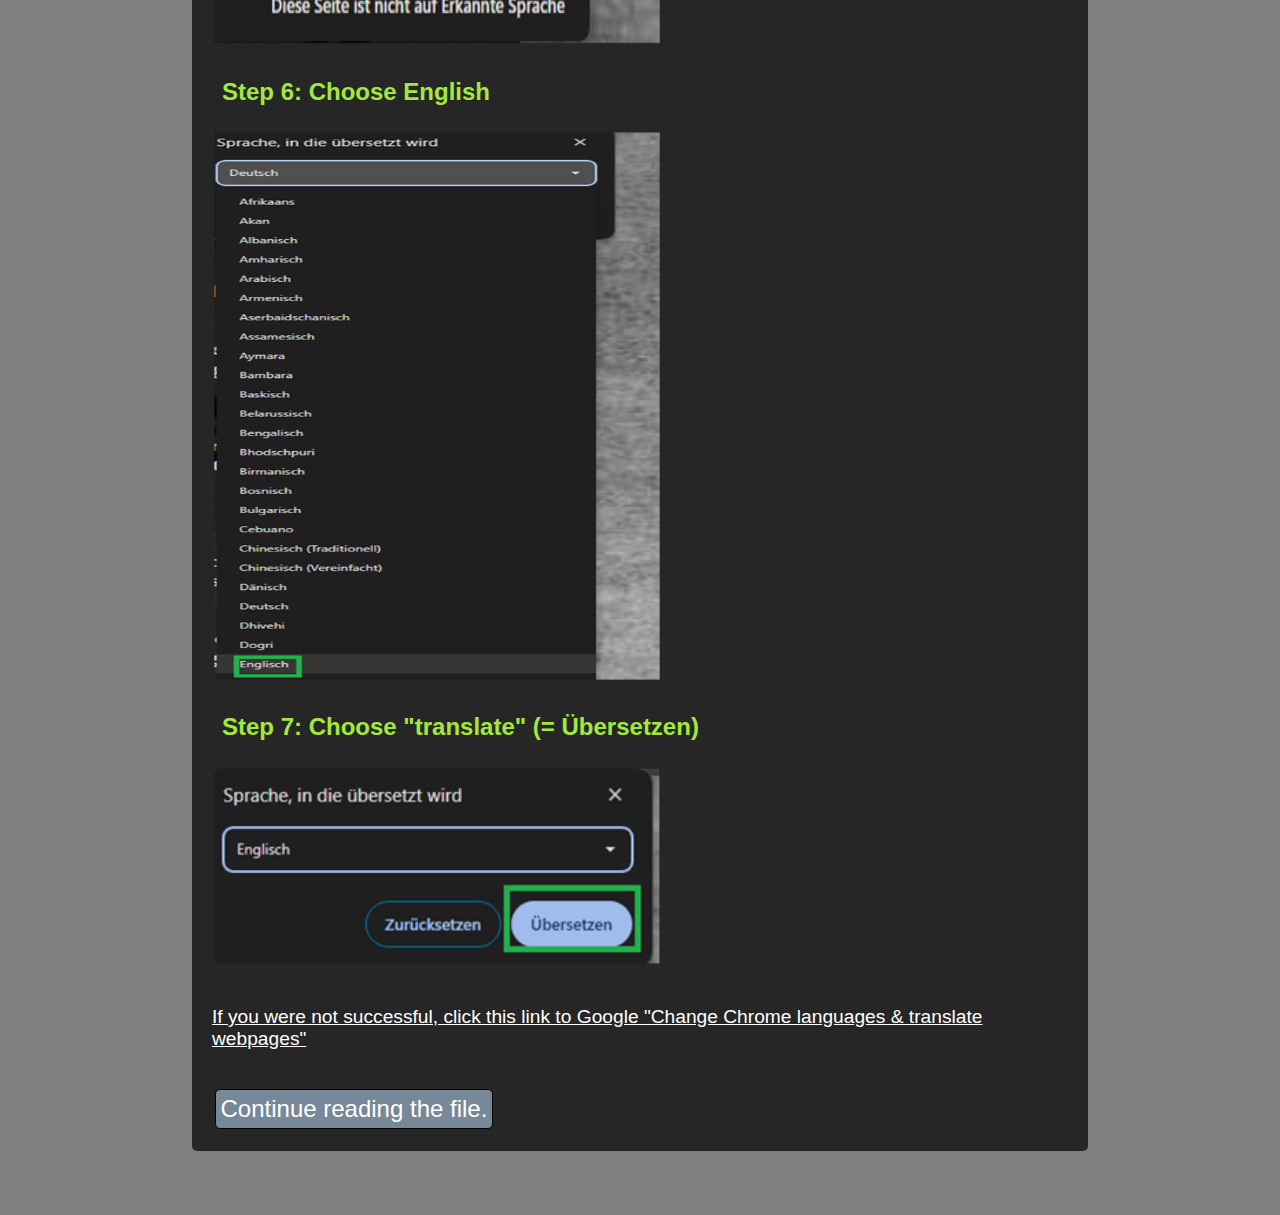
<file: translate.html>
<!DOCTYPE html>
<html lang="en">
  <head>
    <meta charset="UTF-8" />
    <meta name="viewport" content="width=device-width, initial-scale=1.0" />
    <link rel="stylesheet" href="translate.css" />
    <title>How to translate pages in English</title>
  </head>
  <body>
    <div class="container">
      <h1>How to translate pages into English</h1>
      <h2>
        The following pages are written in plain good old German. However, if
        you do not undestand German, you can easily translate these pages with
        the help of Google:
      </h2>
      <br />
      <h2>
        Step 1: Open Chrome on your computer when you are on the page which you
        want to translate.
      </h2>
      <h2>Step 2: Click on the three-dot settings menu at the top right.</h2>
      <img src="translate1.png" alt="translate" width="450" height="550" />
      <br /><br /><br />
      <h2>Step 3: Search for "translate" (= Übersetzen) in the menu.</h2>
      <br />

      <h2>Step 4: Click on the three-dot settings menu at the top right.</h2>
      <img src="translate2.png" alt="translate" width="450" height="150" />
      <br /><br />
      <h2>
        Step 5: Click on "choose other language" (= andere Sprache auswählen)
      </h2>
      <img
        src="translate3.png"
        alt="translate"
        width="450"
        height="250"
      /><br /><br />
      <h2>Step 6: Choose English</h2>

      <img src="translate4.png" alt="translate" width="450" height="550" />
      <br /><br />
      <h2>Step 7: Choose "translate" (= Übersetzen)</h2>
      <img src="translate5.png" alt="translate" width="450" height="200" />
      <br /><br /><br />
      <a
        href="#"
        onclick='window.open("https://support.google.com/chrome/answer/173424?hl=en&co=GENIE.Platform%3DDesktop"); return false;'
        >If you were not successful, click this link to Google "Change Chrome
        languages & translate webpages"</a
      ><br /><br /><br />
      <button onclick="window.location.href='report.html'">
        Continue reading the file.</button
      ><br />
    </div>
  </body>
</html>
</file>
<file: style.css>
* {
  margin: 0;
  padding: 0;
  box-sizing: border-box;
}
body {
  background-color: black;
  font-family: "Gill Sans", "Gill Sans MT", Calibri, "Trebuchet MS", sans-serif;
}
.half {
  display: grid;
  grid-template-columns: 2fr 4fr;
}
.container {
  margin: 5rem;
  height: calc(100% - 5rem);
  width: calc(100% - 5rem);
  position: relative;
}
.container2 {
  color: white;
  margin: 5rem;
  margin-left: 10%;
  height: calc(100% - 5rem);
  width: calc(100% - 5rem);
  position: relative;
}

#frontImg {
  border: 5px solid white;
  border-radius: 5px;
  position: absolute;
  top: 50px;
  left: 50px;
}
.myCrime {
  color: white;

  font-size: 3rem;
  position: absolute;
  top: 650px;
  left: 350px;
}
.intro {
  font-size: 1.95rem;
  position: absolute;
  top: 50px;
  width: 80%;
}
button {
  margin: 5px;
  padding: 5px;
  font-size: 1.5rem;
  background-color: black;
  color: white;
  border: 5px solid white;
  border-radius: 5px;
  width: 95%;
}
button:hover {
  background-color: #cb2424;
  cursor: pointer;
}

@media screen and (max-width: 1600px) {
  .half {
    /*grid-template-columns: 1fr;*/
    display: flex;
    flex-direction: column;
  }
  #frontImg {
    border: 5px solid white;
    border-radius: 5px;
    position: relative;
    width: 80%;
  }
  .myCrime {
    color: white;

    font-size: 2rem;
    position: absolute;
    top: 450px;
    left: 200px;
  }
}
</file>
<file: detektiv.css>
body {
  font-family: "Poppin", sans-serif;
  font-family: "Gill Sans", "Gill Sans MT", Calibri, "Trebuchet MS", sans-serif;
  background-color: #2e3537;
  height: 100vh;
  display: flex;
  align-items: center;
  justify-content: center;
}
.book {
  width: 350px;
  height: 450px;
  width: 600px;
  height: 700px;
  position: relative;
  transition-duration: 1s;
  perspective: 1500;
}
input {
  display: none;
}
.cover,
.back-cover {
  background-color: #4173a5;
  background-color: #cb2424;
  width: 100%;
  height: 100%;
  border-radius: 0 15px 15px 0;
  box-shadow: 0 0 5px rgb(41, 41, 41);
  display: flex;
  align-items: center;
  justify-content: center;
  transform-origin: center left;
}
.cover {
  position: absolute;
  z-index: 4;
  transition: transform 1s;
}
.cover label {
  width: 100%;
  height: 100%;
  cursor: pointer;
}
.back-cover {
  position: relative;
  z-index: -1;
}
.page {
  position: absolute;
  background-color: white;
  width: 330px;
  height: 430px;
  width: 530px;
  height: 680px;
  border-radius: 0 15px 15px 0;
  margin-top: 10px;
  transform-origin: left;
  transform-style: preserve-3d;
  transform: rotateY(0deg);
  transition-duration: 1.5s;
}
.page img {
  width: 100%;
  height: 100%;
  border-radius: 15px 0 0 15px;
}
.front-page {
  position: absolute;
  width: 100%;
  height: 100%;
  backface-visibility: hidden;
  box-sizing: border-box;
  padding: 1rem;
}
.back-page {
  transform: rotateY(180deg);
  position: absolute;
  width: 100%;
  height: 100%;
  backface-visibility: hidden;
  z-index: 99;
}
.next,
.prev {
  position: absolute;
  bottom: 1em;
  cursor: pointer;
}
.next {
  right: 1em;
}
.prev {
  left: 1em;
}
#page1 {
  z-index: 3;
}
#page2 {
  z-index: 2;
}
#page3 {
  z-index: 1;
}

#checkbox-cover:checked ~ .book {
  transform: translateX(200px);
}
#checkbox-cover:checked ~ .book .cover {
  transition: transform 1.5s, z-index 0.5s 0.5s;
  transform: rotateY(-180deg);
  z-index: 1;
}
#checkbox-cover:checked ~ .book .page {
  box-shadow: 0 0 3px rgb(99, 98, 98);
}
#checkbox-page1:checked ~ .book #page1 {
  transform: rotateY(-180deg);
  z-index: 2;
}
#checkbox-page2:checked ~ .book #page2 {
  transform: rotateY(-180deg);
  z-index: 3;
}
#checkbox-page3:checked ~ .book #page3 {
  transform: rotateY(-180deg);
  z-index: 4;
}

#intro {
  color: white;
  font-family: "Gill Sans", "Gill Sans MT", Calibri, "Trebuchet MS", sans-serif;
  margin-right: 5px;
}

button {
  background-color: lightslategray;
  color: white;
  padding: 2.5px 5.5px;
  border: 1px solid black;
  border-radius: 5px;
  margin: 2.5px;
}
button:hover {
  background-color: #cb2424;

  border: 1px solid black;

  cursor: pointer;
}
</file>
<file: facereading.css>
@import url("https://fonts.googleapis.com/css2?family=Poppins:wght@300;400;500;600;700;800;900&display=swap");

* {
  margin: 0;
  padding: 0;
  box-sizing: border-box;
  font-family: "Gill Sans", "Gill Sans MT", Calibri, "Trebuchet MS", sans-serif;
}

.bg {
  position: fixed;
  top: 0;
  left: 0;
  width: 100%;
  height: 100%;
  background-image: url("facereading.jpg");
  background-repeat: repeat;
  background-size: 700px;
}

.content {
  position: relative;
  width: 1000px;
  margin: 100px auto;
  z-index: 1;
  background: #fff;
  padding: 50px;
  box-shadow: 0 10px 30px rgba(0, 0, 0, 0.1);
}

.content h2 {
  font-size: 2em;
  margin-bottom: 20px;
}

.content p {
  font-size: 1.5em;
  line-height: 1.6em;
}

.leave {
  text-decoration: none;
  position: relative;
  width: 100%;
  height: 200px;
  text-align: center;
  line-height: 80px;
  color: #250e74;
  border: 4px solid #250e74;
  font-size: 24px;
  letter-spacing: 3px;
  text-transform: uppercase;
  transition: all 0.5s;
  padding: 5px;
}

.leave:hover {
  color: white;
  cursor: pointer;
  background-color: #250e74;
}

a {
  color: #4e2bc2;
  cursor: pointer;
}

@media screen and (max-width: 900px) {
  .content {
    width: 350px;
  }
  .leave {
    font-size: 16px;
    letter-spacing: 2px;
    padding: 2.5px;
  }
}
</file>
<file: films.css>
@import url("https://fonts.googleapis.com/css2?family=Poppins:wght@300;400;500;600;700;800;900&display=swap");

* {
  margin: 0;
  padding: 0;
  box-sizing: border-box;
}

body {
  height: 200vh;
  background: white;
  font-family: "Gill Sans", "Gill Sans MT", Calibri, "Trebuchet MS", sans-serif;
}

section {
  position: absolute;
  width: 100%;
  height: 100vh;
  background: url("london.jpg");
  background-size: cover;
}

section .skewed {
  position: absolute;
  bottom: -100%;
  left: 0;
  width: 100%;
  height: 100%;
  background: #fff;
  transform: skewY(-10deg);
  transform-origin: top left;
}
.container {
  position: absolute;
  bottom: -99%;
  left: 0;
  width: 100%;
  height: 100%;
}
.temple {
  margin: 2rem;
  padding: 0 10%;
  color: black;
  font-family: "Gill Sans", "Gill Sans MT", Calibri, "Trebuchet MS", sans-serif;
  font-size: 1.5rem;
}

li {
  margin: 2rem;
}
a {
  text-decoration: none;
  color: black;
}

a:hover {
  text-decoration: wavy;
  color: blueviolet;
}

button {
  font-family: "Gill Sans", "Gill Sans MT", Calibri, "Trebuchet MS", sans-serif;
  padding: 1.2rem;
  font-size: 1.5rem;
  width: 100%;
  background-color: rgb(248, 213, 58);
  border-radius: 5px;
}

.leave {
  text-decoration: none;
  position: relative;
  width: 100%;
  height: 200px;
  text-align: center;
  line-height: 80px;
  color: #250e74;
  border: 4px solid #250e74;
  font-size: 24px;
  letter-spacing: 3px;
  text-transform: uppercase;
  transition: all 0.5s;
  padding: 5px;
}

.leave:hover {
  color: white;
  cursor: pointer;
  background-color: #250e74;
}

@media screen and (max-width: 800px) {
  .leave {
    font-size: 18px;
    letter-spacing: 2px;
    padding: 3.5px;
  }
}
</file>
<file: report.css>
* {
  margin: 0;
  padding: 0;
  box-sizing: border-box;
}
body {
  font-family: "Gill Sans", "Gill Sans MT", Calibri, "Trebuchet MS", sans-serif;
  background-image: url("steps.jpg");
  background-size: contain;
  background-repeat: repeat;
  background-position: 50% 50%;
  background-color: gray;
}

h1 {
  color: white;
  font-size: 2rem;
}

p {
  color: white;
  font-size: 1.5rem;
  width: 100%;
}
.container {
  background-color: rgba(0, 0, 0, 0.7);
  margin: 5% 15%;
  padding: 20px;
  border: 1px rgba(0, 0, 0, 0.7);
  border-radius: 5px;
}

button {
  background-color: lightslategray;
  color: white;
  padding: 5px 5px;
  border: 1px solid black;
  border-radius: 5px;
  margin: 2.5px;
  font-size: 1.5rem;
}
button:hover {
  background-color: #cb2424;
  color: white;
  padding: 2.5px 5.5px;
  border: 1px solid black;
  border-radius: 5px;
  margin: 2.5px;
  cursor: pointer;
}
.footer {
  text-align: center;
}
.image {
  display: block;
  margin-left: auto;
  margin-right: auto;
  width: 50%;
  max-height: 300px;
}

.move {
  animation: shake;
  animation-duration: 4s;
  animation-iteration-count: infinite;
}
@keyframes shake {
  0% {
    transform: scale(0.2);
    transform: rotate(-10deg);
  }

  25% {
    transform: rotate(-30deg);
  }

  30% {
    transform: scale(0.8);
  }

  50% {
    transform: rotate(-10deg);
  }
  60% {
    transform: scale(1);
  }
  90% {
    transform: scale(0.8);
  }

  100% {
    transform: scale(0.2);
    transform: rotate(-10deg);
  }
}

@media screen and (max-width: 1600px) {
  .image {
    width: 90%;
  }
}
</file>
<file: translate.css>
* {
  margin: 0;
  padding: 0;
  box-sizing: border-box;
}
body {
  font-family: "Gill Sans", "Gill Sans MT", Calibri, "Trebuchet MS", sans-serif;
  background-image: url("https://cdn.pixabay.com/photo/2018/02/04/06/15/silhouette-3129148_640.png");
  background-image: url("https://cdn.pixabay.com/photo/2020/05/12/18/11/language-5164285_640.png");
  background-size: contain;
  background-repeat: repeat;
  background-position: 50% 50%;
  background-color: gray;
}

h1,
h2 {
  color: rgb(163, 233, 59);
  margin: 10px;
  margin-bottom: 25px;
}
.container {
  background-color: rgba(0, 0, 0, 0.7);
  margin: 5% 15%;
  padding: 20px;
  border: 1px rgba(0, 0, 0, 0.7);
  border-radius: 5px;
}

button {
  background-color: lightslategray;
  color: white;
  padding: 5px 5px;
  border: 1px solid black;
  border-radius: 5px;
  margin: 2.5px;
  font-size: 1.5rem;
}
button:hover {
  background-color: #cb2424;
  color: white;
  padding: 2.5px 5.5px;
  border: 1px solid black;
  border-radius: 5px;
  margin: 2.5px;
  cursor: pointer;
}

a {
  text-decoration: underline;
  color: white;
  font-size: 1.2rem;
}

a:hover {
  text-decoration: underline;
  color: #cb2424;
}
</file>
